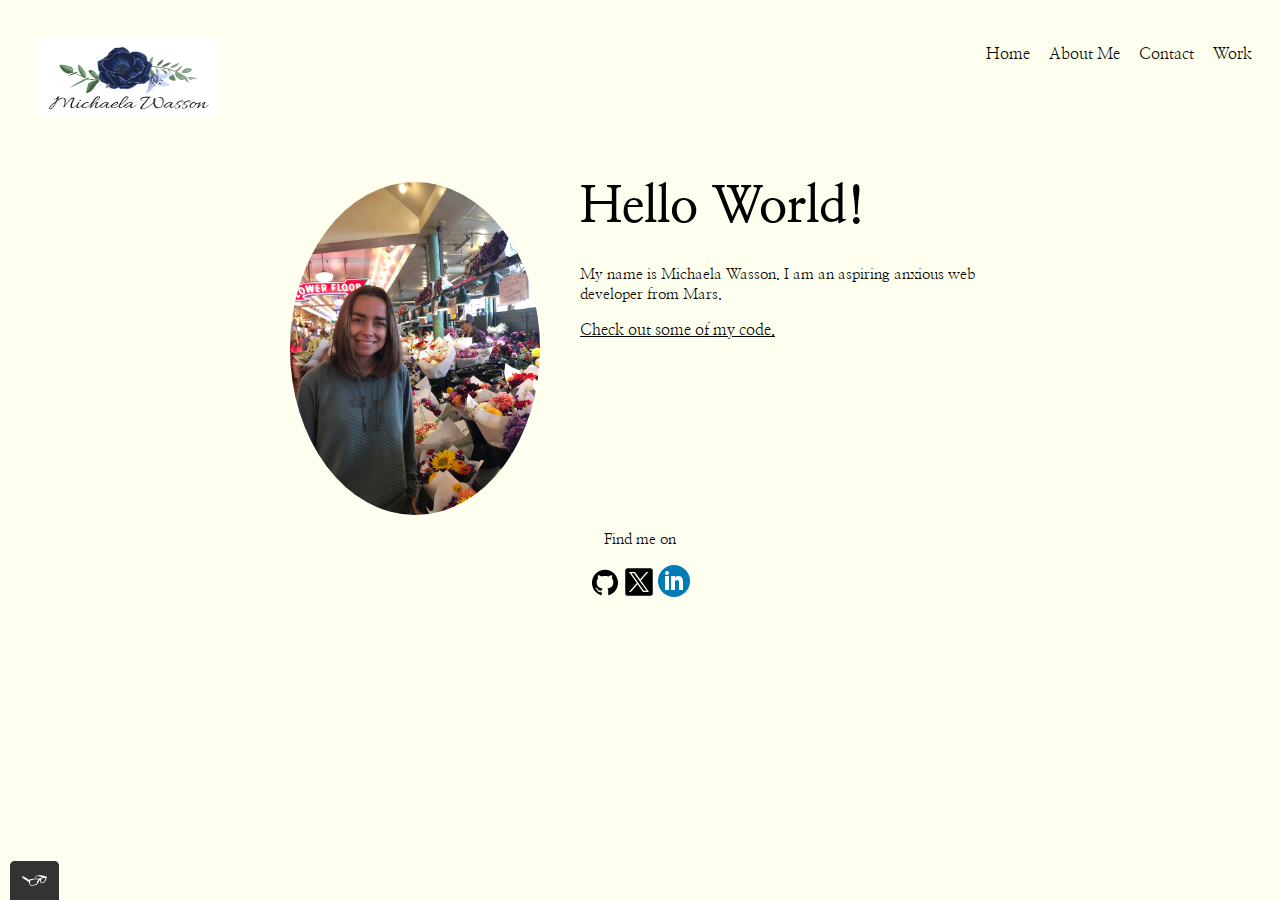
<file: index.html>
<!DOCTYPE html>
<html lang="en">
<head>
    <meta charset="UTF-8">
    <meta name="viewport" content="width=device-width, initial-scale=1.0">
    <title>WassonPortfolioCF</title>
    
    <link rel="apple-touch-icon" sizes="180x180" href="favicon_io/apple-touch-icon.png">
    <link rel="icon" type="image/png" sizes="32x32" href="favicon_io/favicon-32x32.png">
    <link rel="icon" type="image/png" sizes="16x16" href="favicon_io/favicon-16x16.png">
    <link rel="manifest" href="favicon_io/android-chrome-192x192.png">
    <link rel="preconnect" href="https://fonts.googleapis.com">
    <link rel="preconnect" href="https://fonts.gstatic.com" crossorigin>
    <link href="https://fonts.googleapis.com/css2?family=Nanum+Myeongjo&display=swap" rel="stylesheet">
    <link href="https://cdnjs.cloudflare.com/ajax/libs/normalize/8.0.1/normalize.min.css">
    <link rel="stylesheet" type="text/css" href="css/styles.production.css">
    <meta name="viewport" content="width=device-width, initial-scale=1">

</head>
<body>
    <header class="page-header">
        <!--Add your logo here-->
        <img id= "logo" src="img/logo-png.png" alt="logo" class="page-header_item" >
        <nav class="main-navigation page-header_item">
            <ul role="menubar" class="navigation-list">
              <li role="presentation">
                <a href="index.html" role="menuitem" class="navigation-list__item navigation-list__item--active">Home</a>
              </li>
              <li role="presentation">
                <a href="html/about.html" role="menuitem" class="navigation-list__item navigation-list__item--active">About Me</a>
              </li>
              <li role="presentation">
                <a href="html/contact.html" role="menuitem" class="navigation-list__item navigation-list__item--active">Contact</a>
              </li>
              <li role="presentation">
                <a href="html/work.html" role="menuitem" class="navigation-list_item navigation-list__item--active">Work</a>
              </li>
            </ul>
          </nav>
    </header>

    <div class="portrait">
        <!--Add your portrait here-->
        <img src="img/portrait.jpeg" class="profile_portrait" alt="A photograph of Michaela Wasson" >
        <h1>Hello World!</h1>
        <p>My name is Michaela Wasson. I am an aspiring <span>anxious</span> web developer from Mars. </p> 
        <a href="#">Check out some of my code.</a>       
    </div>
    <footer class="page-footer">
        <p>Find me on</p>
        <div class="social-media">
        <!--Add images that represent each website-->
        <!--Git hub icon-->
          <img src="img/github_icon.svg" alt="Github">
        
        <!-- Twitter Icon -->
          <img src="img/x_icon.svg" alt="Twitter or X">

        <!--Linked in icon-->
          <img src="img/linkedin_icon.svg" alt="LinkedIn">
        </div>
    </footer>

    <!--<a href="#">Back to top</a>
    <button>Button</button>
    <button class="button__secondary">Secondary Button</button>-->
    <script src="../js/tota11y.min.js"></script>
</body>
</html>
</file>
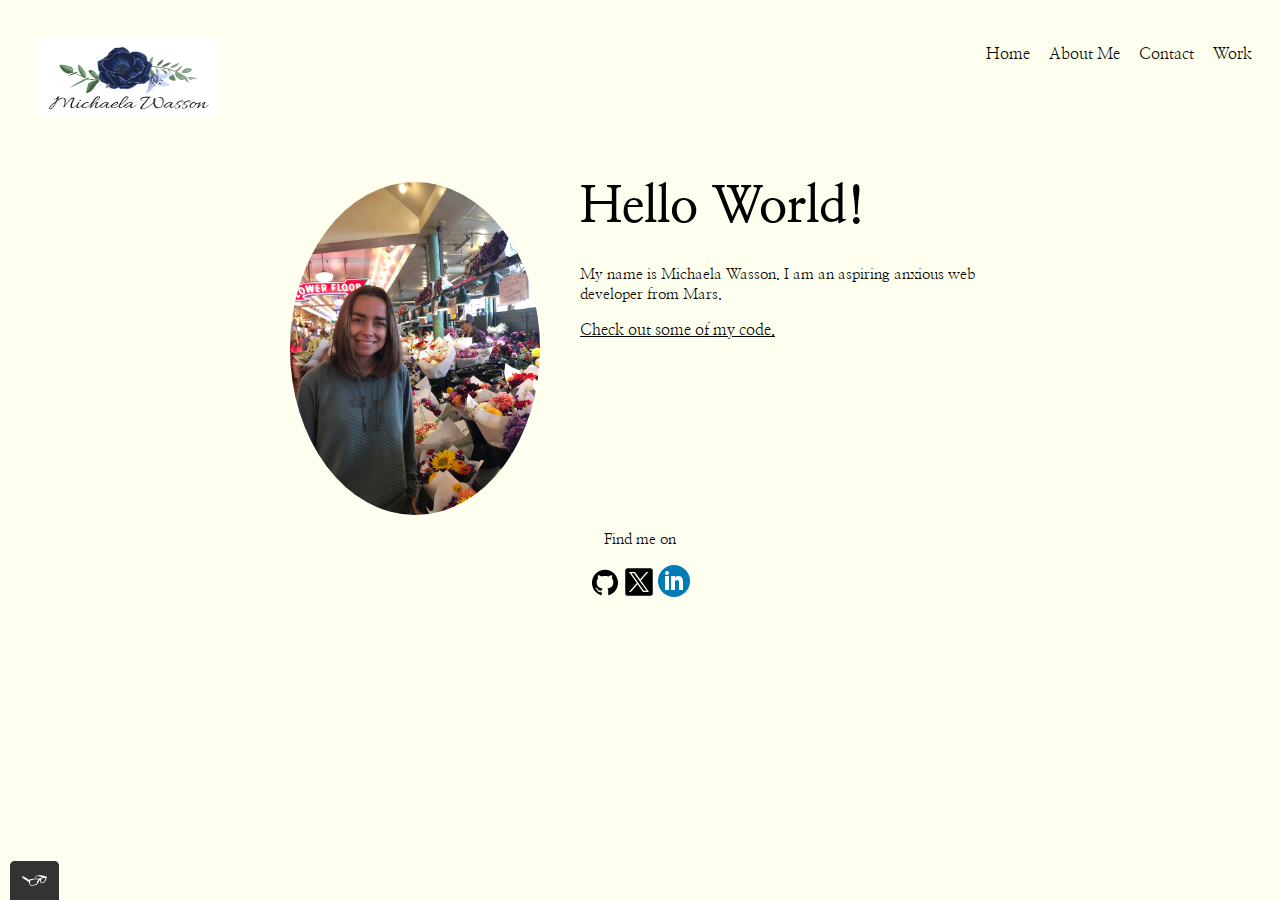
<file: CF Project 1/index.html>
<!DOCTYPE html>
<html lang="en">
<head>
    <meta charset="UTF-8">
    <meta name="viewport" content="width=device-width, initial-scale=1.0">
    <title>WassonPortfolioCF</title>
    
    <link rel="apple-touch-icon" sizes="180x180" href="../favicon_io/apple-touch-icon.png">
    <link rel="icon" type="image/png" sizes="32x32" href="../favicon_io/favicon-32x32.png">
    <link rel="icon" type="image/png" sizes="16x16" href="../favicon_io/favicon-16x16.png">
    <link rel="manifest" href="../favicon_io/android-chrome-192x192.png">
    <link rel="preconnect" href="https://fonts.googleapis.com">
    <link rel="preconnect" href="https://fonts.gstatic.com" crossorigin>
    <link href="https://fonts.googleapis.com/css2?family=Nanum+Myeongjo&display=swap" rel="stylesheet">
    <link href="https://cdnjs.cloudflare.com/ajax/libs/normalize/8.0.1/normalize.min.css">
    <link rel="stylesheet" type="text/css" href="../css/styles.production.css">
    <meta name="viewport" content="width=device-width, initial-scale=1">

</head>
<body>
    <header class="page-header">
        <!--Add your logo here-->
        <img id= "logo" src="../img/logo-png.png" alt="logo" class="page-header_item" >
        <nav class="main-navigation page-header_item">
            <ul role="menubar" class="navigation-list">
              <li role="presentation">
                <a href="index.html" role="menuitem" class="navigation-list__item navigation-list__item--active">Home</a>
              </li>
              <li role="presentation">
                <a href="about.html" role="menuitem" class="navigation-list__item navigation-list__item--active">About Me</a>
              </li>
              <li role="presentation">
                <a href="contact.html" role="menuitem" class="navigation-list__item navigation-list__item--active">Contact</a>
              </li>
              <li role="presentation">
                <a href="work.html" role="menuitem" class="navigation-list_item navigation-list__item--active">Work</a>
              </li>
            </ul>
          </nav>
    </header>

    <div class="portrait">
        <!--Add your portrait here-->
        <img src="../img/portrait.jpeg" class="profile_portrait" alt="A photograph of Michaela Wasson" >
        <h1>Hello World!</h1>
        <p>My name is Michaela Wasson. I am an aspiring <span>anxious</span> web developer from Mars. </p> 
        <a href="#">Check out some of my code.</a>       
    </div>
    <footer class="page-footer">
        <p>Find me on</p>
        <div class="social-media">
        <!--Add images that represent each website-->
        <!--Git hub icon-->
          <img src="../img/github_icon.svg" alt="Github">
        
        <!-- Twitter Icon -->
          <img src="../img/x_icon.svg" alt="Twitter or X">

        <!--Linked in icon-->
          <img src="../img/linkedin_icon.svg" alt="LinkedIn">
        </div>
    </footer>

    <!--<a href="#">Back to top</a>
    <button>Button</button>
    <button class="button__secondary">Secondary Button</button>-->
    <script src="../js/tota11y.min.js"></script>
</body>
</html>
</file>
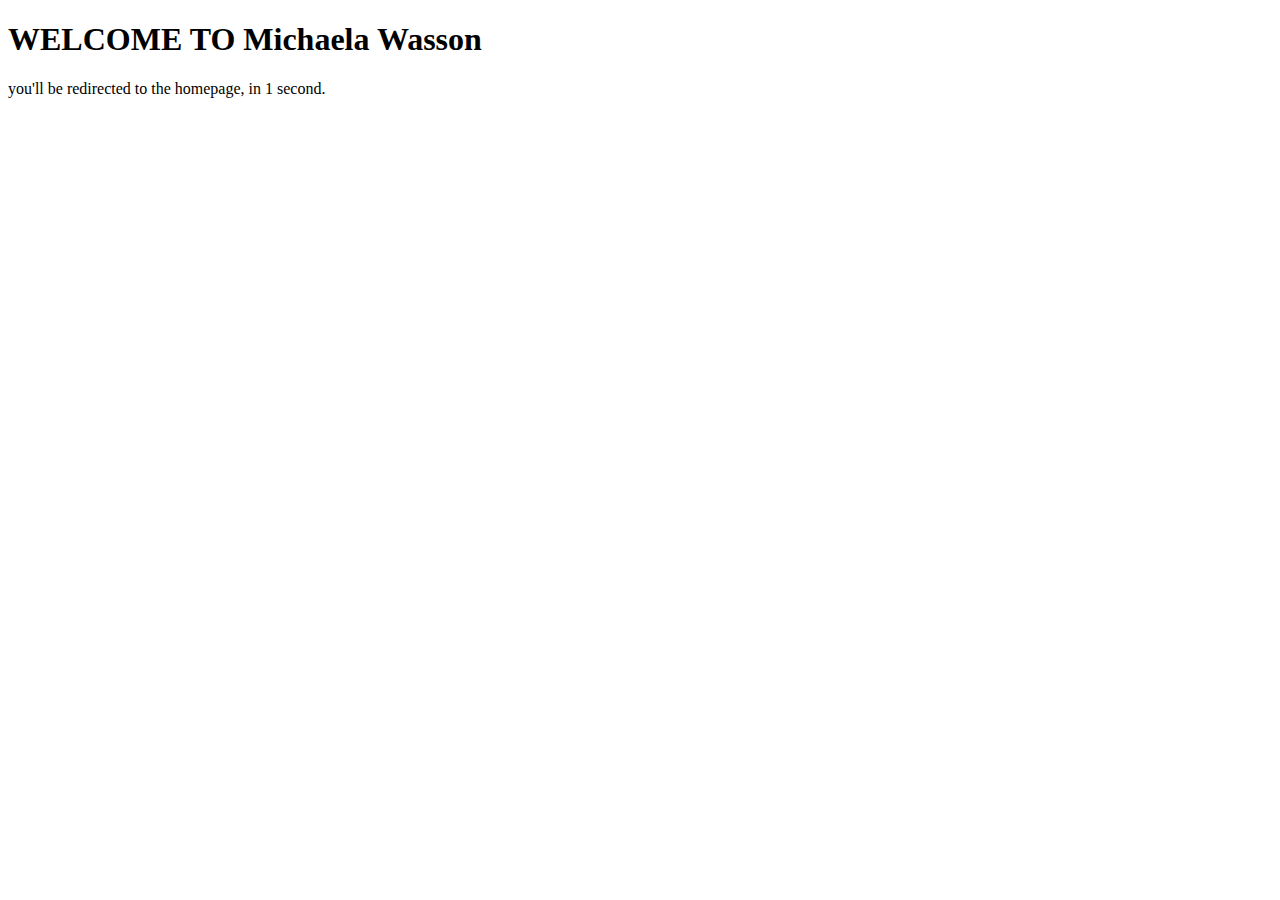
<file: intro.html>
<!DOCTYPE html> <html> <head> 
    <title>HTML Redirect</title> 
    <meta http-equiv="refresh" content="1; url=html/index.html" /> </head> 
    <body> <h1>WELCOME TO Michaela Wasson</h1> 
    <p>you'll be redirected to the homepage, in 1 second.</p> </body> 
    </html>
</file>
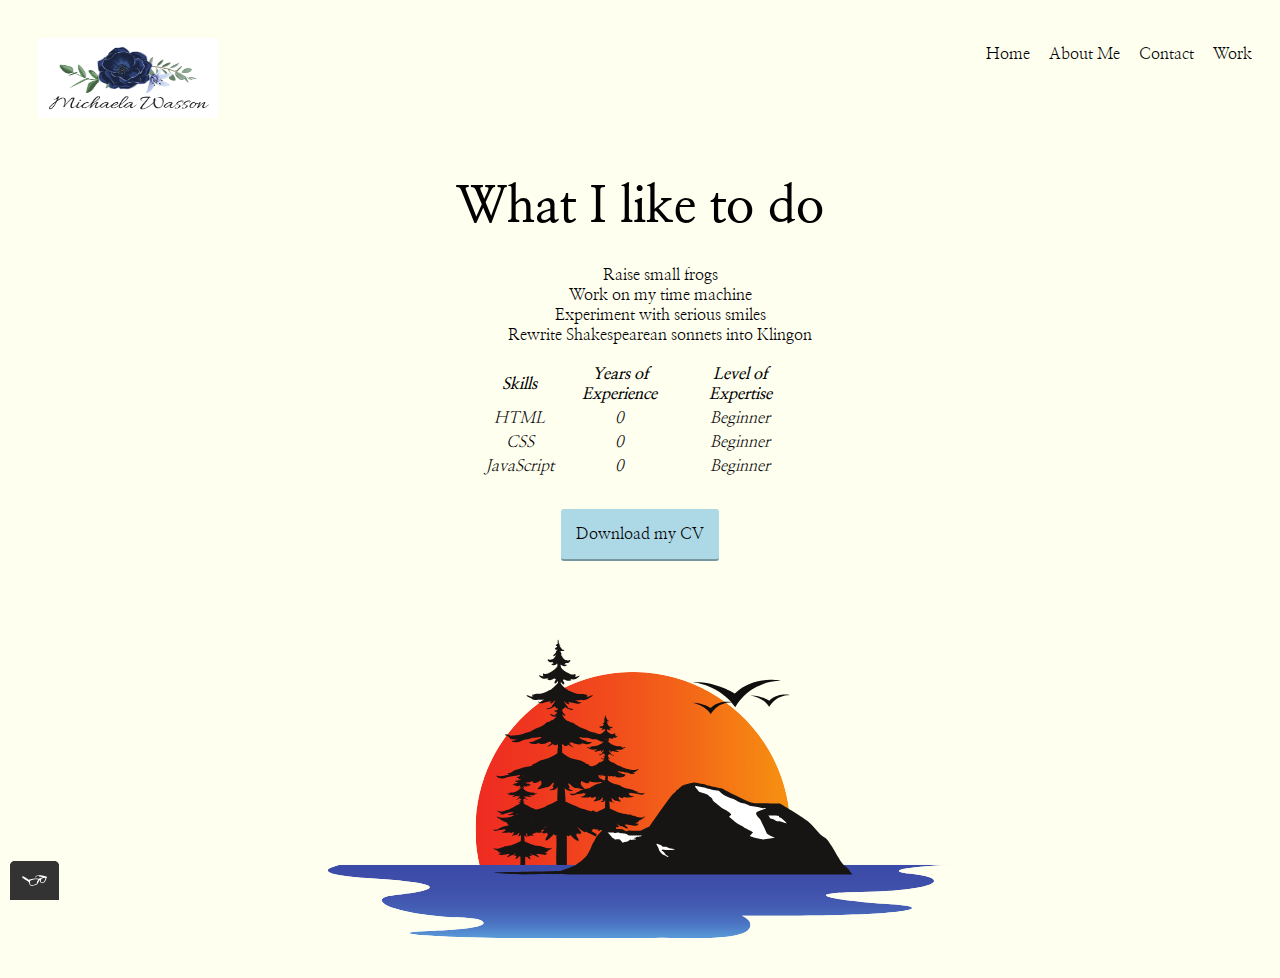
<file: html/about.html>
<!DOCTYPE html>
<html lang="en">
<head>
    <meta charset="UTF-8">
    <meta name="viewport" content="width=device-width, initial-scale=1.0">
    <title>WassonPortfolioCF</title>
    <link rel="apple-touch-icon" sizes="180x180" href="../favicon_io/apple-touch-icon.png">
    <link rel="icon" type="image/png" sizes="32x32" href="../favicon_io/favicon-32x32.png">
    <link rel="icon" type="image/png" sizes="16x16" href="../favicon_io/favicon-16x16.png">
    <link rel="manifest" href="../favicon_io/android-chrome-192x192.png">
    <link href="https://cdnjs.cloudflare.com/ajax/libs/normalize/8.0.1/normalize.min.css">
    <link rel="preconnect" href="https://fonts.googleapis.com">
    <link rel="preconnect" href="https://fonts.gstatic.com" crossorigin>
    <link href="https://fonts.googleapis.com/css2?family=Nanum+Myeongjo&display=swap" rel="stylesheet"> 
    <link rel="stylesheet" type="text/css" href="../css/styles.production.css">
    <meta name="viewport" content="width=device-width, initial-scale=1">

  </head>
  <body>
      <header class="page-header">
          <!--Add your logo here-->
          <img id= "logo" src="../img/logo-png.png" alt="logo" class="page-header_item" >
          <nav class="main-navigation page-header_item">
              <ul role="menubar" class="navigation-list">
                <li role="presentation">
                  <a href="../index.html" role="menuitem" class="navigation-list__item navigation-list__item--active">Home</a>
                </li>
                <li role="presentation">
                  <a href="about.html" role="menuitem" class="navigation-list__item navigation-list__item--active">About Me</a>
                </li>
                <li role="presentation">
                  <a href="contact.html" role="menuitem" class="navigation-list__item navigation-list__item--active">Contact</a>
                </li>
                <li role="presentation">
                  <a href="work.html" role="menuitem" class="navigation-list_item navigation-list__item--active">Work</a>
                </li>
              </ul>
            </nav>
      </header>

  <div class="aboutme-content">
    <div>
        <h1>What I like to do</h1>
        <ul class="aboutme-list">
          <li>
            Raise small frogs
          </li>
          <li>
            Work on my time machine
          </li>
          <li>
            Experiment with serious smiles
          </li>
          <li>
            Rewrite Shakespearean sonnets into Klingon
          </li>
        </ul>

    </div>
    <table class="table-experience">
        <thead>
          <tr>
            <th>Skills</th>
            <th>Years of Experience</th>
            <th>Level of Expertise</th>
          </tr>
        </thead>
        <tbody>
          <tr>
            <td>HTML</td>
            <td>0</td>
            <td>Beginner</td>
          </tr>
          <tr>
            <td>CSS</td>
            <td>0</td>
            <td>Beginner</td>
          </tr>
          <tr>
            <td>JavaScript</td>
            <td>0</td>
            <td>Beginner</td>
          </tr>
        </tbody>
    </table> 

  <a href="files/cv.pdf" class="button" download>Download my CV</a>





<!--<?xml version=1.0" encoding="UTF-8"?>-->
<svg class="aboutpicture" xmlns="http://www.w3.org/2000/svg" xmlns:xlink="http://www.w3.org/1999/xlink" width="500" height="300" viewBox="100 500 1800 1000">  
<defs>
<clippath id="clip-0">
<path clip-rule="nonzero" d="M 531 690 L 1428 690 L 1428 1247 L 531 1247 Z M 531 690 "/>
</clippath>
<clippath id="clip-1">
<path clip-rule="nonzero" d="M 1415.03125 1246.109375 C 1423.460938 1211.769531 1427.929688 1175.871094 1427.929688 1138.941406 C 1427.929688 891.308594 1227.191406 690.570312 979.5625 690.570312 C 731.9375 690.570312 531.199219 891.308594 531.199219 1138.941406 C 531.199219 1175.871094 535.667969 1211.769531 544.089844 1246.109375 Z M 1415.03125 1246.109375 "/>
</clippath>
<clippath id="clip-2">
<path clip-rule="nonzero" d="M 1415.03125 1246.109375 C 1423.460938 1211.769531 1427.929688 1175.871094 1427.929688 1138.941406 C 1427.929688 891.308594 1227.191406 690.570312 979.5625 690.570312 C 731.9375 690.570312 531.199219 891.308594 531.199219 1138.941406 C 531.199219 1175.871094 535.667969 1211.769531 544.089844 1246.109375 L 1415.03125 1246.109375 "/>
</clippath>
<lineargradient id="linear-pattern-0" gradientUnits="userSpaceOnUse" x1="-0.000000000000000111" y1="0" x2="1.000006" y2="0" gradientTransform="matrix(896.726, 0, 0, 896.726, 531.199, 968.34)">
<stop offset="0" stop-color="rgb(93.464661%, 17.233276%, 13.067627%)" stop-opacity="1"/>
<stop offset="0.015625" stop-color="rgb(93.478394%, 17.396545%, 13.040161%)" stop-opacity="1"/>
<stop offset="0.0234375" stop-color="rgb(93.505859%, 17.71698%, 12.985229%)" stop-opacity="1"/>
<stop offset="0.03125" stop-color="rgb(93.533325%, 18.03894%, 12.931824%)" stop-opacity="1"/>
<stop offset="0.046875" stop-color="rgb(93.547058%, 18.209839%, 12.902832%)" stop-opacity="1"/>
<stop offset="0.0625" stop-color="rgb(93.560791%, 18.37616%, 12.875366%)" stop-opacity="1"/>
<stop offset="0.078125" stop-color="rgb(93.588257%, 18.692017%, 12.82196%)" stop-opacity="1"/>
<stop offset="0.0859375" stop-color="rgb(93.614197%, 19.00177%, 12.770081%)" stop-opacity="1"/>
<stop offset="0.09375" stop-color="rgb(93.640137%, 19.313049%, 12.716675%)" stop-opacity="1"/>
<stop offset="0.101563" stop-color="rgb(93.661499%, 19.570923%, 12.67395%)" stop-opacity="1"/>
<stop offset="0.109375" stop-color="rgb(93.676758%, 19.749451%, 12.643433%)" stop-opacity="1"/>
<stop offset="0.117188" stop-color="rgb(93.696594%, 19.973755%, 12.605286%)" stop-opacity="1"/>
<stop offset="0.125" stop-color="rgb(93.721008%, 20.278931%, 12.554932%)" stop-opacity="1"/>
<stop offset="0.132813" stop-color="rgb(93.743896%, 20.542908%, 12.510681%)" stop-opacity="1"/>
<stop offset="0.140625" stop-color="rgb(93.759155%, 20.726013%, 12.480164%)" stop-opacity="1"/>
<stop offset="0.15625" stop-color="rgb(93.778992%, 20.968628%, 12.438965%)" stop-opacity="1"/>
<stop offset="0.171875" stop-color="rgb(93.806458%, 21.292114%, 12.384033%)" stop-opacity="1"/>
<stop offset="0.1875" stop-color="rgb(93.833923%, 21.617126%, 12.329102%)" stop-opacity="1"/>
<stop offset="0.195313" stop-color="rgb(93.858337%, 21.910095%, 12.280273%)" stop-opacity="1"/>
<stop offset="0.203125" stop-color="rgb(93.882751%, 22.203064%, 12.231445%)" stop-opacity="1"/>
<stop offset="0.210938" stop-color="rgb(93.910217%, 22.52655%, 12.176514%)" stop-opacity="1"/>
<stop offset="0.21875" stop-color="rgb(93.937683%, 22.851562%, 12.121582%)" stop-opacity="1"/>
<stop offset="0.226563" stop-color="rgb(93.962097%, 23.130798%, 12.07428%)" stop-opacity="1"/>
<stop offset="0.234375" stop-color="rgb(93.977356%, 23.327637%, 12.042236%)" stop-opacity="1"/>
<stop offset="0.25" stop-color="rgb(93.998718%, 23.570251%, 12.001038%)" stop-opacity="1"/>
<stop offset="0.257813" stop-color="rgb(94.021606%, 23.854065%, 11.953735%)" stop-opacity="1"/>
<stop offset="0.265625" stop-color="rgb(94.046021%, 24.136353%, 11.904907%)" stop-opacity="1"/>
<stop offset="0.273438" stop-color="rgb(94.070435%, 24.423218%, 11.857605%)" stop-opacity="1"/>
<stop offset="0.28125" stop-color="rgb(94.087219%, 24.627686%, 11.82251%)" stop-opacity="1"/>
<stop offset="0.289063" stop-color="rgb(94.104004%, 24.82605%, 11.78894%)" stop-opacity="1"/>
<stop offset="0.296875" stop-color="rgb(94.126892%, 25.10376%, 11.743164%)" stop-opacity="1"/>
<stop offset="0.304688" stop-color="rgb(94.154358%, 25.427246%, 11.688232%)" stop-opacity="1"/>
<stop offset="0.3125" stop-color="rgb(94.181824%, 25.750732%, 11.633301%)" stop-opacity="1"/>
<stop offset="0.320313" stop-color="rgb(94.20929%, 26.075745%, 11.579895%)" stop-opacity="1"/>
<stop offset="0.328125" stop-color="rgb(94.236755%, 26.399231%, 11.524963%)" stop-opacity="1"/>
<stop offset="0.335938" stop-color="rgb(94.261169%, 26.696777%, 11.474609%)" stop-opacity="1"/>
<stop offset="0.34375" stop-color="rgb(94.27948%, 26.911926%, 11.437988%)" stop-opacity="1"/>
<stop offset="0.351563" stop-color="rgb(94.294739%, 27.098083%, 11.407471%)" stop-opacity="1"/>
<stop offset="0.359375" stop-color="rgb(94.317627%, 27.366638%, 11.361694%)" stop-opacity="1"/>
<stop offset="0.367188" stop-color="rgb(94.343567%, 27.668762%, 11.31134%)" stop-opacity="1"/>
<stop offset="0.375" stop-color="rgb(94.361877%, 27.888489%, 11.274719%)" stop-opacity="1"/>
<stop offset="0.382813" stop-color="rgb(94.377136%, 28.070068%, 11.244202%)" stop-opacity="1"/>
<stop offset="0.390625" stop-color="rgb(94.398499%, 28.33252%, 11.199951%)" stop-opacity="1"/>
<stop offset="0.398438" stop-color="rgb(94.425964%, 28.657532%, 11.14502%)" stop-opacity="1"/>
<stop offset="0.40625" stop-color="rgb(94.45343%, 28.981018%, 11.090088%)" stop-opacity="1"/>
<stop offset="0.414063" stop-color="rgb(94.480896%, 29.304504%, 11.035156%)" stop-opacity="1"/>
<stop offset="0.421875" stop-color="rgb(94.508362%, 29.627991%, 10.98175%)" stop-opacity="1"/>
<stop offset="0.429688" stop-color="rgb(94.535828%, 29.953003%, 10.926819%)" stop-opacity="1"/>
<stop offset="0.4375" stop-color="rgb(94.563293%, 30.276489%, 10.871887%)" stop-opacity="1"/>
<stop offset="0.445313" stop-color="rgb(94.589233%, 30.599976%, 10.818481%)" stop-opacity="1"/>
<stop offset="0.453125" stop-color="rgb(94.616699%, 30.924988%, 10.76355%)" stop-opacity="1"/>
<stop offset="0.460938" stop-color="rgb(94.644165%, 31.248474%, 10.708618%)" stop-opacity="1"/>
<stop offset="0.46875" stop-color="rgb(94.671631%, 31.57196%, 10.653687%)" stop-opacity="1"/>
<stop offset="0.476563" stop-color="rgb(94.699097%, 31.892395%, 10.600281%)" stop-opacity="1"/>
<stop offset="0.484375" stop-color="rgb(94.718933%, 32.130432%, 10.560608%)" stop-opacity="1"/>
<stop offset="0.492188" stop-color="rgb(94.732666%, 32.295227%, 10.533142%)" stop-opacity="1"/>
<stop offset="0.5" stop-color="rgb(94.752502%, 32.539368%, 10.491943%)" stop-opacity="1"/>
<stop offset="0.507813" stop-color="rgb(94.779968%, 32.862854%, 10.437012%)" stop-opacity="1"/>
<stop offset="0.515625" stop-color="rgb(94.807434%, 33.187866%, 10.38208%)" stop-opacity="1"/>
<stop offset="0.523438" stop-color="rgb(94.8349%, 33.511353%, 10.328674%)" stop-opacity="1"/>
<stop offset="0.53125" stop-color="rgb(94.862366%, 33.834839%, 10.273743%)" stop-opacity="1"/>
<stop offset="0.539063" stop-color="rgb(94.889832%, 34.159851%, 10.218811%)" stop-opacity="1"/>
<stop offset="0.542969" stop-color="rgb(94.923401%, 34.558105%, 10.151672%)" stop-opacity="1"/>
<stop offset="0.546875" stop-color="rgb(94.943237%, 34.793091%, 10.112%)" stop-opacity="1"/>
<stop offset="0.550781" stop-color="rgb(94.963074%, 35.035706%, 10.070801%)" stop-opacity="1"/>
<stop offset="0.554688" stop-color="rgb(94.98291%, 35.279846%, 10.031128%)" stop-opacity="1"/>
<stop offset="0.558594" stop-color="rgb(94.998169%, 35.450745%, 10.002136%)" stop-opacity="1"/>
<stop offset="0.5625" stop-color="rgb(95.011902%, 35.621643%, 9.973145%)" stop-opacity="1"/>
<stop offset="0.570312" stop-color="rgb(95.025635%, 35.783386%, 9.945679%)" stop-opacity="1"/>
<stop offset="0.574219" stop-color="rgb(95.059204%, 36.177063%, 9.880066%)" stop-opacity="1"/>
<stop offset="0.578125" stop-color="rgb(95.079041%, 36.407471%, 9.840393%)" stop-opacity="1"/>
<stop offset="0.582031" stop-color="rgb(95.098877%, 36.651611%, 9.799194%)" stop-opacity="1"/>
<stop offset="0.585938" stop-color="rgb(95.118713%, 36.894226%, 9.759521%)" stop-opacity="1"/>
<stop offset="0.59375" stop-color="rgb(95.127869%, 37.002563%, 9.741211%)" stop-opacity="1"/>
<stop offset="0.601563" stop-color="rgb(95.144653%, 37.193298%, 9.709167%)" stop-opacity="1"/>
<stop offset="0.609375" stop-color="rgb(95.162964%, 37.420654%, 9.671021%)" stop-opacity="1"/>
<stop offset="0.617188" stop-color="rgb(95.188904%, 37.727356%, 9.619141%)" stop-opacity="1"/>
<stop offset="0.625" stop-color="rgb(95.21637%, 38.052368%, 9.564209%)" stop-opacity="1"/>
<stop offset="0.632813" stop-color="rgb(95.243835%, 38.375854%, 9.509277%)" stop-opacity="1"/>
<stop offset="0.640625" stop-color="rgb(95.271301%, 38.699341%, 9.454346%)" stop-opacity="1"/>
<stop offset="0.648438" stop-color="rgb(95.298767%, 39.024353%, 9.40094%)" stop-opacity="1"/>
<stop offset="0.65625" stop-color="rgb(95.326233%, 39.347839%, 9.346008%)" stop-opacity="1"/>
<stop offset="0.664063" stop-color="rgb(95.353699%, 39.671326%, 9.291077%)" stop-opacity="1"/>
<stop offset="0.667969" stop-color="rgb(95.384216%, 40.049744%, 9.228516%)" stop-opacity="1"/>
<stop offset="0.671875" stop-color="rgb(95.402527%, 40.264893%, 9.191895%)" stop-opacity="1"/>
<stop offset="0.675781" stop-color="rgb(95.423889%, 40.507507%, 9.150696%)" stop-opacity="1"/>
<stop offset="0.679688" stop-color="rgb(95.443726%, 40.750122%, 9.109497%)" stop-opacity="1"/>
<stop offset="0.683594" stop-color="rgb(95.46051%, 40.942383%, 9.077454%)" stop-opacity="1"/>
<stop offset="0.6875" stop-color="rgb(95.475769%, 41.134644%, 9.04541%)" stop-opacity="1"/>
<stop offset="0.695312" stop-color="rgb(95.489502%, 41.296387%, 9.017944%)" stop-opacity="1"/>
<stop offset="0.703125" stop-color="rgb(95.516968%, 41.621399%, 8.963013%)" stop-opacity="1"/>
<stop offset="0.710938" stop-color="rgb(95.544434%, 41.944885%, 8.909607%)" stop-opacity="1"/>
<stop offset="0.714844" stop-color="rgb(95.574951%, 42.314148%, 8.847046%)" stop-opacity="1"/>
<stop offset="0.71875" stop-color="rgb(95.593262%, 42.521667%, 8.811951%)" stop-opacity="1"/>
<stop offset="0.722656" stop-color="rgb(95.613098%, 42.765808%, 8.770752%)" stop-opacity="1"/>
<stop offset="0.726563" stop-color="rgb(95.63446%, 43.006897%, 8.729553%)" stop-opacity="1"/>
<stop offset="0.730469" stop-color="rgb(95.651245%, 43.206787%, 8.695984%)" stop-opacity="1"/>
<stop offset="0.734375" stop-color="rgb(95.66803%, 43.406677%, 8.662415%)" stop-opacity="1"/>
<stop offset="0.742188" stop-color="rgb(95.680237%, 43.569946%, 8.636475%)" stop-opacity="1"/>
<stop offset="0.746094" stop-color="rgb(95.71228%, 43.934631%, 8.573914%)" stop-opacity="1"/>
<stop offset="0.75" stop-color="rgb(95.729065%, 44.137573%, 8.540344%)" stop-opacity="1"/>
<stop offset="0.753906" stop-color="rgb(95.748901%, 44.380188%, 8.499146%)" stop-opacity="1"/>
<stop offset="0.757813" stop-color="rgb(95.770264%, 44.622803%, 8.457947%)" stop-opacity="1"/>
<stop offset="0.761719" stop-color="rgb(95.7901%, 44.865417%, 8.418274%)" stop-opacity="1"/>
<stop offset="0.765625" stop-color="rgb(95.809937%, 45.109558%, 8.377075%)" stop-opacity="1"/>
<stop offset="0.769531" stop-color="rgb(95.831299%, 45.352173%, 8.335876%)" stop-opacity="1"/>
<stop offset="0.773438" stop-color="rgb(95.851135%, 45.594788%, 8.294678%)" stop-opacity="1"/>
<stop offset="0.777344" stop-color="rgb(95.872498%, 45.837402%, 8.253479%)" stop-opacity="1"/>
<stop offset="0.78125" stop-color="rgb(95.892334%, 46.081543%, 8.213806%)" stop-opacity="1"/>
<stop offset="0.785156" stop-color="rgb(95.91217%, 46.324158%, 8.172607%)" stop-opacity="1"/>
<stop offset="0.789063" stop-color="rgb(95.933533%, 46.566772%, 8.131409%)" stop-opacity="1"/>
<stop offset="0.792969" stop-color="rgb(95.950317%, 46.775818%, 8.096313%)" stop-opacity="1"/>
<stop offset="0.796875" stop-color="rgb(95.968628%, 46.984863%, 8.061218%)" stop-opacity="1"/>
<stop offset="0.804688" stop-color="rgb(95.982361%, 47.148132%, 8.033752%)" stop-opacity="1"/>
<stop offset="0.8125" stop-color="rgb(96.009827%, 47.471619%, 7.978821%)" stop-opacity="1"/>
<stop offset="0.820312" stop-color="rgb(96.035767%, 47.795105%, 7.925415%)" stop-opacity="1"/>
<stop offset="0.824219" stop-color="rgb(96.066284%, 48.147583%, 7.865906%)" stop-opacity="1"/>
<stop offset="0.828125" stop-color="rgb(96.081543%, 48.338318%, 7.833862%)" stop-opacity="1"/>
<stop offset="0.832031" stop-color="rgb(96.102905%, 48.580933%, 7.792664%)" stop-opacity="1"/>
<stop offset="0.835938" stop-color="rgb(96.122742%, 48.823547%, 7.751465%)" stop-opacity="1"/>
<stop offset="0.839844" stop-color="rgb(96.141052%, 49.041748%, 7.714844%)" stop-opacity="1"/>
<stop offset="0.84375" stop-color="rgb(96.159363%, 49.258423%, 7.678223%)" stop-opacity="1"/>
<stop offset="0.851563" stop-color="rgb(96.173096%, 49.420166%, 7.650757%)" stop-opacity="1"/>
<stop offset="0.859375" stop-color="rgb(96.200562%, 49.743652%, 7.597351%)" stop-opacity="1"/>
<stop offset="0.867188" stop-color="rgb(96.228027%, 50.068665%, 7.542419%)" stop-opacity="1"/>
<stop offset="0.875" stop-color="rgb(96.255493%, 50.392151%, 7.487488%)" stop-opacity="1"/>
<stop offset="0.882813" stop-color="rgb(96.282959%, 50.715637%, 7.432556%)" stop-opacity="1"/>
<stop offset="0.886719" stop-color="rgb(96.310425%, 51.057434%, 7.376099%)" stop-opacity="1"/>
<stop offset="0.890625" stop-color="rgb(96.325684%, 51.239014%, 7.345581%)" stop-opacity="1"/>
<stop offset="0.894531" stop-color="rgb(96.347046%, 51.481628%, 7.304382%)" stop-opacity="1"/>
<stop offset="0.898438" stop-color="rgb(96.366882%, 51.724243%, 7.263184%)" stop-opacity="1"/>
<stop offset="0.902344" stop-color="rgb(96.386719%, 51.951599%, 7.225037%)" stop-opacity="1"/>
<stop offset="0.90625" stop-color="rgb(96.405029%, 52.178955%, 7.18689%)" stop-opacity="1"/>
<stop offset="0.914063" stop-color="rgb(96.418762%, 52.340698%, 7.159424%)" stop-opacity="1"/>
<stop offset="0.917969" stop-color="rgb(96.447754%, 52.677917%, 7.102966%)" stop-opacity="1"/>
<stop offset="0.921875" stop-color="rgb(96.461487%, 52.851868%, 7.073975%)" stop-opacity="1"/>
<stop offset="0.925781" stop-color="rgb(96.482849%, 53.096008%, 7.032776%)" stop-opacity="1"/>
<stop offset="0.929688" stop-color="rgb(96.502686%, 53.338623%, 6.991577%)" stop-opacity="1"/>
<stop offset="0.933594" stop-color="rgb(96.524048%, 53.582764%, 6.950378%)" stop-opacity="1"/>
<stop offset="0.9375" stop-color="rgb(96.543884%, 53.823853%, 6.910706%)" stop-opacity="1"/>
<stop offset="0.941406" stop-color="rgb(96.563721%, 54.067993%, 6.869507%)" stop-opacity="1"/>
<stop offset="0.945312" stop-color="rgb(96.585083%, 54.310608%, 6.828308%)" stop-opacity="1"/>
<stop offset="0.949219" stop-color="rgb(96.604919%, 54.545593%, 6.788635%)" stop-opacity="1"/>
<stop offset="0.953125" stop-color="rgb(96.624756%, 54.780579%, 6.748962%)" stop-opacity="1"/>
<stop offset="0.960938" stop-color="rgb(96.638489%, 54.943848%, 6.721497%)" stop-opacity="1"/>
<stop offset="0.96875" stop-color="rgb(96.664429%, 55.267334%, 6.668091%)" stop-opacity="1"/>
<stop offset="0.976563" stop-color="rgb(96.691895%, 55.59082%, 6.613159%)" stop-opacity="1"/>
<stop offset="0.980469" stop-color="rgb(96.71936%, 55.917358%, 6.558228%)" stop-opacity="1"/>
<stop offset="0.984375" stop-color="rgb(96.733093%, 56.082153%, 6.530762%)" stop-opacity="1"/>
<stop offset="0.988281" stop-color="rgb(96.754456%, 56.324768%, 6.489563%)" stop-opacity="1"/>
<stop offset="0.992188" stop-color="rgb(96.774292%, 56.568909%, 6.448364%)" stop-opacity="1"/>
<stop offset="0.996094" stop-color="rgb(96.795654%, 56.811523%, 6.407166%)" stop-opacity="1"/>
<stop offset="1" stop-color="rgb(96.815491%, 57.054138%, 6.367493%)" stop-opacity="1"/>
</lineargradient>
<clippath id="clip-3">
<path clip-rule="nonzero" d="M 110 1239 L 1890 1239 L 1890 1450 L 110 1450 Z M 110 1239 "/>
</clippath>
<clippath id="clip-4">
<path clip-rule="nonzero" d="M 1772.828125 1265.660156 C 1648.679688 1251.230469 1889.378906 1239.25 1889.378906 1239.25 L 149.421875 1239.25 C 107.351562 1248.761719 59.964844 1267.011719 240.21875 1278.871094 C 493.082031 1295.511719 395.953125 1315.980469 299.171875 1326.21875 C 245.277344 1331.910156 260.570312 1351.191406 300.625 1363.621094 C 350.640625 1379.128906 408.75 1385.628906 462.6875 1389.359375 C 482.082031 1390.699219 539.171875 1389 552.542969 1401.851562 C 572.941406 1421.449219 432.101562 1427.011719 418.015625 1427.429688 C 230.609375 1432.988281 397.851562 1450.578125 817.996094 1449.671875 C 912.808594 1449.878906 994.738281 1449.140625 1062.621094 1447.808594 C 1162.289062 1451.601562 1247.121094 1450.601562 1288.058594 1436.53125 C 1292.078125 1435.730469 1294.148438 1434.929688 1294.230469 1434.160156 C 1303.660156 1430.121094 1310.011719 1425.160156 1312.738281 1419.140625 C 1318.941406 1405.46875 1309.730469 1394.269531 1290.71875 1385.101562 C 1316.210938 1384.769531 1344.269531 1384.660156 1375.058594 1384.800781 C 1762.691406 1386.660156 1851.371094 1360.710938 1714.558594 1352.371094 C 1577.738281 1344.03125 1423.191406 1320.871094 1630.941406 1317.160156 C 1838.699219 1313.460938 1896.96875 1280.089844 1772.828125 1265.660156 Z M 1772.828125 1265.660156 "/>
</clippath>
<clippath  id="clip-5">
<path clip-rule="nonzero" d="M 1772.828125 1265.660156 C 1648.679688 1251.230469 1889.378906 1239.25 1889.378906 1239.25 L 149.421875 1239.25 C 107.351562 1248.761719 59.964844 1267.011719 240.21875 1278.871094 C 493.082031 1295.511719 395.953125 1315.980469 299.171875 1326.21875 C 245.277344 1331.910156 260.570312 1351.191406 300.625 1363.621094 C 350.640625 1379.128906 408.75 1385.628906 462.6875 1389.359375 C 482.082031 1390.699219 539.171875 1389 552.542969 1401.851562 C 572.941406 1421.449219 432.101562 1427.011719 418.015625 1427.429688 C 230.609375 1432.988281 397.851562 1450.578125 817.996094 1449.671875 C 912.808594 1449.878906 994.738281 1449.140625 1062.621094 1447.808594 C 1162.289062 1451.601562 1247.121094 1450.601562 1288.058594 1436.53125 C 1292.078125 1435.730469 1294.148438 1434.929688 1294.230469 1434.160156 C 1303.660156 1430.121094 1310.011719 1425.160156 1312.738281 1419.140625 C 1318.941406 1405.46875 1309.730469 1394.269531 1290.71875 1385.101562 C 1316.210938 1384.769531 1344.269531 1384.660156 1375.058594 1384.800781 C 1762.691406 1386.660156 1851.371094 1360.710938 1714.558594 1352.371094 C 1577.738281 1344.03125 1423.191406 1320.871094 1630.941406 1317.160156 C 1838.699219 1313.460938 1896.96875 1280.089844 1772.828125 1265.660156 "/>
</clippath>
<lineargradient class="linear-pattern-1" id="linear-pattern-1" gradientUnits="userSpaceOnUse" x1="-0.0089805" y1="0" x2="1.000019" y2="0" gradientTransform="matrix(0, -210.456, 210.456, 0, 1000, 1449.71)">
<stop offset="0" stop-color="rgb(34.78241%, 60.809326%, 85.27832%)" stop-opacity="1"/>
<stop offset="0.0078125" stop-color="rgb(34.78241%, 60.809326%, 85.27832%)" stop-opacity="1"/>
<stop offset="0.0117188" stop-color="rgb(34.736633%, 60.577393%, 85.144043%)" stop-opacity="1"/>
<stop offset="0.015625" stop-color="rgb(34.692383%, 60.343933%, 85.00824%)" stop-opacity="1"/>
<stop offset="0.0195312" stop-color="rgb(34.638977%, 60.072327%, 84.8526%)" stop-opacity="1"/>
<stop offset="0.0234375" stop-color="rgb(34.587097%, 59.80072%, 84.695435%)" stop-opacity="1"/>
<stop offset="0.0273438" stop-color="rgb(34.536743%, 59.532166%, 84.539795%)" stop-opacity="1"/>
<stop offset="0.03125" stop-color="rgb(34.484863%, 59.262085%, 84.382629%)" stop-opacity="1"/>
<stop offset="0.0351562" stop-color="rgb(34.432983%, 58.99353%, 84.22699%)" stop-opacity="1"/>
<stop offset="0.0390625" stop-color="rgb(34.382629%, 58.72345%, 84.069824%)" stop-opacity="1"/>
<stop offset="0.0429688" stop-color="rgb(34.265137%, 58.389282%, 83.879089%)" stop-opacity="1"/>
<stop offset="0.046875" stop-color="rgb(34.147644%, 58.055115%, 83.688354%)" stop-opacity="1"/>
<stop offset="0.0507812" stop-color="rgb(34.017944%, 57.710266%, 83.48999%)" stop-opacity="1"/>
<stop offset="0.0546875" stop-color="rgb(33.888245%, 57.365417%, 83.293152%)" stop-opacity="1"/>
<stop offset="0.0585938" stop-color="rgb(33.760071%, 57.020569%, 83.096313%)" stop-opacity="1"/>
<stop offset="0.0625" stop-color="rgb(33.631897%, 56.678772%, 82.899475%)" stop-opacity="1"/>
<stop offset="0.0664062" stop-color="rgb(33.502197%, 56.335449%, 82.702637%)" stop-opacity="1"/>
<stop offset="0.0703125" stop-color="rgb(33.374023%, 55.995178%, 82.505798%)" stop-opacity="1"/>
<stop offset="0.0742188" stop-color="rgb(33.248901%, 55.654907%, 82.30896%)" stop-opacity="1"/>
<stop offset="0.078125" stop-color="rgb(33.120728%, 55.316162%, 82.112122%)" stop-opacity="1"/>
<stop offset="0.0820312" stop-color="rgb(32.995605%, 54.978943%, 81.915283%)" stop-opacity="1"/>
<stop offset="0.0859375" stop-color="rgb(32.870483%, 54.640198%, 81.718445%)" stop-opacity="1"/>
<stop offset="0.0898438" stop-color="rgb(32.806396%, 54.364014%, 81.555176%)" stop-opacity="1"/>
<stop offset="0.09375" stop-color="rgb(32.743835%, 54.08783%, 81.391907%)" stop-opacity="1"/>
<stop offset="0.0976562" stop-color="rgb(32.696533%, 53.826904%, 81.237793%)" stop-opacity="1"/>
<stop offset="0.101562" stop-color="rgb(32.650757%, 53.567505%, 81.083679%)" stop-opacity="1"/>
<stop offset="0.105469" stop-color="rgb(32.543945%, 53.251648%, 80.895996%)" stop-opacity="1"/>
<stop offset="0.109375" stop-color="rgb(32.437134%, 52.934265%, 80.709839%)" stop-opacity="1"/>
<stop offset="0.113281" stop-color="rgb(32.315063%, 52.603149%, 80.514526%)" stop-opacity="1"/>
<stop offset="0.117188" stop-color="rgb(32.191467%, 52.272034%, 80.319214%)" stop-opacity="1"/>
<stop offset="0.121094" stop-color="rgb(32.061768%, 51.989746%, 80.154419%)" stop-opacity="1"/>
<stop offset="0.125" stop-color="rgb(31.930542%, 51.707458%, 79.988098%)" stop-opacity="1"/>
<stop offset="0.128906" stop-color="rgb(31.800842%, 51.44043%, 79.830933%)" stop-opacity="1"/>
<stop offset="0.132812" stop-color="rgb(31.668091%, 51.174927%, 79.675293%)" stop-opacity="1"/>
<stop offset="0.136719" stop-color="rgb(31.538391%, 50.909424%, 79.518127%)" stop-opacity="1"/>
<stop offset="0.140625" stop-color="rgb(31.407166%, 50.643921%, 79.360962%)" stop-opacity="1"/>
<stop offset="0.144531" stop-color="rgb(31.277466%, 50.379944%, 79.205322%)" stop-opacity="1"/>
<stop offset="0.148438" stop-color="rgb(31.14624%, 50.117493%, 79.049683%)" stop-opacity="1"/>
<stop offset="0.152344" stop-color="rgb(31.016541%, 49.855042%, 78.894043%)" stop-opacity="1"/>
<stop offset="0.15625" stop-color="rgb(30.886841%, 49.594116%, 78.736877%)" stop-opacity="1"/>
<stop offset="0.160156" stop-color="rgb(30.758667%, 49.333191%, 78.581238%)" stop-opacity="1"/>
<stop offset="0.164062" stop-color="rgb(30.630493%, 49.073792%, 78.425598%)" stop-opacity="1"/>
<stop offset="0.167969" stop-color="rgb(30.511475%, 48.771667%, 78.244019%)" stop-opacity="1"/>
<stop offset="0.171875" stop-color="rgb(30.39093%, 48.469543%, 78.060913%)" stop-opacity="1"/>
<stop offset="0.175781" stop-color="rgb(30.276489%, 48.152161%, 77.867126%)" stop-opacity="1"/>
<stop offset="0.179688" stop-color="rgb(30.160522%, 47.836304%, 77.674866%)" stop-opacity="1"/>
<stop offset="0.183594" stop-color="rgb(30.099487%, 47.569275%, 77.511597%)" stop-opacity="1"/>
<stop offset="0.1875" stop-color="rgb(30.036926%, 47.302246%, 77.346802%)" stop-opacity="1"/>
<stop offset="0.191406" stop-color="rgb(29.995728%, 47.055054%, 77.194214%)" stop-opacity="1"/>
<stop offset="0.195312" stop-color="rgb(29.956055%, 46.809387%, 77.041626%)" stop-opacity="1"/>
<stop offset="0.199219" stop-color="rgb(29.856873%, 46.559143%, 76.887512%)" stop-opacity="1"/>
<stop offset="0.203125" stop-color="rgb(29.759216%, 46.308899%, 76.733398%)" stop-opacity="1"/>
<stop offset="0.207031" stop-color="rgb(29.634094%, 46.057129%, 76.579285%)" stop-opacity="1"/>
<stop offset="0.210938" stop-color="rgb(29.510498%, 45.805359%, 76.426697%)" stop-opacity="1"/>
<stop offset="0.214844" stop-color="rgb(29.437256%, 45.600891%, 76.298523%)" stop-opacity="1"/>
<stop offset="0.21875" stop-color="rgb(29.364014%, 45.394897%, 76.171875%)" stop-opacity="1"/>
<stop offset="0.222656" stop-color="rgb(29.315186%, 45.211792%, 76.057434%)" stop-opacity="1"/>
<stop offset="0.226562" stop-color="rgb(29.264832%, 45.028687%, 75.942993%)" stop-opacity="1"/>
<stop offset="0.230469" stop-color="rgb(29.223633%, 44.805908%, 75.804138%)" stop-opacity="1"/>
<stop offset="0.234375" stop-color="rgb(29.180908%, 44.584656%, 75.663757%)" stop-opacity="1"/>
<stop offset="0.238281" stop-color="rgb(29.145813%, 44.343567%, 75.512695%)" stop-opacity="1"/>
<stop offset="0.242188" stop-color="rgb(29.107666%, 44.102478%, 75.361633%)" stop-opacity="1"/>
<stop offset="0.246094" stop-color="rgb(29.006958%, 43.896484%, 75.233459%)" stop-opacity="1"/>
<stop offset="0.25" stop-color="rgb(28.907776%, 43.692017%, 75.105286%)" stop-opacity="1"/>
<stop offset="0.253906" stop-color="rgb(28.775024%, 43.507385%, 74.989319%)" stop-opacity="1"/>
<stop offset="0.257812" stop-color="rgb(28.642273%, 43.321228%, 74.873352%)" stop-opacity="1"/>
<stop offset="0.261719" stop-color="rgb(28.564453%, 43.139648%, 74.760437%)" stop-opacity="1"/>
<stop offset="0.265625" stop-color="rgb(28.486633%, 42.958069%, 74.645996%)" stop-opacity="1"/>
<stop offset="0.269531" stop-color="rgb(28.439331%, 42.779541%, 74.531555%)" stop-opacity="1"/>
<stop offset="0.273438" stop-color="rgb(28.390503%, 42.599487%, 74.41864%)" stop-opacity="1"/>
<stop offset="0.277344" stop-color="rgb(28.396606%, 42.424011%, 74.305725%)" stop-opacity="1"/>
<stop offset="0.28125" stop-color="rgb(28.40271%, 42.247009%, 74.19281%)" stop-opacity="1"/>
<stop offset="0.285156" stop-color="rgb(28.439331%, 42.073059%, 74.081421%)" stop-opacity="1"/>
<stop offset="0.289062" stop-color="rgb(28.475952%, 41.899109%, 73.968506%)" stop-opacity="1"/>
<stop offset="0.292969" stop-color="rgb(28.410339%, 41.720581%, 73.855591%)" stop-opacity="1"/>
<stop offset="0.296875" stop-color="rgb(28.343201%, 41.540527%, 73.74115%)" stop-opacity="1"/>
<stop offset="0.300781" stop-color="rgb(28.211975%, 41.360474%, 73.626709%)" stop-opacity="1"/>
<stop offset="0.304688" stop-color="rgb(28.082275%, 41.18042%, 73.512268%)" stop-opacity="1"/>
<stop offset="0.308594" stop-color="rgb(28.00293%, 41.003418%, 73.397827%)" stop-opacity="1"/>
<stop offset="0.3125" stop-color="rgb(27.92511%, 40.82489%, 73.283386%)" stop-opacity="1"/>
<stop offset="0.316406" stop-color="rgb(27.877808%, 40.649414%, 73.170471%)" stop-opacity="1"/>
<stop offset="0.320312" stop-color="rgb(27.832031%, 40.473938%, 73.059082%)" stop-opacity="1"/>
<stop offset="0.324219" stop-color="rgb(27.780151%, 40.333557%, 72.967529%)" stop-opacity="1"/>
<stop offset="0.328125" stop-color="rgb(27.726746%, 40.19165%, 72.875977%)" stop-opacity="1"/>
<stop offset="0.335938" stop-color="rgb(27.668762%, 40.074158%, 72.799683%)" stop-opacity="1"/>
<stop offset="0.339844" stop-color="rgb(27.560425%, 39.807129%, 72.627258%)" stop-opacity="1"/>
<stop offset="0.34375" stop-color="rgb(27.510071%, 39.657593%, 72.531128%)" stop-opacity="1"/>
<stop offset="0.347656" stop-color="rgb(27.46582%, 39.485168%, 72.418213%)" stop-opacity="1"/>
<stop offset="0.351562" stop-color="rgb(27.42157%, 39.311218%, 72.305298%)" stop-opacity="1"/>
<stop offset="0.355469" stop-color="rgb(27.36969%, 39.170837%, 72.213745%)" stop-opacity="1"/>
<stop offset="0.359375" stop-color="rgb(27.31781%, 39.028931%, 72.122192%)" stop-opacity="1"/>
<stop offset="0.367188" stop-color="rgb(27.259827%, 38.912964%, 72.045898%)" stop-opacity="1"/>
<stop offset="0.371094" stop-color="rgb(27.154541%, 38.652039%, 71.875%)" stop-opacity="1"/>
<stop offset="0.375" stop-color="rgb(27.104187%, 38.505554%, 71.780396%)" stop-opacity="1"/>
<stop offset="0.378906" stop-color="rgb(27.059937%, 38.334656%, 71.66748%)" stop-opacity="1"/>
<stop offset="0.382812" stop-color="rgb(27.017212%, 38.163757%, 71.554565%)" stop-opacity="1"/>
<stop offset="0.390625" stop-color="rgb(26.960754%, 38.052368%, 71.482849%)" stop-opacity="1"/>
<stop offset="0.398438" stop-color="rgb(26.834106%, 37.886047%, 71.37146%)" stop-opacity="1"/>
<stop offset="0.402344" stop-color="rgb(26.708984%, 37.713623%, 71.257019%)" stop-opacity="1"/>
<stop offset="0.40625" stop-color="rgb(26.652527%, 37.597656%, 71.180725%)" stop-opacity="1"/>
<stop offset="0.410156" stop-color="rgb(26.611328%, 37.428284%, 71.069336%)" stop-opacity="1"/>
<stop offset="0.414062" stop-color="rgb(26.568604%, 37.258911%, 70.956421%)" stop-opacity="1"/>
<stop offset="0.417969" stop-color="rgb(26.567078%, 37.089539%, 70.845032%)" stop-opacity="1"/>
<stop offset="0.421875" stop-color="rgb(26.565552%, 36.920166%, 70.733643%)" stop-opacity="1"/>
<stop offset="0.425781" stop-color="rgb(26.605225%, 36.752319%, 70.622253%)" stop-opacity="1"/>
<stop offset="0.429688" stop-color="rgb(26.644897%, 36.582947%, 70.510864%)" stop-opacity="1"/>
<stop offset="0.433594" stop-color="rgb(26.637268%, 36.44104%, 70.417786%)" stop-opacity="1"/>
<stop offset="0.4375" stop-color="rgb(26.629639%, 36.300659%, 70.324707%)" stop-opacity="1"/>
<stop offset="0.445312" stop-color="rgb(26.574707%, 36.18927%, 70.251465%)" stop-opacity="1"/>
<stop offset="0.453125" stop-color="rgb(26.502991%, 35.966492%, 70.101929%)" stop-opacity="1"/>
<stop offset="0.460938" stop-color="rgb(26.513672%, 35.742188%, 69.952393%)" stop-opacity="1"/>
<stop offset="0.46875" stop-color="rgb(26.528931%, 35.517883%, 69.804382%)" stop-opacity="1"/>
<stop offset="0.476562" stop-color="rgb(26.463318%, 35.296631%, 69.656372%)" stop-opacity="1"/>
<stop offset="0.484375" stop-color="rgb(26.312256%, 35.101318%, 69.523621%)" stop-opacity="1"/>
<stop offset="0.492188" stop-color="rgb(26.066589%, 34.967041%, 69.42749%)" stop-opacity="1"/>
<stop offset="0.5" stop-color="rgb(25.842285%, 34.861755%, 69.352722%)" stop-opacity="1"/>
<stop offset="0.507812" stop-color="rgb(25.778198%, 34.753418%, 69.277954%)" stop-opacity="1"/>
<stop offset="0.515625" stop-color="rgb(25.816345%, 34.594727%, 69.172668%)" stop-opacity="1"/>
<stop offset="0.519531" stop-color="rgb(25.881958%, 34.326172%, 68.994141%)" stop-opacity="1"/>
<stop offset="0.523438" stop-color="rgb(25.921631%, 34.158325%, 68.882751%)" stop-opacity="1"/>
<stop offset="0.527344" stop-color="rgb(25.918579%, 34.037781%, 68.80188%)" stop-opacity="1"/>
<stop offset="0.53125" stop-color="rgb(25.914001%, 33.918762%, 68.721008%)" stop-opacity="1"/>
<stop offset="0.539063" stop-color="rgb(25.848389%, 33.866882%, 68.684387%)" stop-opacity="1"/>
<stop offset="0.546875" stop-color="rgb(25.752258%, 33.738708%, 68.595886%)" stop-opacity="1"/>
<stop offset="0.554688" stop-color="rgb(25.749207%, 33.552551%, 68.470764%)" stop-opacity="1"/>
<stop offset="0.5625" stop-color="rgb(25.737%, 33.355713%, 68.336487%)" stop-opacity="1"/>
<stop offset="0.570312" stop-color="rgb(25.550842%, 33.21991%, 68.240356%)" stop-opacity="1"/>
<stop offset="0.578125" stop-color="rgb(25.317383%, 33.122253%, 68.165588%)" stop-opacity="1"/>
<stop offset="0.59375" stop-color="rgb(25.230408%, 32.963562%, 68.054199%)" stop-opacity="1"/>
<stop offset="0.601562" stop-color="rgb(25.163269%, 32.804871%, 67.944336%)" stop-opacity="1"/>
<stop offset="0.609375" stop-color="rgb(25.064087%, 32.6828%, 67.857361%)" stop-opacity="1"/>
<stop offset="0.617188" stop-color="rgb(25.057983%, 32.502747%, 67.735291%)" stop-opacity="1"/>
<stop offset="0.625" stop-color="rgb(25.086975%, 32.284546%, 67.58728%)" stop-opacity="1"/>
<stop offset="0.632812" stop-color="rgb(25.036621%, 32.070923%, 67.440796%)" stop-opacity="1"/>
<stop offset="0.640625" stop-color="rgb(24.949646%, 31.895447%, 67.315674%)" stop-opacity="1"/>
<stop offset="0.65625" stop-color="rgb(24.894714%, 31.809998%, 67.254639%)" stop-opacity="1"/>
<stop offset="0.671875" stop-color="rgb(24.766541%, 31.694031%, 67.170715%)" stop-opacity="1"/>
<stop offset="0.6875" stop-color="rgb(24.665833%, 31.486511%, 67.024231%)" stop-opacity="1"/>
<stop offset="0.703125" stop-color="rgb(24.563599%, 31.278992%, 66.876221%)" stop-opacity="1"/>
<stop offset="0.71875" stop-color="rgb(24.458313%, 31.088257%, 66.738892%)" stop-opacity="1"/>
<stop offset="0.734375" stop-color="rgb(24.310303%, 30.992126%, 66.667175%)" stop-opacity="1"/>
<stop offset="0.75" stop-color="rgb(24.043274%, 30.89447%, 66.586304%)" stop-opacity="1"/>
<stop offset="0.765625" stop-color="rgb(23.960876%, 30.688477%, 66.439819%)" stop-opacity="1"/>
<stop offset="0.78125" stop-color="rgb(24.014282%, 30.484009%, 66.299438%)" stop-opacity="1"/>
<stop offset="0.796875" stop-color="rgb(24.043274%, 30.377197%, 66.227722%)" stop-opacity="1"/>
<stop offset="0.8125" stop-color="rgb(24.073792%, 30.26123%, 66.148376%)" stop-opacity="1"/>
<stop offset="0.84375" stop-color="rgb(24.118042%, 30.053711%, 66.00647%)" stop-opacity="1"/>
<stop offset="0.859375" stop-color="rgb(23.977661%, 29.969788%, 65.939331%)" stop-opacity="1"/>
<stop offset="0.875" stop-color="rgb(23.672485%, 29.995728%, 65.940857%)" stop-opacity="1"/>
<stop offset="0.890625" stop-color="rgb(23.518372%, 30.003357%, 65.937805%)" stop-opacity="1"/>
<stop offset="0.90625" stop-color="rgb(23.388672%, 29.910278%, 65.864563%)" stop-opacity="1"/>
<stop offset="0.9375" stop-color="rgb(23.266602%, 29.820251%, 65.795898%)" stop-opacity="1"/>
<stop offset="0.96875" stop-color="rgb(23.268127%, 29.818726%, 65.794373%)" stop-opacity="1"/>
<stop offset="1" stop-color="rgb(23.297119%, 29.711914%, 65.72113%)" stop-opacity="1"/>
</lineargradient>
</defs>
<!--<rect x="-200" y="-200" width="2400" height="2400" fill="rgb(100%, 100%, 100%)" fill-opacity="1"/>-->
<g clip-path="url(#clip-0)" class="sun">
<g clip-path="url(#clip-1)" class="sun" >
<g clip-path="url(#clip-2)" class="sun">
<path class="sun" fill-rule="nonzero" fill="url(#linear-pattern-0)" d="M 531.199219 690.570312 L 531.199219 1246.109375 L 1427.929688 1246.109375 L 1427.929688 690.570312 Z M 531.199219 690.570312 "/>
</g>
</g>
</g>
<path fill-rule="nonzero" fill="rgb(9.030151%, 8.375549%, 7.90863%)" fill-opacity="1" d="M 761.019531 1058.671875 C 760.953125 1058.671875 760.898438 1058.671875 760.851562 1058.679688 C 760.820312 1058.679688 760.785156 1058.691406 760.761719 1058.691406 C 760.832031 1058.691406 760.90625 1058.679688 760.980469 1058.679688 C 760.996094 1058.671875 761.003906 1058.671875 761.019531 1058.671875 "/>
<path fill-rule="nonzero" fill="rgb(9.030151%, 8.375549%, 7.90863%)" fill-opacity="1" d="M 760.832031 1058.679688 C 760.511719 1058.691406 760.644531 1058.71875 760.832031 1058.679688 "/>
<path fill-rule="nonzero" fill="rgb(9.030151%, 8.375549%, 7.90863%)" fill-opacity="1" d="M 760.832031 1058.679688 C 760.835938 1058.679688 760.851562 1058.679688 760.851562 1058.679688 C 760.878906 1058.671875 760.898438 1058.671875 760.925781 1058.660156 C 760.894531 1058.671875 760.863281 1058.671875 760.832031 1058.679688 "/>
<path fill-rule="nonzero" fill="rgb(9.030151%, 8.375549%, 7.90863%)" fill-opacity="1" d="M 790.816406 1060.980469 C 791.058594 1061.03125 791.222656 1060.980469 790.816406 1060.980469 "/>
<path fill-rule="nonzero" fill="rgb(9.030151%, 8.375549%, 7.90863%)" fill-opacity="1" d="M 791.605469 1061.179688 C 791.585938 1061.171875 791.574219 1061.171875 791.546875 1061.171875 C 791.578125 1061.171875 791.605469 1061.179688 791.628906 1061.179688 C 791.660156 1061.191406 791.691406 1061.191406 791.71875 1061.191406 C 791.890625 1061.210938 791.914062 1061.171875 791.417969 1061.148438 C 791.441406 1061.171875 791.460938 1061.171875 791.480469 1061.171875 C 791.519531 1061.171875 791.5625 1061.171875 791.605469 1061.179688 "/>
<path fill-rule="nonzero" fill="rgb(9.030151%, 8.375549%, 7.90863%)" fill-opacity="1" d="M 761.191406 811.039062 C 761.183594 811.039062 761.179688 811.039062 761.175781 811.039062 C 761.421875 810.738281 761.425781 810.738281 761.191406 811.039062 Z M 760.074219 706.78125 L 760.078125 706.78125 C 759.871094 707.300781 759.867188 707.300781 760.074219 706.78125 Z M 727.988281 696.570312 C 727.902344 696.558594 727.839844 696.550781 727.796875 696.550781 C 727.789062 696.550781 727.785156 696.550781 727.773438 696.539062 C 727.824219 696.550781 727.894531 696.558594 727.988281 696.570312 Z M 812.191406 698.089844 C 812.171875 698.101562 812.144531 698.109375 812.117188 698.121094 C 812.144531 698.109375 812.171875 698.101562 812.191406 698.089844 Z M 817.925781 1149.261719 C 818.179688 1149.519531 818.171875 1149.671875 817.925781 1149.261719 Z M 757.070312 892.238281 C 757.113281 892.441406 757.175781 892.640625 757.253906 892.839844 C 756.929688 893.050781 756.503906 893.121094 756.035156 893.121094 C 756.390625 892.851562 756.734375 892.550781 757.070312 892.238281 Z M 763.351562 703.808594 C 763.285156 703.738281 763.222656 703.671875 763.15625 703.609375 C 763.277344 703.480469 763.398438 703.351562 763.515625 703.21875 C 763.460938 703.410156 763.40625 703.621094 763.351562 703.808594 Z M 780.320312 709.558594 C 780.339844 709.539062 780.355469 709.53125 780.371094 709.53125 C 780.539062 710.058594 780.519531 710.058594 780.320312 709.558594 Z M 777.171875 706.308594 C 777.085938 706.390625 777.003906 706.488281 776.929688 706.578125 C 776.839844 706.308594 776.753906 706.050781 776.671875 705.789062 C 776.835938 705.960938 777.003906 706.128906 777.171875 706.308594 Z M 789.699219 894.679688 C 790.019531 894.949219 790.34375 895.21875 790.675781 895.480469 C 790.300781 895.480469 789.925781 895.421875 789.542969 895.261719 C 789.617188 895.070312 789.667969 894.871094 789.699219 894.679688 Z M 748.6875 879.769531 C 748.683594 879.769531 748.683594 879.769531 748.675781 879.769531 C 748.683594 879.769531 748.683594 879.769531 748.691406 879.769531 C 748.6875 879.769531 748.6875 879.769531 748.6875 879.769531 Z M 775.480469 762.039062 C 775.464844 761.851562 775.449219 761.660156 775.433594 761.46875 C 775.480469 761.558594 775.527344 761.640625 775.574219 761.730469 C 775.542969 761.828125 775.511719 761.929688 775.480469 762.039062 Z M 813.992188 1005.171875 C 814.296875 1005.441406 814.605469 1005.699219 814.914062 1005.960938 C 816.835938 1007.558594 819.089844 1009.171875 821.152344 1010.941406 C 818.507812 1009.238281 816.007812 1007.320312 813.648438 1005.238281 C 813.761719 1005.21875 813.875 1005.199219 813.992188 1005.171875 Z M 782.710938 985.488281 C 782.671875 985.558594 782.632812 985.640625 782.597656 985.71875 C 782.585938 985.558594 782.566406 985.398438 782.554688 985.230469 C 782.609375 985.320312 782.660156 985.410156 782.710938 985.488281 Z M 688.5625 1110.351562 C 689.839844 1109.679688 691.109375 1108.988281 692.367188 1108.28125 C 691.066406 1109.109375 689.738281 1109.929688 688.410156 1110.710938 C 688.460938 1110.589844 688.511719 1110.480469 688.5625 1110.351562 Z M 763.945312 1072.949219 C 763.910156 1072.941406 763.875 1072.910156 763.839844 1072.898438 C 763.878906 1072.851562 763.910156 1072.800781 763.949219 1072.761719 C 763.949219 1072.828125 763.945312 1072.890625 763.945312 1072.949219 Z M 716.691406 1092.71875 C 716.75 1092.429688 716.742188 1092.53125 716.710938 1092.71875 C 716.703125 1092.71875 716.695312 1092.71875 716.691406 1092.71875 Z M 783.308594 953.460938 C 783.265625 953.488281 783.21875 953.53125 783.175781 953.558594 C 783.160156 953.441406 783.140625 953.328125 783.121094 953.210938 C 783.183594 953.289062 783.25 953.371094 783.308594 953.460938 Z M 821.175781 990.160156 C 821.242188 990.230469 821.308594 990.289062 821.371094 990.339844 C 821.261719 990.421875 821.152344 990.488281 821.042969 990.570312 C 821.09375 990.429688 821.132812 990.300781 821.175781 990.160156 Z M 800.035156 979.601562 C 799.976562 979.621094 799.917969 979.628906 799.859375 979.660156 C 799.449219 979.121094 799.042969 978.589844 798.636719 978.039062 C 799.097656 978.558594 799.566406 979.078125 800.035156 979.601562 Z M 765.703125 876.71875 C 765.703125 876.71875 765.703125 876.71875 765.703125 876.730469 C 765.703125 876.730469 765.703125 876.730469 765.699219 876.730469 C 765.703125 876.730469 765.703125 876.71875 765.703125 876.71875 Z M 806.136719 868.808594 C 806.148438 868.839844 806.15625 868.871094 806.167969 868.910156 C 806.128906 868.890625 806.089844 868.859375 806.046875 868.839844 C 806.078125 868.828125 806.109375 868.808594 806.136719 868.808594 Z M 750.820312 975.941406 C 750.457031 976.46875 750.089844 976.980469 749.722656 977.5 C 749.667969 977.488281 749.613281 977.46875 749.558594 977.449219 C 749.980469 976.949219 750.402344 976.441406 750.820312 975.941406 Z M 728.558594 989.019531 C 728.648438 988.921875 728.742188 988.828125 728.835938 988.730469 C 728.886719 988.859375 728.945312 989 729 989.128906 C 728.976562 989.171875 728.945312 989.199219 728.925781 989.238281 C 728.800781 989.160156 728.679688 989.089844 728.558594 989.019531 Z M 739.703125 866.941406 C 739.726562 866.941406 739.757812 866.960938 739.78125 866.960938 C 739.75 866.988281 739.714844 867.011719 739.683594 867.039062 C 739.6875 867 739.695312 866.96875 739.703125 866.941406 Z M 797.167969 881.851562 L 797.164062 881.851562 C 797.164062 881.839844 797.164062 881.839844 797.164062 881.828125 C 797.160156 881.828125 797.152344 881.820312 797.148438 881.820312 C 797.144531 881.820312 797.144531 881.820312 797.144531 881.820312 C 797.152344 881.820312 797.160156 881.820312 797.164062 881.828125 C 797.164062 881.820312 797.164062 881.808594 797.164062 881.808594 C 797.164062 881.808594 797.167969 881.808594 797.167969 881.808594 C 797.167969 881.820312 797.167969 881.820312 797.167969 881.828125 C 797.171875 881.828125 797.171875 881.828125 797.175781 881.828125 C 797.179688 881.839844 797.179688 881.839844 797.179688 881.839844 C 797.175781 881.839844 797.171875 881.839844 797.167969 881.828125 C 797.167969 881.839844 797.167969 881.851562 797.167969 881.851562 Z M 776.707031 778.171875 C 776.664062 777.511719 776.613281 776.859375 776.566406 776.210938 C 776.703125 776.539062 776.847656 776.890625 776.996094 777.261719 C 776.941406 777.410156 776.886719 777.570312 776.84375 777.71875 C 776.792969 777.878906 776.746094 778.03125 776.707031 778.171875 Z M 765.820312 774.871094 C 765.769531 774.75 765.71875 774.621094 765.667969 774.488281 C 765.789062 774.191406 765.902344 773.890625 766.011719 773.578125 C 765.992188 774.140625 765.976562 774.691406 765.960938 775.238281 C 765.917969 775.128906 765.875 775.011719 765.820312 774.871094 Z M 788.90625 1075.589844 C 788.902344 1075.511719 788.898438 1075.421875 788.894531 1075.351562 C 788.9375 1075.410156 788.980469 1075.46875 789.023438 1075.519531 C 788.988281 1075.539062 788.945312 1075.550781 788.90625 1075.589844 Z M 862.070312 1108.570312 C 863.207031 1109.160156 864.347656 1109.730469 865.496094 1110.28125 C 865.542969 1110.398438 865.597656 1110.53125 865.648438 1110.640625 C 864.445312 1109.96875 863.253906 1109.28125 862.070312 1108.570312 Z M 797.34375 882.019531 C 797.335938 882.019531 797.332031 882.019531 797.328125 882.019531 C 797.328125 882.019531 797.328125 882.019531 797.332031 882.019531 C 797.335938 882.019531 797.335938 882.019531 797.34375 882.019531 Z M 729.574219 1009.480469 C 731.417969 1007.789062 733.429688 1006.21875 735.195312 1004.671875 C 735.605469 1004.320312 736.011719 1003.941406 736.417969 1003.570312 C 736.535156 1003.589844 736.648438 1003.609375 736.769531 1003.621094 C 734.503906 1005.761719 732.082031 1007.710938 729.574219 1009.480469 Z M 767.261719 894.410156 C 767.230469 894.449219 767.191406 894.5 767.148438 894.558594 C 767.179688 894.488281 767.199219 894.441406 767.226562 894.390625 C 767.238281 894.390625 767.25 894.398438 767.261719 894.410156 Z M 960.613281 1098.910156 C 958.023438 1099.78125 955.59375 1100.960938 953.039062 1101.878906 C 952.714844 1101.898438 952.375 1101.929688 952.023438 1101.980469 C 950.308594 1102.238281 948.8125 1102.589844 947.347656 1103.128906 C 944.9375 1103.300781 942.492188 1103.128906 940.074219 1103.179688 C 932.925781 1103.359375 925.574219 1102.101562 918.804688 1099.839844 C 916.035156 1098.921875 913.492188 1097.28125 910.660156 1096.558594 C 908.558594 1096.019531 906.382812 1095.738281 904.25 1095.328125 C 902.546875 1095 899.996094 1094.871094 898.027344 1094.039062 C 896.4375 1093.371094 893.800781 1092.679688 893.417969 1090.628906 C 893.261719 1089.808594 892.460938 1089.539062 891.765625 1089.679688 C 891.621094 1089.601562 891.457031 1089.511719 891.28125 1089.460938 C 889.238281 1088.859375 886.890625 1089.578125 884.800781 1089.699219 C 882.449219 1089.820312 880.03125 1089.660156 877.714844 1089.261719 C 875.613281 1088.898438 873.496094 1088.308594 871.460938 1087.679688 C 869.191406 1086.980469 867.0625 1085.78125 864.714844 1085.398438 C 863.886719 1085.28125 862.914062 1086.121094 863.503906 1086.988281 C 863.589844 1087.109375 863.683594 1087.230469 863.777344 1087.351562 C 862.914062 1087.261719 862.050781 1087.191406 861.183594 1087.121094 C 856.6875 1085.851562 852.125 1084.800781 847.660156 1083.421875 C 846.628906 1083.109375 845.597656 1082.800781 844.5625 1082.480469 C 843.824219 1081.949219 843.039062 1081.75 842.289062 1081.800781 C 837.859375 1080.480469 833.425781 1079.160156 829.035156 1077.710938 C 825.859375 1076.660156 822.964844 1075.621094 820.109375 1073.871094 C 817.355469 1072.171875 814.144531 1071.148438 811.152344 1069.96875 C 808.832031 1069.039062 806.511719 1068.109375 804.191406 1067.160156 C 802.949219 1066.671875 802.429688 1066.449219 801.582031 1066.078125 C 800.574219 1065.648438 799.578125 1065.191406 798.585938 1064.71875 C 797.050781 1063.988281 795.519531 1063.21875 794.050781 1062.378906 C 793.277344 1061.929688 792.601562 1061.339844 791.71875 1061.191406 C 791.699219 1061.191406 791.664062 1061.191406 791.628906 1061.179688 C 791.621094 1061.179688 791.613281 1061.179688 791.605469 1061.179688 C 792.171875 1061.320312 791.882812 1061.261719 791.480469 1061.171875 C 791.417969 1061.171875 791.359375 1061.148438 791.300781 1061.148438 C 791.34375 1061.148438 791.378906 1061.148438 791.417969 1061.148438 C 791.078125 1061.078125 790.683594 1060.988281 790.652344 1060.988281 C 790.71875 1060.988281 790.769531 1060.980469 790.816406 1060.980469 C 790.753906 1060.980469 790.683594 1060.960938 790.617188 1060.929688 C 790.113281 1060.75 789.535156 1060.859375 789.054688 1061.148438 C 788.746094 1060.980469 788.425781 1060.859375 788.101562 1060.789062 C 787.339844 1047.441406 786.472656 1034.089844 785.496094 1020.738281 C 786.621094 1022.160156 787.925781 1023.441406 789.316406 1024.691406 C 791.796875 1026.929688 794.753906 1028.46875 798.027344 1029.109375 C 799.710938 1029.441406 801.636719 1029.238281 803.355469 1029.339844 C 804.238281 1029.390625 805.082031 1029.308594 805.953125 1029.191406 C 807.171875 1029.039062 807.949219 1028.171875 809.269531 1028.199219 C 809.785156 1028.199219 809.695312 1027.371094 809.175781 1027.488281 C 808.011719 1027.769531 807.269531 1027.261719 806.261719 1026.921875 C 805.5 1026.660156 804.539062 1026.640625 803.738281 1026.519531 C 802.199219 1026.300781 801.0625 1025.800781 799.78125 1024.941406 C 798.777344 1024.269531 797.792969 1023.679688 796.835938 1023.050781 C 798.945312 1022.261719 800.039062 1019.238281 798.964844 1017.128906 C 798.21875 1015.671875 797.285156 1014.261719 796.335938 1012.878906 C 796.292969 1012.449219 796.257812 1012.03125 796.253906 1011.648438 C 796.238281 1010 796.441406 1008.371094 796.773438 1006.761719 C 797.3125 1007.46875 797.859375 1008.179688 798.433594 1008.871094 C 798.992188 1009.558594 799.683594 1009.910156 800.402344 1010.03125 C 801.402344 1011.109375 802.429688 1012.179688 803.492188 1013.199219 C 805.753906 1015.398438 808.230469 1017.410156 810.886719 1019.089844 C 812.144531 1019.898438 814.167969 1020.910156 815.671875 1020.890625 C 817.214844 1020.878906 818.558594 1020.800781 820.0625 1021.191406 C 825.144531 1022.460938 830.273438 1023.53125 835.433594 1024.441406 C 835.738281 1024.660156 836.042969 1024.871094 836.351562 1025.078125 C 837.425781 1025.820312 838.476562 1025.679688 839.261719 1025.109375 C 839.660156 1025.171875 840.058594 1025.238281 840.457031 1025.300781 C 842.550781 1025.648438 843.417969 1022.769531 841.34375 1022.101562 C 841.003906 1021.988281 840.703125 1021.820312 840.429688 1021.621094 C 840.246094 1021.050781 839.875 1020.511719 839.265625 1020.089844 C 835.46875 1017.488281 833.066406 1013.878906 830.929688 1010.03125 C 831.039062 1009.800781 831.132812 1009.550781 831.1875 1009.28125 C 831.613281 1007.21875 831.808594 1005.199219 831.769531 1003.109375 C 831.964844 1002.878906 832.203125 1002.691406 832.492188 1002.570312 C 833.308594 1002.230469 834.023438 1001.75 834.515625 1001.121094 C 839.40625 1005.511719 845.636719 1007.949219 852.417969 1007.238281 C 855.601562 1006.921875 857.460938 1003.519531 856 1001.070312 C 861.054688 1003.769531 866.792969 1005.570312 872.402344 1004.949219 C 877.171875 1005.878906 882.238281 1005.148438 886.933594 1003.941406 C 887.632812 1004.109375 888.339844 1004.238281 889.046875 1004.339844 C 889.195312 1004.398438 889.335938 1004.46875 889.480469 1004.53125 C 889.488281 1004.539062 889.496094 1004.539062 889.5 1004.550781 C 889.5 1004.550781 889.5 1004.550781 889.503906 1004.539062 C 889.8125 1004.671875 890.117188 1004.808594 890.425781 1004.941406 C 891.34375 1005.320312 892.402344 1005.121094 893.28125 1004.609375 C 897.648438 1004.488281 901.589844 1003.109375 905.382812 1000.441406 C 906.355469 999.761719 905.78125 998.171875 904.554688 998.488281 C 901.191406 999.339844 897.425781 999.039062 893.910156 998.261719 C 893.753906 998.121094 893.589844 997.96875 893.414062 997.851562 C 891.324219 996.371094 889.09375 995.179688 886.785156 994.128906 C 883.8125 991.949219 881.386719 989.140625 881.433594 985.839844 C 881.453125 985.621094 881.46875 985.398438 881.472656 985.179688 C 881.480469 985.011719 881.464844 984.839844 881.445312 984.671875 C 882.894531 984.761719 884.363281 984.75 885.863281 984.589844 C 887.300781 984.441406 888.535156 983.929688 889.300781 982.628906 C 889.40625 982.429688 889.5 982.230469 889.574219 982.03125 C 894.113281 983.320312 898.738281 984.289062 903.328125 985.03125 C 910.464844 986.191406 917.644531 986.75 924.820312 987.539062 C 926.113281 987.691406 927.40625 987.828125 928.699219 987.960938 C 929.972656 988.699219 931.363281 989.269531 932.4375 989.710938 C 935.242188 990.898438 938.625 991.199219 941.636719 991.300781 C 944.691406 991.410156 947.785156 990.921875 950.703125 990.03125 C 953.660156 989.121094 955.738281 987.359375 957.804688 985.191406 C 959.003906 983.921875 957.46875 981.820312 955.925781 982.75 C 954.113281 983.839844 951.523438 984.089844 949.433594 984.351562 C 946.863281 984.660156 944.210938 984.449219 941.636719 984.21875 C 939.164062 983.988281 936.734375 983.429688 934.3125 982.910156 C 933.199219 982.671875 932.078125 982.519531 930.953125 982.308594 C 929.738281 982.089844 928.648438 981.519531 927.421875 981.761719 C 925.523438 981.320312 923.632812 980.839844 921.75 980.320312 C 922.863281 980.039062 923.984375 979.691406 925.121094 979.289062 C 926.960938 978.660156 926.222656 976.03125 924.320312 976.410156 C 919.738281 977.28125 914.988281 974.171875 911.121094 972.089844 C 906.507812 969.628906 901.914062 967.660156 896.851562 966.300781 C 894.507812 965.679688 892.136719 965.160156 889.746094 964.71875 C 889.46875 964.371094 889.027344 964.121094 888.414062 964.101562 C 887.75 964.070312 887.046875 964.089844 886.332031 964.109375 C 886.035156 964.058594 885.734375 964.011719 885.4375 963.980469 C 881.191406 961.890625 876.105469 961.628906 871.511719 960.78125 C 866.433594 959.851562 861.402344 958.71875 856.398438 957.449219 C 855.722656 957.289062 855.050781 957.109375 854.378906 956.921875 C 854.46875 956.859375 854.5625 956.800781 854.65625 956.730469 C 855.808594 955.910156 855.523438 953.851562 853.886719 953.890625 C 850.949219 953.960938 847.910156 952.210938 845.488281 950.75 C 842.574219 948.988281 839.625 947.199219 836.585938 945.660156 C 828.882812 941.769531 819.886719 941.089844 811.65625 938.800781 C 804.976562 936.949219 798.382812 933.929688 792.355469 930.539062 C 789.574219 928.960938 786.882812 927.179688 784.320312 925.28125 C 783 924.300781 781.71875 923.289062 780.453125 922.21875 C 779.726562 921.601562 779.023438 920.949219 778.285156 920.351562 C 778.21875 917.480469 778.15625 914.621094 778.097656 911.78125 C 778.542969 910 778.691406 907.980469 778.707031 906.320312 C 778.71875 904.429688 778.46875 902.691406 777.902344 900.980469 C 777.882812 899.738281 777.859375 898.488281 777.847656 897.261719 C 778.667969 897.328125 779.53125 897.179688 780.359375 896.839844 C 781.796875 899.191406 783.863281 901.109375 786.65625 901.589844 C 789.671875 902.109375 794.046875 900.828125 794.710938 897.441406 C 794.746094 897.460938 794.777344 897.460938 794.8125 897.460938 C 794.816406 897.46875 794.820312 897.46875 794.828125 897.480469 C 794.761719 897.480469 794.773438 897.480469 794.851562 897.488281 C 795.109375 897.710938 795.359375 897.898438 795.601562 898.089844 C 797.808594 899.851562 800.367188 901.128906 802.894531 902.359375 C 805.140625 903.441406 807.433594 904.78125 809.8125 905.53125 C 810.351562 905.699219 810.71875 905 810.347656 904.621094 C 808.851562 903.070312 806.90625 901.921875 805.199219 900.628906 C 803.210938 899.121094 801.230469 897.570312 799.3125 895.96875 C 799.289062 895.949219 799.269531 895.941406 799.25 895.929688 C 799.976562 894.898438 800.042969 893.53125 799.789062 892.609375 C 799.730469 892.421875 799.640625 892.238281 799.53125 892.058594 C 800.453125 891.910156 801.371094 891.75 802.289062 891.589844 C 802.464844 891.550781 802.640625 891.519531 802.820312 891.5 C 802.878906 891.488281 802.953125 891.480469 803.058594 891.46875 C 803.71875 891.410156 804.382812 891.449219 805.046875 891.511719 C 804.34375 891.449219 806.140625 891.808594 806.324219 891.859375 C 807.265625 892.109375 808.183594 892.441406 809.097656 892.78125 C 809.914062 893.089844 810.726562 893.398438 811.542969 893.699219 C 818.105469 896.140625 830.152344 899.808594 834.820312 893.628906 C 838.640625 894.769531 842.507812 895.800781 846.492188 896.171875 C 848.992188 896.398438 851.382812 896.148438 853.828125 895.609375 C 856.34375 895.050781 858.679688 893.589844 861.039062 892.640625 C 862.730469 891.941406 862.125 889.300781 860.269531 889.820312 C 856.921875 890.769531 853.082031 890.191406 849.550781 889.410156 C 849.371094 889.050781 849.101562 888.738281 848.734375 888.5 C 846.425781 887.03125 843.644531 886.171875 841.054688 885.289062 C 837.90625 884.199219 835.21875 883.078125 832.257812 881.589844 C 830.5625 880.738281 828.914062 879.820312 827.410156 878.78125 C 827.898438 877.898438 828.078125 876.871094 827.777344 875.910156 C 828.609375 876.191406 829.453125 876.460938 830.316406 876.691406 C 835.167969 877.96875 840.296875 878.160156 845.296875 878.171875 C 847.78125 878.171875 850.285156 878.171875 852.738281 878.628906 C 855.105469 879.089844 857.386719 880.050781 859.664062 880.808594 C 863.554688 882.109375 867.523438 882.550781 871.613281 882.429688 C 875.5625 882.300781 879.199219 883.910156 882.734375 885.488281 C 886.855469 887.320312 890.78125 889 895.304688 889.46875 C 897.714844 889.730469 900.609375 890.121094 902.996094 889.46875 C 905.503906 888.808594 907.988281 888.109375 910.515625 887.46875 C 911.644531 887.191406 911.753906 885.289062 910.515625 885.089844 C 905.542969 884.238281 900.546875 883.550781 895.679688 882.191406 C 895.65625 882.191406 895.636719 882.191406 895.617188 882.179688 C 900.105469 882.261719 903.898438 881.589844 908.15625 881.011719 C 912.308594 880.460938 916.390625 878.859375 918.648438 875.128906 C 918.78125 874.910156 918.863281 874.679688 918.898438 874.480469 C 919.1875 874.261719 919.441406 874 919.664062 873.699219 C 920.441406 873.191406 921.21875 872.660156 922 872.140625 C 924.4375 870.519531 927.984375 870.148438 929.828125 867.730469 C 930.101562 867.371094 929.898438 866.75 929.519531 866.558594 C 927.003906 865.238281 923.691406 866.730469 921.28125 867.660156 C 918.507812 868.738281 915.53125 869.410156 912.695312 870.339844 C 910.5625 870.25 908.441406 870.171875 906.3125 870.03125 C 901.347656 869.699219 896.367188 869.558594 891.425781 868.96875 C 886.691406 868.429688 882.089844 867.109375 877.539062 865.75 C 876.652344 865.480469 875.773438 865.199219 874.894531 864.921875 C 874.808594 864.839844 874.71875 864.761719 874.613281 864.699219 C 872.089844 862.988281 868.234375 862.859375 865.3125 862.210938 C 862.042969 861.460938 858.769531 860.621094 855.59375 859.539062 C 853.171875 857.679688 850.371094 856.238281 847.734375 854.96875 C 842.921875 852.699219 837.890625 850.910156 832.855469 849.199219 C 832.273438 849 831.714844 848.929688 831.199219 848.960938 C 829.660156 848.160156 828.128906 847.320312 826.605469 846.488281 C 823.800781 844.929688 820.890625 843.589844 818.195312 841.839844 C 815.710938 840.230469 813.523438 838.171875 811.128906 836.429688 C 809.765625 835.441406 808.234375 835.109375 806.632812 834.839844 C 805.542969 834.660156 804.339844 834.691406 803.234375 834.460938 C 801.203125 833.089844 799.109375 831.820312 796.914062 830.710938 C 795.96875 830.230469 795.054688 830.109375 794.226562 830.230469 C 792.980469 829.488281 791.753906 828.710938 790.539062 827.910156 C 789.640625 827.308594 788.761719 826.679688 787.902344 826.011719 C 787.378906 825.191406 786.765625 824.410156 786.054688 823.691406 C 785.453125 823.089844 784.789062 822.730469 784.121094 822.550781 C 783.945312 822.371094 783.777344 822.171875 783.609375 821.980469 C 782.011719 820.078125 780.832031 817.171875 779.699219 814.75 C 779.550781 814.429688 779.324219 814.199219 779.050781 814.03125 C 779.292969 813.03125 779.464844 812.03125 779.59375 811.011719 C 779.917969 811.378906 780.257812 811.71875 780.59375 812.070312 C 782.019531 813.511719 784.257812 815.929688 786.449219 815.429688 C 786.925781 815.320312 787.398438 814.769531 787.339844 814.25 C 787.097656 812.21875 784.941406 811.160156 783.574219 809.789062 C 782.28125 808.488281 781.335938 807.019531 780.4375 805.441406 C 779.128906 803.128906 778.382812 800.429688 777.710938 797.769531 C 777.707031 797.671875 777.703125 797.578125 777.699219 797.488281 C 778.847656 797.371094 779.941406 797.109375 781.019531 796.480469 C 782.257812 795.75 783.019531 794.691406 783.429688 793.480469 C 785.046875 792.980469 786.375 791.96875 786.800781 790.238281 C 787.15625 790.550781 787.527344 790.839844 787.898438 791.121094 C 789.046875 792.339844 790.359375 793.351562 791.90625 794.230469 C 794.488281 795.679688 797.328125 796.871094 800.15625 797.730469 C 802.90625 798.558594 806.164062 799.328125 808.960938 798.351562 C 809.839844 798.050781 809.765625 796.980469 808.960938 796.648438 C 806.597656 795.679688 803.945312 795.609375 801.476562 794.988281 C 798.773438 794.308594 796.304688 793.261719 794.035156 791.648438 C 794.003906 791.621094 793.976562 791.609375 793.949219 791.589844 C 794.382812 790.671875 794.339844 789.539062 793.480469 788.671875 C 789.324219 784.46875 785.125 778.648438 783.226562 772.46875 C 783.472656 772.75 783.714844 773.039062 783.96875 773.308594 C 787.34375 777.089844 791.355469 780.828125 796.113281 782.730469 C 797.65625 783.351562 798.898438 781.328125 798.160156 780.058594 C 797.21875 778.460938 796.089844 776.960938 794.890625 775.488281 C 797.835938 776.890625 801.132812 777.191406 804.492188 777.589844 C 809.121094 778.128906 813.628906 779.210938 818.121094 780.421875 C 820.679688 781.101562 823.050781 781.300781 825.671875 780.949219 C 828.003906 780.628906 830.410156 778.949219 832.355469 777.71875 C 833.335938 777.089844 832.441406 775.53125 831.441406 776.148438 C 830.050781 777 828.972656 777.320312 827.359375 777.070312 C 826.421875 776.921875 825.484375 776.570312 824.636719 776.160156 C 822.71875 775.230469 820.929688 774.039062 819.121094 772.929688 C 817.914062 772.199219 816.566406 771.609375 815.15625 771.121094 C 817.558594 771.089844 819.960938 770.980469 822.363281 770.949219 C 824.238281 771.078125 826.097656 771.109375 827.886719 771.078125 C 829.207031 771.050781 830.203125 770.570312 830.875 769.839844 C 831.722656 770.078125 832.578125 770.300781 833.445312 770.460938 C 837.128906 771.128906 841.304688 771.128906 844.917969 770.070312 C 846.847656 769.511719 848.589844 768.609375 850.351562 767.671875 C 851.304688 767.160156 852.175781 766.488281 853.058594 765.878906 C 854.78125 765.058594 856.457031 764.160156 858.125 763.238281 C 860.378906 762 862.328125 760.398438 864.511719 759.070312 C 865.757812 758.300781 864.9375 756.058594 863.480469 756.628906 C 861.578125 757.351562 859.636719 757.921875 857.777344 758.75 C 855.90625 759.570312 854.089844 760.5 852.21875 761.320312 C 851.28125 760.390625 849.128906 760.070312 848.046875 759.96875 C 847.488281 759.929688 846.933594 759.878906 846.371094 759.828125 C 847.25 759.269531 848.097656 758.648438 849.015625 758.011719 C 850.28125 757.121094 849.53125 755.101562 847.949219 755.480469 C 845.765625 755.988281 843.34375 754.570312 841.25 754.019531 C 838.609375 753.328125 835.707031 753.660156 833.011719 753.628906 C 828.453125 753.589844 824.320312 753.269531 820.070312 752.46875 C 815.945312 751.691406 812.023438 750.300781 808.171875 748.671875 C 805.949219 747.730469 803.796875 746.640625 801.613281 745.609375 C 799.890625 744.789062 797.691406 743.679688 795.640625 743.351562 C 794.144531 742.199219 792.691406 740.988281 791.167969 739.898438 C 787.214844 737.058594 783.386719 733.949219 780.035156 730.398438 C 778.644531 728.929688 777.128906 727.460938 776.011719 725.769531 C 775.652344 725.230469 775.050781 724.378906 774.382812 723.71875 C 774.390625 721.910156 774.390625 720.078125 774.382812 718.269531 C 775.042969 719.390625 775.742188 720.46875 776.476562 721.539062 C 777.867188 723.550781 779.175781 724.800781 781.34375 725.878906 C 783.109375 726.761719 784.828125 725.351562 784.5 723.460938 C 784.167969 721.589844 783.710938 720.269531 782.746094 718.621094 C 781.929688 717.230469 781.101562 715.851562 780.324219 714.441406 C 780.34375 714.421875 780.359375 714.410156 780.371094 714.398438 C 780.957031 713.859375 781.355469 713.210938 781.84375 712.601562 C 781.933594 712.488281 782.03125 712.390625 782.125 712.28125 C 782.871094 712.390625 783.605469 712.269531 784.265625 711.96875 C 789.835938 715.289062 797.046875 717.308594 802.917969 714.71875 C 804.375 714.070312 803.886719 711.800781 802.492188 711.449219 C 801.410156 711.179688 800.347656 710.910156 799.296875 710.621094 C 804.394531 711.140625 809.636719 712.378906 814.734375 711.550781 C 819.878906 710.699219 823.632812 706.269531 827.316406 702.980469 C 828.308594 702.089844 827.015625 700.429688 825.898438 701.140625 C 822.335938 703.421875 818.816406 703.960938 814.816406 703.949219 C 816.875 701.941406 817.773438 699 815.144531 696.660156 C 814.257812 695.878906 813.136719 696.28125 812.714844 697.300781 C 812.59375 697.601562 812.445312 697.808594 812.261719 698.019531 C 812.03125 698.039062 811.574219 698.109375 811.28125 698.171875 C 811.527344 698.089844 810.1875 698.101562 809.957031 698.089844 C 809.179688 698.039062 808.402344 698.078125 807.625 698.019531 C 806.292969 697.921875 804.988281 697.828125 803.695312 697.71875 C 801.148438 696.160156 798.242188 695.160156 795.566406 693.808594 C 791.359375 691.691406 787.339844 689.191406 783.535156 686.421875 C 780.601562 684.300781 777.542969 681.710938 775.433594 678.871094 C 775.273438 677.550781 774.828125 676.21875 774.4375 675.160156 C 774.285156 674.761719 774.070312 674.191406 773.800781 673.539062 C 773.816406 673.25 773.828125 672.949219 773.855469 672.660156 C 773.9375 671.488281 774.035156 670.300781 774.136719 669.101562 C 775.109375 669.898438 776.144531 670.628906 777.164062 671.289062 C 780.941406 673.769531 786.84375 675.519531 790.75 672.398438 C 792.015625 671.390625 790.652344 669.078125 789.144531 669.640625 C 787.8125 670.160156 786.65625 669.589844 785.445312 669.011719 C 785.171875 668.878906 784.902344 668.730469 784.628906 668.589844 C 785.464844 668.589844 786.292969 668.488281 786.867188 668.160156 C 787.71875 667.648438 787.761719 666.851562 787.417969 666.039062 C 787.179688 665.46875 786.285156 665.109375 785.382812 664.851562 C 785.449219 664.828125 785.515625 664.808594 785.585938 664.800781 C 786.566406 664.578125 789.363281 664.988281 791.09375 665.160156 C 793.035156 665.339844 794.9375 665.070312 796.699219 664.21875 C 798.585938 663.320312 799.78125 661.589844 801.179688 660.101562 C 803 658.171875 800.304688 655.601562 798.3125 657.238281 C 796.347656 658.839844 793.570312 657.929688 791.632812 657.570312 C 790.167969 657.308594 788.757812 657.03125 787.34375 656.878906 C 787.300781 656.839844 787.257812 656.78125 787.214844 656.730469 C 786.855469 656.300781 786.363281 655.941406 785.90625 655.628906 C 785.660156 655.46875 785.382812 655.398438 785.097656 655.390625 C 783.210938 653.421875 781.363281 651.371094 779.703125 649.191406 C 779.398438 648.789062 779.09375 648.378906 778.800781 647.960938 C 778.746094 646.410156 777.90625 645.238281 776.773438 644.558594 C 776.40625 643.78125 776.105469 642.960938 775.898438 642.121094 C 775.765625 641.550781 775.625 640.988281 775.492188 640.421875 C 775.609375 640.449219 775.730469 640.460938 775.855469 640.46875 C 777.375 640.601562 777.734375 638.019531 776.21875 637.808594 C 775.683594 637.738281 775.261719 637.398438 774.921875 636.910156 C 774.921875 636.640625 774.921875 636.320312 774.917969 635.96875 C 774.90625 634.71875 774.441406 633.800781 773.742188 633.199219 C 773.652344 632.578125 773.585938 631.988281 773.527344 631.480469 C 773.6875 631.429688 773.847656 631.359375 774.007812 631.269531 C 774.234375 631.140625 774.4375 630.96875 774.609375 630.78125 C 774.777344 630.808594 774.949219 630.820312 775.132812 630.820312 C 775.589844 630.820312 776.003906 630.730469 776.355469 630.578125 C 777.085938 630.839844 777.859375 631.019531 778.640625 631.101562 C 780.707031 631.339844 783.738281 631.179688 784.808594 629.019531 C 784.996094 628.640625 784.9375 628.089844 784.507812 627.890625 C 783.277344 627.300781 781.339844 627.53125 779.625 627.429688 C 778.992188 626.710938 778.308594 626 777.730469 625.289062 C 776.789062 624.109375 775.804688 622.949219 774.898438 621.738281 C 773.390625 619.71875 771.71875 617.921875 770.222656 615.929688 C 770.214844 615.789062 770.199219 615.648438 770.1875 615.519531 C 770.457031 615.558594 770.730469 615.601562 771.019531 615.621094 C 771.714844 615.691406 772.738281 615.429688 773.191406 614.871094 C 773.460938 614.53125 773.460938 614.179688 773.191406 613.851562 C 772.4375 612.898438 771.144531 613.238281 770.152344 612.839844 C 770.183594 612.261719 770.21875 611.679688 770.265625 611.089844 C 770.308594 610.558594 770.011719 610.191406 769.609375 610.011719 C 769.609375 608.519531 769.394531 606.878906 768.355469 606.460938 C 768.34375 605.558594 768.316406 604.648438 768.28125 603.761719 C 768.222656 602.210938 768.101562 600.378906 767.136719 599.140625 C 766.84375 598.761719 766.097656 598.871094 765.902344 599.300781 C 765.273438 600.660156 765.515625 602.269531 765.515625 603.761719 C 765.519531 605.78125 765.5625 607.851562 765.699219 609.878906 C 765.722656 610.199219 765.835938 610.460938 766.003906 610.671875 C 766.003906 610.78125 766.011719 610.878906 766.019531 610.980469 C 765.820312 610.929688 765.613281 610.921875 765.394531 610.960938 C 765.171875 611.011719 764.96875 611.070312 764.769531 611.148438 C 764.398438 611.171875 764.039062 611.308594 763.695312 611.621094 C 763.496094 611.78125 763.347656 611.96875 763.226562 612.171875 C 762.648438 612.199219 762.089844 612.261719 761.5625 612.359375 C 760.476562 612.558594 759.816406 614.121094 760.476562 615.019531 C 761.351562 616.21875 762.363281 616.769531 763.769531 616.941406 C 763.824219 617.109375 763.871094 617.28125 763.90625 617.449219 C 763.617188 618.171875 763.457031 618.96875 763.445312 619.78125 C 763.105469 619.96875 762.773438 620.160156 762.441406 620.378906 C 761.574219 620.96875 760.648438 621.300781 759.746094 621.609375 C 757.816406 622.261719 756.808594 625.488281 759.113281 626.46875 C 760.074219 626.878906 760.90625 627.21875 761.972656 627.191406 C 762.835938 627.171875 763.625 626.921875 764.402344 626.609375 C 764.347656 626.929688 764.289062 627.261719 764.257812 627.601562 C 764.179688 628.359375 764.09375 629.089844 763.980469 629.828125 C 762.789062 629.109375 760.890625 629.628906 760.910156 631.460938 C 760.949219 634.289062 760.246094 636.320312 758.113281 638.199219 C 756.226562 639.851562 753.382812 641.5 752.96875 644.210938 C 752.882812 644.789062 753.226562 645.609375 753.957031 645.511719 C 756.804688 645.148438 759.671875 642.890625 761.667969 640.878906 C 761.558594 641.191406 761.441406 641.480469 761.316406 641.78125 C 760.203125 642.460938 759.417969 643.640625 759.457031 645.261719 C 759.292969 645.519531 759.121094 645.769531 758.941406 646.03125 C 757.347656 648.378906 755.53125 650.53125 753.664062 652.648438 C 753.59375 652.738281 753.523438 652.820312 753.445312 652.898438 C 753.179688 652.898438 752.910156 652.980469 752.671875 653.160156 C 752.253906 653.46875 751.859375 653.789062 751.488281 654.160156 C 751.390625 654.269531 751.300781 654.378906 751.207031 654.488281 C 749.984375 654.648438 748.757812 654.910156 747.472656 655.199219 C 744.859375 655.800781 742.25 656.730469 739.917969 654.941406 C 738.054688 653.511719 735.871094 656.550781 737.460938 658.128906 C 738.8125 659.46875 740.035156 661.171875 741.800781 662 C 743.617188 662.828125 745.503906 663.140625 747.492188 662.898438 C 749.421875 662.691406 751.316406 662.261719 753.261719 662.351562 C 753.175781 662.359375 753.328125 662.398438 753.558594 662.429688 C 751.910156 663.070312 750.304688 664.039062 751.734375 665.46875 C 752.3125 666.050781 753.425781 666.089844 754.382812 666.050781 C 754.128906 666.199219 753.875 666.351562 753.617188 666.5 C 752.457031 667.140625 751.253906 667.78125 749.917969 667.320312 C 748.011719 666.660156 747.265625 669.289062 748.648438 670.328125 C 752.566406 673.261719 758.234375 670.839844 761.804688 668.609375 C 762.6875 668.039062 763.585938 667.378906 764.433594 666.648438 C 764.449219 666.890625 764.46875 667.109375 764.484375 667.339844 C 764.605469 668.878906 764.738281 670.410156 764.871094 671.941406 C 764.839844 672.050781 764.808594 672.140625 764.777344 672.21875 C 764.382812 673.289062 763.972656 674.710938 763.867188 676.101562 C 761.867188 679.019531 758.964844 681.511719 756.191406 683.769531 C 752.621094 686.679688 748.691406 689.199219 744.679688 691.441406 C 741.953125 692.96875 738.894531 694.148438 736.332031 695.839844 C 735.480469 695.910156 734.632812 695.96875 733.785156 696.101562 C 735.53125 695.851562 732.410156 696.28125 732.265625 696.320312 C 730.980469 696.46875 729.628906 696.570312 728.347656 696.53125 C 728.300781 696.53125 727.859375 696.5 727.726562 696.511719 C 727.710938 696.5 727.6875 696.480469 727.660156 696.46875 C 727.804688 696.550781 727.257812 695.75 727.125 695.460938 C 726.71875 694.558594 725.464844 694.558594 724.839844 695.160156 C 723.242188 696.671875 722.925781 698.679688 723.847656 700.671875 C 724.195312 701.421875 724.671875 702.011719 725.238281 702.511719 C 721.34375 702.691406 717.746094 702.140625 714.242188 700.058594 C 713.125 699.398438 711.789062 701.03125 712.824219 701.898438 C 716.660156 705.101562 720.433594 709.210938 725.59375 710.019531 C 730.761719 710.839844 736.070312 709.300781 741.203125 708.578125 C 740.152344 708.910156 739.085938 709.210938 738.011719 709.519531 C 736.179688 710.058594 736.445312 712.351562 738.011719 712.988281 C 743.847656 715.308594 750.730469 712.808594 756.074219 709.429688 C 756.777344 709.769531 757.570312 709.890625 758.382812 709.71875 C 758.972656 710.351562 759.417969 711.078125 760.074219 711.648438 C 760.121094 711.691406 760.171875 711.730469 760.21875 711.761719 C 759.621094 712.949219 758.976562 714.121094 758.324219 715.289062 C 757.269531 717.179688 756.675781 718.71875 756.367188 720.859375 C 756.105469 722.671875 757.722656 724.261719 759.523438 723.28125 C 761.480469 722.230469 762.621094 721.128906 763.910156 719.308594 C 764.789062 718.078125 765.542969 716.761719 766.261719 715.429688 C 766.28125 717.128906 766.3125 718.839844 766.371094 720.550781 C 766.382812 720.75 766.390625 720.941406 766.398438 721.140625 C 765.667969 721.980469 764.914062 722.988281 764.261719 723.910156 C 763.046875 725.621094 761.558594 727.179688 760.136719 728.730469 C 756.78125 732.371094 752.851562 735.320312 749.085938 738.511719 C 748.015625 739.398438 746.949219 740.308594 745.863281 741.199219 C 743.890625 741.589844 741.78125 742.710938 740.175781 743.550781 C 738.0625 744.648438 735.964844 745.78125 733.8125 746.789062 C 730.070312 748.578125 726.339844 750.03125 722.242188 751.019531 C 717.867188 752.078125 714.128906 752.441406 709.597656 752.710938 C 706.851562 752.859375 704.160156 752.878906 701.429688 753.261719 C 698.96875 753.589844 696.605469 755.628906 694.070312 755.109375 C 692.53125 754.789062 691.664062 756.761719 693.007812 757.628906 C 693.949219 758.25 694.832031 758.859375 695.742188 759.398438 C 695.621094 759.421875 695.507812 759.429688 695.390625 759.441406 C 694.199219 759.609375 690.9375 759.769531 689.882812 761.070312 C 688.28125 760.460938 686.710938 759.75 685.144531 759.050781 C 683.019531 758.101562 680.78125 757.539062 678.585938 756.78125 C 677.136719 756.289062 676.257812 758.488281 677.558594 759.21875 C 679.640625 760.398438 681.507812 761.859375 683.636719 762.949219 C 685.53125 763.921875 687.449219 764.851562 689.40625 765.699219 C 690.242188 766.269531 691.066406 766.871094 691.941406 767.308594 C 693.714844 768.199219 695.492188 769.039062 697.414062 769.550781 C 701.113281 770.519531 705.164062 770.289062 708.890625 769.621094 C 709.820312 769.449219 710.738281 769.199219 711.652344 768.898438 C 712.398438 769.589844 713.390625 770.019531 714.464844 770.011719 C 716.28125 769.980469 718.136719 769.878906 719.992188 769.679688 C 722.410156 769.628906 724.828125 769.648438 727.246094 769.621094 C 727.492188 769.609375 727.742188 769.609375 727.996094 769.609375 C 726.710938 770.078125 725.4375 770.621094 724.171875 771.199219 C 722.257812 772.078125 720.429688 773.5 718.632812 774.628906 C 717.789062 775.148438 716.902344 775.5 715.964844 775.808594 C 714.152344 776.398438 712.914062 776.140625 711.261719 775.199219 C 710.238281 774.628906 709.339844 776.171875 710.347656 776.769531 C 712.25 777.890625 714.375 779.140625 716.523438 779.679688 C 718.976562 780.289062 721.570312 779.859375 723.953125 779.210938 C 728.617188 777.929688 733.15625 776.601562 737.929688 775.761719 C 741.480469 775.140625 744.792969 774.789062 747.835938 773.199219 C 746.660156 774.699219 745.558594 776.261719 744.660156 777.921875 C 743.730469 779.628906 745.53125 781.109375 747.140625 780.398438 C 751.6875 778.398438 755.4375 774.441406 758.597656 770.710938 C 758.8125 770.449219 759.023438 770.199219 759.234375 769.929688 C 759.246094 769.929688 759.253906 769.921875 759.261719 769.921875 C 757.585938 776.109375 753.65625 782.011719 749.660156 786.339844 C 748.847656 787.21875 748.820312 788.378906 749.253906 789.320312 C 747.078125 791.101562 744.535156 792.171875 741.875 792.988281 C 739.34375 793.769531 736.640625 793.898438 734.21875 794.988281 C 733.472656 795.320312 733.765625 796.398438 734.425781 796.609375 C 737.292969 797.5 740.425781 796.589844 743.1875 795.710938 C 746.003906 794.800781 748.757812 793.421875 751.3125 791.941406 C 752.886719 791.019531 754.167969 789.921875 755.28125 788.628906 C 755.667969 788.308594 756.050781 787.988281 756.425781 787.648438 C 756.769531 788.671875 757.363281 789.808594 758.515625 790.460938 C 758.960938 790.710938 759.417969 790.898438 759.882812 791.03125 C 760.300781 792.03125 760.996094 792.921875 762.054688 793.621094 C 763.160156 794.339844 764.367188 794.601562 765.613281 794.699219 C 765.601562 795.859375 765.597656 797.019531 765.597656 798.179688 C 763.671875 799.730469 761.382812 800.199219 758.996094 799.609375 C 756.367188 798.96875 755.261719 802.960938 757.882812 803.660156 C 759.824219 804.179688 761.699219 804.238281 763.523438 803.839844 C 763.230469 804.789062 763.042969 805.800781 762.808594 806.660156 C 762.605469 807.429688 762.375 808.199219 762.15625 808.949219 C 762.117188 809.078125 761.828125 809.808594 761.847656 809.808594 C 761.769531 809.960938 761.699219 810.121094 761.628906 810.300781 C 761.613281 810.328125 761.578125 810.390625 761.523438 810.511719 C 761.421875 810.679688 761.289062 810.859375 761.167969 811.03125 C 761.035156 811.011719 760.90625 810.980469 760.777344 810.941406 C 760.121094 810.789062 759.484375 810.53125 758.898438 810.210938 C 758.160156 809.820312 757.078125 810.679688 757.65625 811.460938 C 758.445312 812.511719 759.222656 813.410156 760.140625 814.238281 C 755.511719 815.101562 749.066406 811.570312 745.226562 810.601562 C 744.535156 810.429688 743.886719 811.191406 744.277344 811.828125 C 746.660156 815.679688 751.90625 817.320312 756.148438 817.871094 C 758.007812 818.101562 759.917969 818.070312 761.710938 817.550781 C 761.382812 818.140625 761.027344 818.730469 760.625 819.308594 C 760.472656 819.53125 760.308594 819.769531 760.128906 819.988281 C 759.445312 820.171875 758.8125 820.53125 758.316406 821.050781 C 757.605469 821.820312 757 822.648438 756.488281 823.53125 C 755.773438 824.101562 755.046875 824.660156 754.363281 825.171875 C 753.082031 826.128906 751.761719 827.039062 750.40625 827.910156 C 749.585938 827.800781 748.675781 827.949219 747.726562 828.460938 C 745.527344 829.671875 743.433594 831.039062 741.410156 832.519531 C 738.980469 833.230469 736.242188 832.828125 734.160156 834.328125 C 731.765625 836.058594 729.683594 838.171875 727.332031 839.960938 C 724.804688 841.871094 721.925781 843.359375 719.160156 844.910156 C 717.371094 845.921875 715.605469 846.960938 713.824219 847.980469 C 713.371094 847.960938 712.910156 848.03125 712.460938 848.199219 C 707.5625 850.050781 702.683594 851.980469 698.003906 854.351562 C 695.292969 855.699219 692.355469 857.339844 689.871094 859.390625 C 686.984375 860.460938 684.023438 861.351562 681.058594 862.160156 C 677.980469 862.988281 673.792969 863.230469 671.164062 865.128906 C 671.089844 865.179688 671.023438 865.230469 670.960938 865.289062 C 670.089844 865.628906 669.222656 865.96875 668.363281 866.269531 C 663.546875 867.921875 658.695312 869.300781 653.660156 870.140625 C 648.984375 870.910156 644.21875 871.109375 639.507812 871.601562 C 637.4375 871.808594 635.355469 871.949219 633.273438 872.101562 C 633.253906 872.089844 633.230469 872.089844 633.210938 872.089844 C 630.429688 871.289062 627.472656 870.761719 624.757812 869.78125 C 622.316406 868.910156 618.804688 867.460938 616.324219 868.890625 C 615.800781 869.179688 615.808594 869.820312 616.148438 870.230469 C 617.976562 872.488281 621.648438 872.820312 624.058594 874.261719 C 624.832031 874.71875 625.59375 875.179688 626.355469 875.648438 C 626.597656 875.96875 626.886719 876.230469 627.207031 876.460938 C 627.238281 876.660156 627.304688 876.859375 627.425781 877.039062 C 629.75 880.601562 633.726562 882.128906 637.785156 882.589844 C 642.4375 883.128906 646.03125 883.558594 650.78125 883.339844 C 648.691406 884.101562 646.480469 884.710938 644.292969 884.96875 C 642.859375 885.148438 641.535156 885.710938 640.132812 886.019531 C 638.757812 886.308594 637.351562 886.46875 635.96875 886.75 C 634.777344 887 634.785156 888.890625 635.96875 889.140625 C 638.265625 889.640625 640.535156 890.238281 642.824219 890.730469 C 645.449219 891.269531 648.171875 891.050781 650.808594 890.691406 C 655.4375 890.058594 659.40625 888.339844 663.582031 886.289062 C 666.863281 884.679688 670.253906 882.980469 673.964844 882.800781 C 678.183594 882.589844 682.09375 882.351562 686.117188 880.921875 C 688.046875 880.230469 689.9375 879.429688 691.882812 878.78125 C 694.285156 877.980469 696.792969 877.800781 699.304688 877.691406 C 704.578125 877.441406 709.859375 877.21875 714.992188 875.859375 C 716.121094 875.558594 717.230469 875.210938 718.324219 874.808594 C 718.097656 875.769531 718.285156 876.789062 718.765625 877.640625 C 717.386719 878.648438 715.898438 879.53125 714.328125 880.421875 C 711.511719 882.019531 708.484375 883.378906 705.5625 884.519531 C 702.921875 885.558594 700.246094 886.390625 697.851562 888.019531 C 697.492188 888.269531 697.222656 888.609375 697.039062 889 C 693.539062 889.910156 689.699219 890.628906 686.355469 889.808594 C 684.507812 889.351562 683.84375 891.980469 685.582031 892.601562 C 688.019531 893.5 690.378906 894.488281 692.84375 895.320312 C 695.105469 896.089844 697.84375 895.910156 700.167969 895.660156 C 704.167969 895.21875 708.035156 894.03125 711.84375 892.730469 C 714.039062 895.230469 717.789062 896.160156 721.292969 895.859375 C 726.148438 895.441406 730.785156 893.769531 735.261719 891.929688 C 737.453125 891.03125 739.609375 890.050781 741.925781 889.550781 C 741.710938 889.621094 742.839844 889.46875 743.007812 889.46875 C 743.515625 889.460938 744.027344 889.519531 744.535156 889.578125 C 743.519531 889.46875 745.308594 889.691406 745.476562 889.730469 C 746.003906 889.808594 746.523438 889.878906 747.050781 889.941406 C 746.980469 890.109375 746.914062 890.28125 746.863281 890.441406 C 746.800781 890.628906 746.679688 891.589844 746.769531 891.011719 C 746.585938 892.171875 746.890625 893.089844 747.476562 893.769531 C 745.738281 895.199219 744.070312 896.738281 742.339844 898.179688 C 740.5 899.710938 738.328125 901.070312 736.71875 902.851562 C 736.371094 903.230469 736.703125 903.960938 737.246094 903.761719 C 739.433594 903 741.488281 901.691406 743.539062 900.628906 C 746 899.359375 748.589844 898.03125 750.734375 896.261719 C 751.164062 895.898438 751.617188 895.511719 752.082031 895.109375 C 752.855469 898.421875 757.136719 899.699219 760.164062 899.070312 C 762.972656 898.480469 765.019531 896.488281 766.40625 894.089844 C 766.636719 894.171875 766.851562 894.25 767.046875 894.328125 C 766.820312 894.558594 766.511719 894.910156 766.351562 895.039062 C 765.390625 895.851562 764.976562 897.550781 765.378906 898.71875 C 765.792969 899.910156 766.175781 901.101562 766.539062 902.300781 C 766.53125 902.351562 766.523438 902.390625 766.515625 902.441406 C 765.457031 908.558594 764.929688 914.601562 764.800781 920.800781 C 764.796875 921.070312 764.792969 921.300781 764.785156 921.558594 C 764.375 921.910156 763.957031 922.25 763.515625 922.570312 C 760.929688 924.449219 758.410156 926.390625 755.683594 928.078125 C 749.804688 931.738281 743.289062 934.890625 736.710938 937.03125 C 728.535156 939.710938 719.683594 940.640625 712.007812 944.710938 C 708.976562 946.308594 706.234375 948.378906 703.273438 950.101562 C 700.757812 951.558594 697.980469 953.570312 694.925781 953.601562 C 693.34375 953.609375 692.925781 955.609375 694.15625 956.441406 C 694.265625 956.511719 694.375 956.578125 694.480469 956.648438 C 694.085938 956.769531 693.6875 956.898438 693.289062 957.011719 C 688.332031 958.460938 683.339844 959.769531 678.300781 960.898438 C 673.484375 961.988281 668.03125 962.390625 663.625 964.78125 C 662.675781 964.820312 661.722656 964.910156 660.773438 964.980469 C 660.101562 965.039062 659.632812 965.351562 659.355469 965.769531 C 654.476562 966.820312 649.664062 968.101562 645.066406 970.121094 C 641.746094 971.558594 638.523438 973.46875 635.433594 975.371094 C 632.542969 977.140625 628.773438 979.050781 625.296875 978.511719 C 623.421875 978.210938 622.605469 980.820312 624.496094 981.410156 C 625.648438 981.761719 626.78125 982.089844 627.929688 982.359375 C 626.0625 982.921875 624.179688 983.480469 622.292969 983.96875 C 620.269531 983.75 617.976562 984.941406 615.984375 985.21875 C 613.378906 985.589844 610.8125 986.480469 608.199219 986.910156 C 605.738281 987.320312 603.152344 987.449219 600.660156 987.300781 C 598.535156 987.179688 595.804688 986.988281 593.925781 985.949219 C 592.394531 985.101562 590.769531 987.128906 592.046875 988.390625 C 594.152344 990.460938 596.074219 991.839844 598.894531 992.878906 C 601.722656 993.929688 605.089844 994.140625 608.070312 994 C 611.210938 993.859375 614.4375 993.300781 617.367188 992.160156 C 618.527344 991.710938 620.050781 991.019531 621.394531 990.148438 C 622.585938 989.988281 623.769531 989.851562 624.949219 989.679688 C 632.019531 988.660156 639.097656 987.851562 646.121094 986.5 C 650.824219 985.601562 655.578125 984.429688 660.234375 982.941406 C 660.921875 984.238281 662.289062 985.269531 663.828125 985.378906 C 665.371094 985.480469 666.886719 985.449219 668.367188 985.300781 C 668.363281 985.421875 668.363281 985.539062 668.367188 985.679688 C 668.394531 986.128906 668.457031 986.578125 668.53125 987.019531 C 668.535156 987.691406 668.292969 988.671875 667.910156 989.460938 C 667.25 990.859375 666.292969 992.011719 665.230469 993.121094 C 664.5625 993.820312 663.84375 994.460938 663.085938 995.070312 C 660.957031 996.140625 658.898438 997.359375 656.988281 998.808594 C 656.792969 998.960938 656.617188 999.109375 656.464844 999.28125 C 652.960938 1000.191406 649.210938 1000.648438 645.792969 999.898438 C 644.59375 999.640625 643.933594 1001.199219 644.964844 1001.859375 C 647.296875 1003.390625 649.65625 1004.589844 652.371094 1005.261719 C 654.066406 1005.671875 655.792969 1005.75 657.519531 1005.660156 C 658.457031 1006.058594 659.628906 1006.089844 660.898438 1005.511719 C 661.097656 1005.421875 661.296875 1005.320312 661.492188 1005.238281 C 662.230469 1005.121094 662.964844 1004.96875 663.6875 1004.78125 C 668.394531 1005.800781 673.3125 1006.289062 678.011719 1005.238281 C 683.75 1005.699219 689.476562 1003.640625 694.519531 1000.699219 C 693.066406 1003.199219 694.679688 1006.648438 698.023438 1006.878906 C 704.96875 1007.351562 711.117188 1004.671875 715.914062 1000.039062 C 716.347656 1000.660156 716.972656 1001.171875 717.792969 1001.488281 C 718.152344 1001.621094 718.429688 1001.828125 718.652344 1002.078125 C 718.699219 1004.109375 718.9375 1006.078125 719.410156 1008.039062 C 719.488281 1008.351562 719.601562 1008.628906 719.757812 1008.910156 C 717.761719 1012.808594 715.488281 1016.511719 711.835938 1019.210938 C 711.222656 1019.660156 710.761719 1020.261719 710.542969 1020.921875 C 710.3125 1021.078125 710.066406 1021.210938 709.792969 1021.320312 C 707.777344 1022.058594 708.5625 1024.949219 710.679688 1024.53125 C 711.121094 1024.441406 711.558594 1024.351562 712 1024.261719 C 712.863281 1024.710938 713.941406 1024.78125 714.75 1024.191406 C 715.074219 1023.960938 715.394531 1023.710938 715.722656 1023.480469 C 720.632812 1022.398438 725.503906 1021.191406 730.363281 1019.859375 C 731.925781 1019.429688 733.164062 1019.320312 734.785156 1019.269531 C 736.507812 1019.21875 738.066406 1018.398438 739.558594 1017.578125 C 742.246094 1016.101562 744.644531 1013.800781 746.796875 1011.640625 C 748.074219 1010.359375 749.296875 1009.03125 750.472656 1007.671875 C 751.316406 1007.351562 752.085938 1006.75 752.6875 1005.96875 C 753.054688 1005.5 753.40625 1005 753.757812 1004.53125 C 754.121094 1006.089844 754.359375 1007.660156 754.445312 1009.289062 C 754.464844 1009.679688 754.445312 1010.101562 754.417969 1010.539062 C 753.535156 1011.941406 752.675781 1013.328125 751.988281 1014.808594 C 750.671875 1017.621094 752.265625 1020.121094 754.683594 1020.578125 C 753.777344 1021.269531 752.824219 1021.910156 751.839844 1022.5 C 750.53125 1023.261719 749.527344 1024.019531 748.007812 1024.359375 C 747.183594 1024.550781 746.34375 1024.679688 745.515625 1024.851562 C 744.328125 1025.089844 743.371094 1025.878906 742.085938 1025.628906 C 741.550781 1025.519531 741.492188 1026.359375 741.988281 1026.339844 C 743.164062 1026.269531 743.941406 1026.839844 745.003906 1027.179688 C 745.707031 1027.410156 746.667969 1027.339844 747.394531 1027.320312 C 749.121094 1027.25 750.863281 1027.078125 752.59375 1026.960938 C 756 1026.738281 759.324219 1024.46875 761.753906 1022.230469 C 763.085938 1020.988281 764.34375 1019.671875 765.425781 1018.230469 C 764.960938 1031.089844 764.601562 1043.949219 764.289062 1056.808594 C 764.28125 1057.261719 764.269531 1057.691406 764.261719 1058.140625 C 763.941406 1058.21875 763.621094 1058.359375 763.3125 1058.558594 C 762.855469 1058.300781 762.316406 1058.199219 761.828125 1058.410156 C 761.726562 1058.449219 761.605469 1058.46875 761.515625 1058.480469 C 761.585938 1058.480469 761.679688 1058.480469 761.816406 1058.480469 C 761.769531 1058.480469 761.359375 1058.578125 761.019531 1058.671875 C 761.070312 1058.671875 761.125 1058.671875 761.183594 1058.660156 C 761.113281 1058.671875 761.050781 1058.671875 760.980469 1058.679688 C 760.613281 1058.761719 760.351562 1058.828125 760.761719 1058.691406 C 760.132812 1058.808594 759.671875 1059.078125 759.125 1059.511719 C 759.839844 1058.949219 759.363281 1059.328125 759.203125 1059.429688 C 758.859375 1059.671875 758.507812 1059.898438 758.148438 1060.121094 C 756.507812 1061.121094 754.800781 1062.039062 753.078125 1062.898438 C 748.238281 1065.339844 743.195312 1067.449219 738.210938 1069.589844 C 735.242188 1070.859375 732.664062 1072.621094 729.835938 1074.140625 C 726.949219 1075.660156 723.683594 1076.601562 720.617188 1077.710938 C 717.53125 1078.839844 714.40625 1079.949219 711.269531 1081.011719 C 710.320312 1080.839844 709.285156 1081.101562 708.367188 1081.96875 C 706.421875 1082.609375 704.472656 1083.21875 702.527344 1083.800781 C 698.980469 1084.859375 695.4375 1085.929688 691.921875 1087.078125 C 691.113281 1087.171875 690.3125 1087.269531 689.507812 1087.378906 C 689.601562 1087.238281 689.699219 1087.109375 689.789062 1086.96875 C 690.328125 1086.121094 689.445312 1085.230469 688.578125 1085.398438 C 686.515625 1085.800781 684.65625 1086.839844 682.695312 1087.621094 C 680.558594 1088.449219 678.292969 1089.078125 676.066406 1089.609375 C 673.820312 1090.148438 671.5 1090.328125 669.195312 1090.378906 C 666.929688 1090.421875 664.359375 1089.640625 662.179688 1090.351562 C 661.992188 1090.410156 661.824219 1090.5 661.667969 1090.621094 C 660.972656 1090.460938 660.175781 1090.730469 660.046875 1091.558594 C 659.535156 1094.921875 653.320312 1096 650.378906 1096.5 C 651.355469 1096.339844 648.902344 1096.769531 648.65625 1096.820312 C 648.097656 1096.929688 647.535156 1097.03125 646.976562 1097.160156 C 645.9375 1097.410156 644.894531 1097.648438 643.859375 1097.890625 C 641.121094 1098.558594 638.808594 1100.191406 636.222656 1101.21875 C 629.578125 1103.878906 622.308594 1105.390625 615.164062 1105.71875 C 612.265625 1105.839844 609.332031 1106.03125 606.425781 1105.898438 C 604.566406 1105.28125 602.675781 1104.910156 600.761719 1104.949219 C 598.203125 1104.121094 595.746094 1102.949219 593.1875 1102.191406 C 592.46875 1101.96875 591.882812 1102.929688 592.449219 1103.449219 C 593.390625 1104.320312 594.441406 1105.039062 595.546875 1105.671875 C 595.476562 1105.730469 595.410156 1105.789062 595.359375 1105.878906 C 595.277344 1106.019531 595.226562 1106.191406 595.167969 1106.339844 C 595.082031 1106.558594 595.144531 1106.859375 595.257812 1107.050781 C 595.421875 1107.320312 595.71875 1107.488281 596.039062 1107.488281 C 596.214844 1107.488281 596.382812 1107.441406 596.527344 1107.351562 C 598.308594 1107.800781 600.277344 1108.828125 601.648438 1109.929688 C 603.816406 1111.671875 606.1875 1112.980469 608.59375 1114.371094 C 611.136719 1115.839844 613.664062 1117.109375 616.523438 1117.828125 C 617.359375 1118.039062 618.433594 1118.230469 619.550781 1118.300781 C 620.230469 1119.96875 621.414062 1121.570312 622.464844 1122.878906 C 623.945312 1124.75 625.878906 1126.398438 627.785156 1127.828125 C 629.816406 1129.339844 632.105469 1130.28125 634.582031 1130.761719 C 635.859375 1131.011719 637.566406 1131.210938 639.164062 1131.050781 C 639.578125 1131.800781 640.09375 1132.5 640.664062 1133.128906 C 639.609375 1133.839844 638.484375 1134.449219 637.320312 1134.898438 C 635.640625 1135.558594 633.96875 1135.921875 632.171875 1136.058594 C 631.148438 1136.160156 630.097656 1136.128906 629.078125 1136.050781 C 628.109375 1135.96875 627.222656 1135.769531 626.289062 1136.078125 C 625.75 1136.269531 625.355469 1136.820312 625.535156 1137.410156 C 625.859375 1138.441406 626.664062 1139.191406 627.609375 1139.769531 C 629.6875 1142.070312 632.222656 1144.089844 635.183594 1145.019531 C 638.53125 1146.070312 642.304688 1145.980469 645.726562 1145.421875 C 653.199219 1144.191406 660.617188 1142.589844 668.046875 1141.128906 C 670.464844 1140.660156 672.859375 1140.128906 675.226562 1139.5 C 677.75 1139.691406 680.402344 1139.230469 682.855469 1138.761719 C 684.992188 1138.351562 687.101562 1137.691406 689.167969 1136.878906 C 689.507812 1138.738281 690.332031 1140.460938 691.683594 1141.730469 C 692.074219 1142.320312 692.617188 1142.738281 693.246094 1143.03125 C 689.039062 1145.761719 684.847656 1148.519531 680.796875 1151.488281 C 679.09375 1152.71875 678.253906 1154.820312 679.40625 1156.789062 C 680.410156 1158.511719 682.976562 1159.390625 684.714844 1158.179688 C 692.519531 1152.71875 701.433594 1149.179688 709.566406 1144.359375 C 709.574219 1144.378906 709.585938 1144.398438 709.597656 1144.421875 C 710.558594 1146.058594 712.824219 1146.730469 714.480469 1145.699219 C 721.953125 1141.050781 728.359375 1135.300781 734.097656 1128.890625 C 730.660156 1134.320312 727.03125 1139.640625 723.332031 1144.910156 C 721.125 1148.050781 725.5625 1152.628906 728.707031 1150.269531 C 728.914062 1150.128906 729.121094 1149.96875 729.328125 1149.820312 C 729.394531 1149.808594 729.457031 1149.800781 729.523438 1149.789062 C 729.527344 1149.789062 729.535156 1149.789062 729.535156 1149.789062 C 730.53125 1149.648438 731.515625 1149.5 732.503906 1149.320312 C 733.054688 1149.210938 733.605469 1149.109375 734.160156 1149.011719 C 734.46875 1148.96875 734.601562 1148.941406 734.558594 1148.941406 C 734.75 1148.929688 734.933594 1148.898438 735.125 1148.890625 C 735.375 1148.871094 735.621094 1148.859375 735.875 1148.871094 C 735.945312 1149.339844 735.890625 1149.941406 735.851562 1150.558594 C 735.785156 1151.679688 736.335938 1152.671875 737.160156 1153.351562 C 737.019531 1153.859375 737.007812 1154.371094 737.101562 1154.859375 C 736.304688 1156.648438 735.410156 1158.351562 734.429688 1160.050781 C 733.144531 1162.289062 731.625 1164.480469 730.75 1166.910156 C 729.914062 1169.238281 732.859375 1171.308594 734.851562 1170.070312 C 742.449219 1165.308594 749.527344 1159 754.921875 1151.578125 C 754.582031 1155 759.527344 1157.449219 761.996094 1154.679688 C 762.03125 1154.648438 762.058594 1154.609375 762.09375 1154.578125 C 761.261719 1163.140625 762.648438 1171.890625 762.289062 1180.46875 C 761.777344 1192.859375 761.492188 1205.269531 761.34375 1217.679688 C 761.203125 1229.039062 762.535156 1240.558594 761.523438 1251.890625 C 761.203125 1255.46875 760.5625 1260.429688 763.5 1263.140625 C 766.667969 1266.058594 771.410156 1265.449219 775.246094 1264.570312 C 775.761719 1264.449219 776.304688 1264.300781 776.851562 1264.121094 C 779.847656 1265.679688 783.414062 1265.878906 786.675781 1264.320312 C 787.570312 1263.898438 788.363281 1263.390625 789.066406 1262.800781 C 789.238281 1262.761719 789.410156 1262.710938 789.570312 1262.640625 C 791.246094 1263.148438 793.546875 1262.148438 793.363281 1260.070312 C 793.308594 1258.230469 793.152344 1256.320312 792.890625 1254.421875 C 792.894531 1254.058594 792.878906 1253.679688 792.847656 1253.320312 C 792.847656 1253.261719 792.847656 1253.199219 792.847656 1253.140625 C 792.84375 1253.140625 792.839844 1253.140625 792.832031 1253.140625 C 792.808594 1252.949219 792.800781 1252.75 792.769531 1252.550781 C 792.726562 1252.210938 792.605469 1251.921875 792.4375 1251.691406 C 792.292969 1250.949219 792.132812 1250.21875 791.953125 1249.488281 C 791.90625 1237.589844 791.621094 1225.679688 791.605469 1213.78125 C 791.589844 1200.878906 791.648438 1188 791.652344 1175.121094 C 791.65625 1168.308594 791.617188 1161.511719 791.539062 1154.71875 C 792.183594 1155.53125 792.855469 1156.308594 793.570312 1157.058594 C 796.082031 1159.679688 801.265625 1157.351562 800.667969 1153.828125 C 806.277344 1161.039062 813.519531 1167.058594 821.242188 1171.550781 C 823.191406 1172.671875 826.296875 1170.78125 825.34375 1168.398438 C 824.386719 1165.988281 822.835938 1163.859375 821.464844 1161.679688 C 820.40625 1160 819.457031 1158.28125 818.585938 1156.5 C 818.664062 1156.019531 818.632812 1155.511719 818.453125 1154.980469 C 819.25 1154.328125 819.765625 1153.378906 819.660156 1152.261719 C 819.601562 1151.648438 819.574219 1151.058594 819.585938 1150.449219 C 819.675781 1150.449219 819.757812 1150.441406 819.847656 1150.441406 C 821.886719 1150.378906 823.863281 1150.929688 826.148438 1151.179688 C 826.324219 1151.308594 826.496094 1151.429688 826.675781 1151.558594 C 829.808594 1153.738281 834.429688 1149.320312 832.050781 1146.171875 C 828.152344 1141 824.3125 1135.78125 820.667969 1130.429688 C 826.59375 1136.621094 833.164062 1142.128906 840.746094 1146.488281 C 842.828125 1147.679688 844.769531 1146.691406 845.585938 1145.039062 C 853.859375 1149.589844 862.964844 1152.78125 870.910156 1157.941406 C 875.140625 1160.691406 878.925781 1154.03125 874.828125 1151.238281 C 870.683594 1148.421875 866.398438 1145.808594 862.101562 1143.21875 C 862.597656 1142.949219 863.015625 1142.53125 863.339844 1142.050781 C 864.898438 1140.71875 865.71875 1138.878906 865.945312 1136.890625 C 867.796875 1137.539062 869.6875 1138.058594 871.589844 1138.421875 C 874.265625 1138.910156 877.039062 1139.199219 879.757812 1139.019531 C 882.28125 1139.570312 884.832031 1140.019531 887.367188 1140.421875 C 895.003906 1141.660156 902.628906 1143.019531 910.296875 1144.011719 C 913.554688 1144.429688 917.035156 1144.160156 920.152344 1143.128906 C 922.996094 1142.191406 925.394531 1140.078125 927.355469 1137.800781 C 928.351562 1137.109375 929.179688 1136.238281 929.449219 1135.25 C 929.605469 1134.679688 929.261719 1134.109375 928.699219 1133.941406 C 927.128906 1133.460938 925.144531 1134.101562 923.484375 1134.121094 C 921.695312 1134.128906 919.972656 1133.878906 918.269531 1133.351562 C 916.832031 1132.898438 915.503906 1132.230469 914.226562 1131.460938 C 914.792969 1130.800781 915.246094 1130.078125 915.617188 1129.308594 C 916.992188 1129.390625 918.425781 1129.199219 919.574219 1129 C 922.09375 1128.578125 924.378906 1127.558594 926.429688 1126.058594 C 928.414062 1124.609375 930.046875 1122.878906 931.652344 1121.039062 C 932.863281 1119.660156 934.167969 1117.738281 934.824219 1115.839844 C 935.636719 1115.75 936.414062 1115.609375 937.085938 1115.5 C 940.070312 1114.980469 942.765625 1113.371094 945.308594 1111.808594 C 947.609375 1110.378906 950.085938 1109.058594 952.089844 1107.230469 C 953.488281 1105.949219 955.550781 1104.730469 957.445312 1104.191406 C 957.582031 1104.28125 957.734375 1104.320312 957.886719 1104.320312 C 958.207031 1104.320312 958.507812 1104.148438 958.667969 1103.871094 C 958.847656 1103.570312 958.804688 1103.261719 958.667969 1102.960938 C 958.605469 1102.820312 958.554688 1102.648438 958.4375 1102.550781 C 958.40625 1102.53125 958.378906 1102.511719 958.347656 1102.488281 C 959.429688 1101.828125 960.441406 1101.070312 961.355469 1100.191406 C 961.882812 1099.671875 961.347656 1098.671875 960.613281 1098.910156 "/>
<path fill-rule="nonzero" fill="rgb(9.030151%, 8.375549%, 7.90863%)" fill-opacity="1" d="M 659.386719 1172.609375 C 659.296875 1172.609375 659.324219 1172.621094 659.386719 1172.609375 "/>
<path fill-rule="nonzero" fill="rgb(9.030151%, 8.375549%, 7.90863%)" fill-opacity="1" d="M 659.160156 1172.699219 C 659.128906 1172.699219 659.105469 1172.699219 659.085938 1172.699219 C 659.070312 1172.710938 659.054688 1172.710938 659.042969 1172.71875 C 659.074219 1172.710938 659.109375 1172.710938 659.144531 1172.699219 C 659.148438 1172.699219 659.15625 1172.699219 659.160156 1172.699219 "/>
<path fill-rule="nonzero" fill="rgb(9.030151%, 8.375549%, 7.90863%)" fill-opacity="1" d="M 659.074219 1172.699219 C 658.929688 1172.710938 658.988281 1172.71875 659.074219 1172.699219 "/>
<path fill-rule="nonzero" fill="rgb(9.030151%, 8.375549%, 7.90863%)" fill-opacity="1" d="M 659.074219 1172.699219 C 659.078125 1172.699219 659.082031 1172.699219 659.085938 1172.699219 C 659.097656 1172.699219 659.105469 1172.699219 659.117188 1172.691406 C 659.105469 1172.699219 659.089844 1172.699219 659.074219 1172.699219 "/>
<path fill-rule="nonzero" fill="rgb(9.030151%, 8.375549%, 7.90863%)" fill-opacity="1" d="M 672.703125 1173.75 C 672.8125 1173.769531 672.886719 1173.75 672.703125 1173.75 "/>
<path fill-rule="nonzero" fill="rgb(9.030151%, 8.375549%, 7.90863%)" fill-opacity="1" d="M 673.0625 1173.839844 C 673.050781 1173.839844 673.046875 1173.839844 673.035156 1173.828125 C 673.046875 1173.839844 673.058594 1173.839844 673.070312 1173.839844 C 673.085938 1173.839844 673.101562 1173.839844 673.113281 1173.851562 C 673.191406 1173.851562 673.199219 1173.828125 672.976562 1173.828125 C 672.984375 1173.828125 672.996094 1173.828125 673.003906 1173.839844 C 673.023438 1173.839844 673.039062 1173.839844 673.0625 1173.839844 "/>
<path fill-rule="nonzero" fill="rgb(9.030151%, 8.375549%, 7.90863%)" fill-opacity="1" d="M 659.238281 1060.160156 C 659.234375 1060.160156 659.234375 1060.160156 659.230469 1060.160156 C 659.339844 1060.03125 659.347656 1060.03125 659.238281 1060.160156 Z M 658.730469 1012.78125 C 658.636719 1013.011719 658.636719 1013.011719 658.730469 1012.78125 Z M 644.148438 1008.140625 C 644.109375 1008.140625 644.082031 1008.140625 644.0625 1008.140625 C 644.058594 1008.128906 644.054688 1008.128906 644.054688 1008.128906 C 644.074219 1008.128906 644.105469 1008.140625 644.148438 1008.140625 Z M 682.417969 1008.828125 C 682.417969 1008.828125 682.417969 1008.828125 682.414062 1008.828125 C 682.40625 1008.828125 682.394531 1008.839844 682.382812 1008.839844 C 682.394531 1008.839844 682.40625 1008.828125 682.417969 1008.828125 Z M 685.023438 1213.871094 C 685.136719 1213.988281 685.132812 1214.058594 685.023438 1213.871094 Z M 657.363281 1097.058594 C 657.386719 1097.160156 657.414062 1097.25 657.449219 1097.339844 C 657.300781 1097.429688 657.109375 1097.460938 656.894531 1097.46875 C 657.058594 1097.339844 657.214844 1097.210938 657.363281 1097.058594 Z M 660.21875 1011.429688 C 660.191406 1011.398438 660.160156 1011.371094 660.132812 1011.339844 C 660.1875 1011.28125 660.242188 1011.21875 660.296875 1011.160156 C 660.269531 1011.25 660.246094 1011.339844 660.21875 1011.429688 Z M 667.933594 1014.039062 C 667.941406 1014.03125 667.949219 1014.03125 667.957031 1014.03125 C 668.03125 1014.269531 668.023438 1014.269531 667.933594 1014.039062 Z M 666.5 1012.558594 C 666.464844 1012.601562 666.425781 1012.648438 666.390625 1012.691406 C 666.347656 1012.570312 666.3125 1012.449219 666.273438 1012.328125 C 666.347656 1012.410156 666.421875 1012.488281 666.5 1012.558594 Z M 672.195312 1098.171875 C 672.339844 1098.289062 672.488281 1098.421875 672.636719 1098.539062 C 672.46875 1098.539062 672.296875 1098.511719 672.121094 1098.441406 C 672.15625 1098.351562 672.179688 1098.261719 672.195312 1098.171875 Z M 653.554688 1091.398438 C 653.554688 1091.398438 653.554688 1091.398438 653.550781 1091.398438 C 653.554688 1091.398438 653.554688 1091.398438 653.558594 1091.398438 C 653.554688 1091.398438 653.554688 1091.398438 653.554688 1091.398438 Z M 665.734375 1037.890625 C 665.726562 1037.808594 665.71875 1037.71875 665.710938 1037.640625 C 665.734375 1037.679688 665.753906 1037.710938 665.777344 1037.75 C 665.761719 1037.800781 665.746094 1037.839844 665.734375 1037.890625 Z M 683.234375 1148.390625 C 683.371094 1148.511719 683.511719 1148.628906 683.65625 1148.75 C 684.527344 1149.46875 685.550781 1150.210938 686.488281 1151.011719 C 685.285156 1150.238281 684.152344 1149.371094 683.078125 1148.421875 C 683.128906 1148.410156 683.183594 1148.398438 683.234375 1148.390625 Z M 669.019531 1139.441406 C 669 1139.480469 668.984375 1139.519531 668.96875 1139.550781 C 668.960938 1139.46875 668.953125 1139.398438 668.949219 1139.328125 C 668.96875 1139.371094 668.996094 1139.410156 669.019531 1139.441406 Z M 626.230469 1196.191406 C 626.8125 1195.890625 627.390625 1195.570312 627.960938 1195.25 C 627.367188 1195.621094 626.765625 1196 626.160156 1196.351562 C 626.1875 1196.300781 626.207031 1196.25 626.230469 1196.191406 Z M 660.488281 1179.191406 C 660.472656 1179.191406 660.457031 1179.179688 660.441406 1179.171875 C 660.460938 1179.148438 660.472656 1179.128906 660.492188 1179.101562 C 660.492188 1179.128906 660.488281 1179.160156 660.488281 1179.191406 Z M 639.015625 1188.171875 C 639.042969 1188.039062 639.039062 1188.089844 639.023438 1188.171875 C 639.023438 1188.171875 639.015625 1188.171875 639.015625 1188.171875 Z M 669.289062 1124.890625 C 669.269531 1124.898438 669.25 1124.921875 669.230469 1124.941406 C 669.222656 1124.878906 669.210938 1124.828125 669.203125 1124.769531 C 669.234375 1124.808594 669.261719 1124.851562 669.289062 1124.890625 Z M 686.5 1141.570312 C 686.527344 1141.601562 686.558594 1141.621094 686.589844 1141.648438 C 686.539062 1141.679688 686.488281 1141.710938 686.4375 1141.75 C 686.460938 1141.691406 686.480469 1141.628906 686.5 1141.570312 Z M 676.890625 1136.769531 C 676.867188 1136.78125 676.839844 1136.78125 676.8125 1136.789062 C 676.628906 1136.550781 676.441406 1136.300781 676.257812 1136.058594 C 676.464844 1136.300781 676.679688 1136.53125 676.890625 1136.769531 Z M 661.289062 1090.019531 Z M 679.664062 1086.421875 C 679.671875 1086.429688 679.675781 1086.449219 679.679688 1086.460938 C 679.660156 1086.449219 679.644531 1086.441406 679.625 1086.429688 C 679.640625 1086.421875 679.652344 1086.421875 679.664062 1086.421875 Z M 654.527344 1135.101562 C 654.359375 1135.339844 654.191406 1135.578125 654.027344 1135.808594 C 654 1135.808594 653.976562 1135.800781 653.953125 1135.789062 C 654.144531 1135.558594 654.335938 1135.339844 654.527344 1135.101562 Z M 644.40625 1141.050781 C 644.449219 1141 644.492188 1140.960938 644.53125 1140.921875 C 644.558594 1140.980469 644.582031 1141.039062 644.609375 1141.101562 C 644.597656 1141.121094 644.585938 1141.128906 644.574219 1141.148438 C 644.519531 1141.109375 644.464844 1141.078125 644.40625 1141.050781 Z M 649.472656 1085.570312 C 649.484375 1085.570312 649.496094 1085.578125 649.507812 1085.578125 C 649.492188 1085.589844 649.476562 1085.601562 649.464844 1085.609375 C 649.46875 1085.601562 649.472656 1085.578125 649.472656 1085.570312 Z M 675.589844 1092.339844 L 675.585938 1092.339844 C 675.585938 1092.339844 675.585938 1092.339844 675.585938 1092.328125 C 675.585938 1092.328125 675.582031 1092.328125 675.578125 1092.328125 C 675.582031 1092.328125 675.585938 1092.328125 675.585938 1092.328125 C 675.585938 1092.328125 675.585938 1092.320312 675.585938 1092.320312 C 675.585938 1092.320312 675.589844 1092.328125 675.589844 1092.328125 C 675.589844 1092.328125 675.59375 1092.328125 675.59375 1092.339844 C 675.59375 1092.339844 675.589844 1092.339844 675.589844 1092.339844 Z M 666.289062 1045.21875 C 666.269531 1044.929688 666.246094 1044.628906 666.226562 1044.328125 C 666.289062 1044.488281 666.351562 1044.648438 666.421875 1044.800781 C 666.398438 1044.878906 666.371094 1044.949219 666.351562 1045.019531 C 666.328125 1045.101562 666.308594 1045.160156 666.289062 1045.21875 Z M 661.34375 1043.71875 C 661.320312 1043.671875 661.296875 1043.609375 661.273438 1043.550781 C 661.328125 1043.421875 661.378906 1043.28125 661.429688 1043.140625 C 661.421875 1043.390625 661.414062 1043.640625 661.40625 1043.898438 C 661.386719 1043.839844 661.367188 1043.78125 661.34375 1043.71875 Z M 671.832031 1180.390625 C 671.832031 1180.351562 671.832031 1180.320312 671.828125 1180.289062 C 671.847656 1180.308594 671.867188 1180.339844 671.890625 1180.359375 C 671.871094 1180.371094 671.851562 1180.378906 671.832031 1180.390625 Z M 705.085938 1195.378906 C 705.601562 1195.648438 706.121094 1195.910156 706.640625 1196.160156 C 706.664062 1196.210938 706.6875 1196.269531 706.710938 1196.320312 C 706.164062 1196.011719 705.621094 1195.699219 705.085938 1195.378906 Z M 675.667969 1092.429688 C 675.664062 1092.421875 675.664062 1092.421875 675.664062 1092.421875 C 675.664062 1092.421875 675.664062 1092.421875 675.667969 1092.429688 Z M 644.871094 1150.339844 C 645.707031 1149.578125 646.621094 1148.859375 647.425781 1148.160156 C 647.609375 1148 647.796875 1147.828125 647.980469 1147.660156 C 648.03125 1147.671875 648.085938 1147.679688 648.140625 1147.691406 C 647.109375 1148.648438 646.011719 1149.550781 644.871094 1150.339844 Z M 661.996094 1098.050781 C 661.984375 1098.070312 661.96875 1098.089844 661.945312 1098.121094 C 661.960938 1098.089844 661.972656 1098.070312 661.980469 1098.050781 C 661.988281 1098.050781 661.992188 1098.050781 661.996094 1098.050781 Z M 749.867188 1190.988281 C 748.691406 1191.378906 747.589844 1191.921875 746.425781 1192.339844 C 746.277344 1192.351562 746.125 1192.359375 745.964844 1192.378906 C 745.183594 1192.5 744.507812 1192.660156 743.839844 1192.910156 C 742.742188 1192.980469 741.632812 1192.910156 740.535156 1192.929688 C 737.285156 1193.011719 733.945312 1192.441406 730.867188 1191.410156 C 729.609375 1190.988281 728.453125 1190.25 727.167969 1189.921875 C 726.210938 1189.671875 725.222656 1189.550781 724.253906 1189.359375 C 723.480469 1189.210938 722.320312 1189.160156 721.425781 1188.769531 C 720.703125 1188.46875 719.507812 1188.160156 719.328125 1187.230469 C 719.261719 1186.851562 718.894531 1186.730469 718.578125 1186.789062 C 718.515625 1186.761719 718.441406 1186.71875 718.359375 1186.699219 C 717.433594 1186.421875 716.363281 1186.75 715.414062 1186.800781 C 714.347656 1186.859375 713.25 1186.789062 712.195312 1186.601562 C 711.238281 1186.441406 710.277344 1186.171875 709.351562 1185.890625 C 708.320312 1185.570312 707.355469 1185.019531 706.289062 1184.859375 C 705.910156 1184.800781 705.46875 1185.179688 705.738281 1185.570312 C 705.773438 1185.628906 705.816406 1185.679688 705.859375 1185.738281 C 705.46875 1185.691406 705.074219 1185.660156 704.683594 1185.640625 C 702.636719 1185.050781 700.566406 1184.578125 698.535156 1183.960938 C 698.066406 1183.808594 697.597656 1183.671875 697.128906 1183.53125 C 696.792969 1183.28125 696.4375 1183.191406 696.09375 1183.210938 C 694.082031 1182.609375 692.066406 1182.011719 690.070312 1181.351562 C 688.628906 1180.878906 687.3125 1180.398438 686.015625 1179.609375 C 684.761719 1178.839844 683.304688 1178.371094 681.945312 1177.828125 C 680.890625 1177.410156 679.835938 1176.988281 678.78125 1176.570312 C 678.21875 1176.328125 677.980469 1176.238281 677.59375 1176.070312 C 677.136719 1175.871094 676.683594 1175.671875 676.234375 1175.449219 C 675.535156 1175.121094 674.839844 1174.769531 674.171875 1174.390625 C 673.820312 1174.179688 673.515625 1173.921875 673.113281 1173.851562 C 673.101562 1173.851562 673.085938 1173.839844 673.070312 1173.839844 C 673.066406 1173.839844 673.0625 1173.839844 673.0625 1173.839844 C 673.316406 1173.898438 673.1875 1173.878906 673.003906 1173.839844 C 672.976562 1173.828125 672.949219 1173.828125 672.921875 1173.828125 C 672.941406 1173.828125 672.957031 1173.828125 672.976562 1173.828125 C 672.820312 1173.800781 672.640625 1173.761719 672.628906 1173.761719 C 672.65625 1173.761719 672.679688 1173.75 672.703125 1173.75 C 672.671875 1173.75 672.640625 1173.738281 672.613281 1173.730469 C 672.382812 1173.648438 672.117188 1173.699219 671.902344 1173.828125 C 671.757812 1173.75 671.613281 1173.691406 671.46875 1173.660156 C 671.121094 1167.589844 670.730469 1161.53125 670.285156 1155.46875 C 670.796875 1156.109375 671.390625 1156.691406 672.023438 1157.261719 C 673.148438 1158.269531 674.492188 1158.980469 675.980469 1159.269531 C 676.746094 1159.410156 677.617188 1159.328125 678.402344 1159.378906 C 678.800781 1159.398438 679.1875 1159.359375 679.582031 1159.308594 C 680.136719 1159.230469 680.492188 1158.839844 681.089844 1158.851562 C 681.320312 1158.859375 681.28125 1158.480469 681.046875 1158.539062 C 680.515625 1158.660156 680.179688 1158.421875 679.722656 1158.269531 C 679.375 1158.148438 678.9375 1158.148438 678.574219 1158.089844 C 677.875 1157.988281 677.359375 1157.761719 676.777344 1157.371094 C 676.320312 1157.070312 675.871094 1156.800781 675.4375 1156.511719 C 676.398438 1156.160156 676.894531 1154.78125 676.40625 1153.820312 C 676.066406 1153.160156 675.644531 1152.519531 675.210938 1151.890625 C 675.191406 1151.699219 675.175781 1151.5 675.175781 1151.328125 C 675.167969 1150.578125 675.257812 1149.839844 675.410156 1149.109375 C 675.65625 1149.429688 675.902344 1149.761719 676.164062 1150.070312 C 676.417969 1150.378906 676.730469 1150.539062 677.058594 1150.589844 C 677.515625 1151.089844 677.980469 1151.570312 678.460938 1152.039062 C 679.488281 1153.039062 680.617188 1153.949219 681.824219 1154.71875 C 682.394531 1155.078125 683.316406 1155.539062 684 1155.53125 C 684.699219 1155.53125 685.308594 1155.488281 685.992188 1155.660156 C 688.300781 1156.25 690.632812 1156.730469 692.980469 1157.148438 C 693.117188 1157.238281 693.257812 1157.339844 693.394531 1157.429688 C 693.886719 1157.769531 694.363281 1157.710938 694.71875 1157.449219 C 694.898438 1157.480469 695.082031 1157.511719 695.261719 1157.539062 C 696.210938 1157.691406 696.609375 1156.390625 695.664062 1156.078125 C 695.511719 1156.03125 695.375 1155.949219 695.246094 1155.859375 C 695.164062 1155.601562 694.996094 1155.359375 694.71875 1155.171875 C 692.996094 1153.988281 691.902344 1152.339844 690.929688 1150.601562 C 690.984375 1150.488281 691.023438 1150.378906 691.050781 1150.25 C 691.242188 1149.320312 691.332031 1148.398438 691.316406 1147.449219 C 691.402344 1147.351562 691.511719 1147.269531 691.644531 1147.210938 C 692.011719 1147.050781 692.339844 1146.839844 692.558594 1146.550781 C 694.785156 1148.539062 697.617188 1149.648438 700.699219 1149.328125 C 702.144531 1149.191406 702.988281 1147.640625 702.324219 1146.519531 C 704.621094 1147.75 707.230469 1148.570312 709.777344 1148.289062 C 711.949219 1148.710938 714.25 1148.378906 716.386719 1147.828125 C 716.703125 1147.898438 717.023438 1147.960938 717.347656 1148.011719 C 717.410156 1148.039062 717.476562 1148.070312 717.539062 1148.101562 C 717.546875 1148.109375 717.546875 1148.109375 717.550781 1148.109375 C 717.691406 1148.171875 717.835938 1148.230469 717.972656 1148.28125 C 718.386719 1148.449219 718.867188 1148.359375 719.269531 1148.128906 C 721.253906 1148.078125 723.042969 1147.449219 724.765625 1146.238281 C 725.210938 1145.929688 724.949219 1145.210938 724.394531 1145.351562 C 722.863281 1145.738281 721.152344 1145.609375 719.554688 1145.25 C 719.484375 1145.179688 719.410156 1145.121094 719.328125 1145.058594 C 718.378906 1144.390625 717.363281 1143.851562 716.316406 1143.371094 C 714.964844 1142.378906 713.863281 1141.101562 713.886719 1139.601562 C 713.894531 1139.511719 713.902344 1139.398438 713.902344 1139.300781 C 713.90625 1139.21875 713.898438 1139.148438 713.890625 1139.070312 C 714.546875 1139.121094 715.214844 1139.109375 715.898438 1139.039062 C 716.550781 1138.96875 717.113281 1138.738281 717.460938 1138.140625 C 717.507812 1138.050781 717.550781 1137.960938 717.585938 1137.871094 C 719.648438 1138.460938 721.746094 1138.898438 723.835938 1139.238281 C 727.078125 1139.761719 730.339844 1140.019531 733.601562 1140.378906 C 734.191406 1140.441406 734.78125 1140.5 735.367188 1140.570312 C 735.945312 1140.898438 736.574219 1141.160156 737.0625 1141.359375 C 738.339844 1141.898438 739.875 1142.039062 741.246094 1142.078125 C 742.632812 1142.128906 744.039062 1141.921875 745.363281 1141.511719 C 746.710938 1141.089844 747.652344 1140.300781 748.59375 1139.308594 C 749.136719 1138.730469 748.4375 1137.78125 747.738281 1138.199219 C 746.914062 1138.691406 745.738281 1138.808594 744.789062 1138.921875 C 743.621094 1139.070312 742.414062 1138.96875 741.246094 1138.859375 C 740.121094 1138.761719 739.015625 1138.511719 737.914062 1138.269531 C 737.410156 1138.160156 736.898438 1138.089844 736.390625 1138 C 735.839844 1137.898438 735.34375 1137.648438 734.785156 1137.75 C 733.921875 1137.550781 733.0625 1137.328125 732.207031 1137.101562 C 732.714844 1136.96875 733.222656 1136.808594 733.738281 1136.628906 C 734.574219 1136.339844 734.238281 1135.140625 733.375 1135.308594 C 731.292969 1135.710938 729.136719 1134.300781 727.378906 1133.359375 C 725.277344 1132.238281 723.191406 1131.339844 720.890625 1130.71875 C 719.824219 1130.441406 718.75 1130.210938 717.664062 1130 C 717.535156 1129.851562 717.335938 1129.730469 717.058594 1129.71875 C 716.753906 1129.710938 716.433594 1129.71875 716.109375 1129.730469 C 715.976562 1129.699219 715.839844 1129.679688 715.703125 1129.660156 C 713.773438 1128.71875 711.464844 1128.601562 709.375 1128.21875 C 707.066406 1127.789062 704.78125 1127.28125 702.507812 1126.699219 C 702.199219 1126.628906 701.894531 1126.539062 701.589844 1126.460938 C 701.632812 1126.429688 701.671875 1126.410156 701.714844 1126.378906 C 702.238281 1126 702.109375 1125.058594 701.363281 1125.089844 C 700.03125 1125.121094 698.648438 1124.320312 697.546875 1123.660156 C 696.222656 1122.851562 694.882812 1122.039062 693.503906 1121.339844 C 690.003906 1119.570312 685.914062 1119.269531 682.171875 1118.230469 C 679.136719 1117.390625 676.140625 1116.019531 673.402344 1114.46875 C 672.140625 1113.761719 670.914062 1112.949219 669.75 1112.078125 C 669.148438 1111.628906 668.566406 1111.179688 667.992188 1110.691406 C 667.664062 1110.410156 667.34375 1110.109375 667.007812 1109.828125 C 666.976562 1108.539062 666.949219 1107.238281 666.921875 1105.949219 C 667.125 1105.140625 667.191406 1104.210938 667.199219 1103.460938 C 667.203125 1102.609375 667.09375 1101.808594 666.832031 1101.039062 C 666.824219 1100.480469 666.8125 1099.910156 666.808594 1099.339844 C 667.179688 1099.378906 667.574219 1099.308594 667.949219 1099.160156 C 668.605469 1100.21875 669.539062 1101.089844 670.8125 1101.320312 C 672.183594 1101.550781 674.171875 1100.96875 674.472656 1099.429688 C 674.488281 1099.429688 674.503906 1099.441406 674.519531 1099.441406 C 674.519531 1099.441406 674.523438 1099.441406 674.527344 1099.441406 C 674.496094 1099.441406 674.5 1099.449219 674.535156 1099.449219 C 674.652344 1099.550781 674.765625 1099.640625 674.875 1099.730469 C 675.878906 1100.519531 677.042969 1101.109375 678.191406 1101.660156 C 679.210938 1102.148438 680.253906 1102.761719 681.335938 1103.101562 C 681.582031 1103.179688 681.746094 1102.859375 681.578125 1102.691406 C 680.898438 1101.988281 680.011719 1101.46875 679.238281 1100.878906 C 678.335938 1100.191406 677.433594 1099.488281 676.5625 1098.761719 C 676.554688 1098.75 676.546875 1098.75 676.535156 1098.738281 C 676.867188 1098.269531 676.894531 1097.648438 676.78125 1097.238281 C 676.753906 1097.148438 676.710938 1097.058594 676.664062 1096.980469 C 677.082031 1096.910156 677.496094 1096.839844 677.917969 1096.769531 C 677.996094 1096.75 678.074219 1096.738281 678.15625 1096.730469 C 678.183594 1096.730469 678.21875 1096.71875 678.265625 1096.710938 C 678.566406 1096.691406 678.867188 1096.699219 679.167969 1096.730469 C 678.851562 1096.699219 679.664062 1096.871094 679.75 1096.890625 C 680.175781 1097 680.59375 1097.160156 681.011719 1097.308594 C 681.378906 1097.449219 681.75 1097.589844 682.121094 1097.730469 C 685.101562 1098.839844 690.578125 1100.5 692.699219 1097.699219 C 694.4375 1098.21875 696.195312 1098.679688 698.003906 1098.851562 C 699.140625 1098.949219 700.226562 1098.839844 701.339844 1098.589844 C 702.484375 1098.339844 703.542969 1097.679688 704.617188 1097.238281 C 705.382812 1096.929688 705.109375 1095.730469 704.265625 1095.96875 C 702.746094 1096.398438 701 1096.128906 699.394531 1095.769531 C 699.3125 1095.609375 699.191406 1095.46875 699.023438 1095.359375 C 697.976562 1094.699219 696.710938 1094.308594 695.535156 1093.898438 C 694.105469 1093.421875 692.882812 1092.910156 691.535156 1092.21875 C 690.765625 1091.839844 690.015625 1091.421875 689.332031 1090.941406 C 689.554688 1090.550781 689.636719 1090.078125 689.5 1089.640625 C 689.878906 1089.769531 690.261719 1089.890625 690.65625 1090 C 692.859375 1090.578125 695.191406 1090.660156 697.460938 1090.671875 C 698.589844 1090.671875 699.730469 1090.671875 700.84375 1090.878906 C 701.921875 1091.089844 702.953125 1091.53125 703.992188 1091.871094 C 705.761719 1092.460938 707.5625 1092.660156 709.421875 1092.609375 C 711.214844 1092.550781 712.871094 1093.28125 714.476562 1093.988281 C 716.351562 1094.828125 718.132812 1095.589844 720.1875 1095.808594 C 721.285156 1095.921875 722.601562 1096.101562 723.683594 1095.808594 C 724.824219 1095.5 725.953125 1095.191406 727.101562 1094.898438 C 727.613281 1094.769531 727.664062 1093.910156 727.101562 1093.808594 C 724.839844 1093.429688 722.570312 1093.109375 720.359375 1092.5 C 720.347656 1092.5 720.339844 1092.488281 720.328125 1092.488281 C 722.367188 1092.53125 724.09375 1092.21875 726.03125 1091.960938 C 727.914062 1091.710938 729.773438 1090.988281 730.796875 1089.289062 C 730.855469 1089.191406 730.894531 1089.089844 730.910156 1089 C 731.042969 1088.890625 731.160156 1088.78125 731.257812 1088.640625 C 731.613281 1088.410156 731.964844 1088.171875 732.320312 1087.929688 C 733.429688 1087.191406 735.039062 1087.03125 735.878906 1085.929688 C 736.003906 1085.761719 735.910156 1085.480469 735.738281 1085.390625 C 734.59375 1084.789062 733.089844 1085.46875 731.992188 1085.898438 C 730.734375 1086.390625 729.382812 1086.691406 728.089844 1087.109375 C 727.125 1087.070312 726.15625 1087.039062 725.191406 1086.96875 C 722.9375 1086.820312 720.671875 1086.75 718.425781 1086.488281 C 716.273438 1086.238281 714.183594 1085.640625 712.113281 1085.019531 C 711.710938 1084.898438 711.3125 1084.769531 710.914062 1084.648438 C 710.875 1084.609375 710.835938 1084.578125 710.785156 1084.550781 C 709.636719 1083.769531 707.886719 1083.710938 706.558594 1083.421875 C 705.070312 1083.078125 703.585938 1082.699219 702.140625 1082.210938 C 701.039062 1081.371094 699.769531 1080.699219 698.566406 1080.128906 C 696.382812 1079.089844 694.09375 1078.28125 691.808594 1077.5 C 691.542969 1077.410156 691.289062 1077.378906 691.054688 1077.398438 C 690.355469 1077.03125 689.660156 1076.648438 688.96875 1076.269531 C 687.691406 1075.570312 686.371094 1074.949219 685.144531 1074.160156 C 684.015625 1073.429688 683.023438 1072.488281 681.933594 1071.699219 C 681.3125 1071.25 680.617188 1071.101562 679.890625 1070.980469 C 679.394531 1070.898438 678.847656 1070.910156 678.347656 1070.808594 C 677.425781 1070.179688 676.472656 1069.609375 675.476562 1069.109375 C 675.042969 1068.890625 674.628906 1068.828125 674.253906 1068.878906 C 673.6875 1068.539062 673.128906 1068.191406 672.578125 1067.828125 C 672.167969 1067.550781 671.765625 1067.269531 671.378906 1066.96875 C 671.140625 1066.589844 670.859375 1066.238281 670.539062 1065.910156 C 670.265625 1065.640625 669.964844 1065.46875 669.660156 1065.390625 C 669.582031 1065.308594 669.503906 1065.230469 669.425781 1065.128906 C 668.703125 1064.269531 668.164062 1062.949219 667.648438 1061.851562 C 667.582031 1061.710938 667.480469 1061.601562 667.355469 1061.519531 C 667.464844 1061.058594 667.542969 1060.609375 667.601562 1060.148438 C 667.75 1060.308594 667.902344 1060.46875 668.058594 1060.628906 C 668.707031 1061.289062 669.71875 1062.378906 670.714844 1062.160156 C 670.933594 1062.109375 671.148438 1061.859375 671.121094 1061.628906 C 671.011719 1060.699219 670.03125 1060.210938 669.410156 1059.589844 C 668.820312 1059.011719 668.394531 1058.339844 667.988281 1057.621094 C 667.390625 1056.570312 667.050781 1055.339844 666.746094 1054.128906 C 666.746094 1054.089844 666.742188 1054.039062 666.742188 1054 C 667.261719 1053.949219 667.761719 1053.828125 668.25 1053.539062 C 668.8125 1053.210938 669.15625 1052.730469 669.34375 1052.191406 C 670.078125 1051.960938 670.683594 1051.5 670.875 1050.710938 C 671.039062 1050.851562 671.207031 1050.980469 671.375 1051.109375 C 671.898438 1051.660156 672.492188 1052.128906 673.199219 1052.519531 C 674.371094 1053.179688 675.664062 1053.71875 676.945312 1054.109375 C 678.195312 1054.5 679.679688 1054.839844 680.949219 1054.398438 C 681.34375 1054.261719 681.3125 1053.769531 680.949219 1053.621094 C 679.875 1053.179688 678.667969 1053.148438 677.546875 1052.871094 C 676.320312 1052.558594 675.195312 1052.078125 674.164062 1051.351562 C 674.152344 1051.339844 674.140625 1051.328125 674.128906 1051.320312 C 674.320312 1050.910156 674.304688 1050.390625 673.914062 1050 C 672.023438 1048.078125 670.117188 1045.441406 669.253906 1042.640625 C 669.363281 1042.761719 669.476562 1042.890625 669.589844 1043.019531 C 671.125 1044.730469 672.949219 1046.429688 675.109375 1047.300781 C 675.808594 1047.578125 676.375 1046.660156 676.039062 1046.089844 C 675.609375 1045.359375 675.101562 1044.671875 674.554688 1044.011719 C 675.890625 1044.648438 677.390625 1044.78125 678.917969 1044.960938 C 681.019531 1045.210938 683.070312 1045.699219 685.109375 1046.25 C 686.273438 1046.550781 687.351562 1046.640625 688.542969 1046.488281 C 689.605469 1046.339844 690.695312 1045.578125 691.578125 1045.019531 C 692.027344 1044.730469 691.621094 1044.03125 691.164062 1044.308594 C 690.53125 1044.691406 690.042969 1044.839844 689.308594 1044.71875 C 688.882812 1044.648438 688.460938 1044.5 688.070312 1044.308594 C 687.199219 1043.890625 686.386719 1043.351562 685.566406 1042.851562 C 685.019531 1042.511719 684.40625 1042.238281 683.761719 1042.019531 C 684.855469 1042 685.945312 1041.949219 687.039062 1041.941406 C 687.890625 1042 688.734375 1042.019531 689.550781 1042 C 690.148438 1041.988281 690.601562 1041.769531 690.90625 1041.441406 C 691.292969 1041.550781 691.683594 1041.648438 692.074219 1041.71875 C 693.75 1042.03125 695.648438 1042.019531 697.289062 1041.550781 C 698.167969 1041.289062 698.957031 1040.878906 699.761719 1040.449219 C 700.191406 1040.21875 700.585938 1039.921875 700.988281 1039.640625 C 701.769531 1039.269531 702.53125 1038.851562 703.292969 1038.441406 C 704.316406 1037.878906 705.199219 1037.148438 706.191406 1036.539062 C 706.761719 1036.199219 706.386719 1035.179688 705.726562 1035.429688 C 704.859375 1035.761719 703.980469 1036.019531 703.132812 1036.398438 C 702.285156 1036.769531 701.460938 1037.191406 700.605469 1037.570312 C 700.179688 1037.140625 699.203125 1037 698.710938 1036.949219 C 698.457031 1036.929688 698.203125 1036.910156 697.949219 1036.890625 C 698.347656 1036.628906 698.738281 1036.351562 699.152344 1036.058594 C 699.726562 1035.660156 699.386719 1034.738281 698.667969 1034.910156 C 697.675781 1035.148438 696.570312 1034.5 695.621094 1034.25 C 694.421875 1033.929688 693.101562 1034.078125 691.878906 1034.070312 C 689.804688 1034.050781 687.929688 1033.910156 685.996094 1033.550781 C 684.121094 1033.191406 682.34375 1032.558594 680.589844 1031.820312 C 679.578125 1031.390625 678.601562 1030.890625 677.609375 1030.429688 C 676.824219 1030.050781 675.824219 1029.550781 674.894531 1029.398438 C 674.214844 1028.878906 673.554688 1028.328125 672.863281 1027.828125 C 671.066406 1026.539062 669.324219 1025.128906 667.800781 1023.519531 C 667.171875 1022.839844 666.480469 1022.179688 665.972656 1021.410156 C 665.808594 1021.171875 665.535156 1020.78125 665.234375 1020.480469 C 665.238281 1019.648438 665.238281 1018.828125 665.234375 1018 C 665.535156 1018.511719 665.851562 1019 666.1875 1019.488281 C 666.816406 1020.398438 667.410156 1020.96875 668.398438 1021.460938 C 669.199219 1021.859375 669.980469 1021.21875 669.832031 1020.359375 C 669.679688 1019.511719 669.472656 1018.910156 669.03125 1018.160156 C 668.664062 1017.53125 668.285156 1016.898438 667.9375 1016.261719 C 667.941406 1016.25 667.949219 1016.25 667.957031 1016.238281 C 668.222656 1016 668.402344 1015.699219 668.625 1015.421875 C 668.664062 1015.378906 668.707031 1015.328125 668.753906 1015.289062 C 669.089844 1015.328125 669.425781 1015.269531 669.726562 1015.140625 C 672.257812 1016.648438 675.53125 1017.570312 678.203125 1016.390625 C 678.863281 1016.101562 678.644531 1015.058594 678.007812 1014.898438 C 677.519531 1014.78125 677.03125 1014.660156 676.554688 1014.53125 C 678.875 1014.761719 681.253906 1015.320312 683.570312 1014.949219 C 685.910156 1014.570312 687.617188 1012.550781 689.289062 1011.050781 C 689.742188 1010.648438 689.152344 1009.890625 688.648438 1010.21875 C 687.027344 1011.25 685.429688 1011.5 683.609375 1011.5 C 684.542969 1010.578125 684.953125 1009.238281 683.757812 1008.179688 C 683.355469 1007.820312 682.847656 1008.011719 682.652344 1008.46875 C 682.597656 1008.609375 682.53125 1008.699219 682.449219 1008.800781 C 682.34375 1008.808594 682.136719 1008.839844 682.003906 1008.859375 C 682.113281 1008.828125 681.503906 1008.828125 681.402344 1008.828125 C 681.046875 1008.808594 680.695312 1008.828125 680.339844 1008.800781 C 679.734375 1008.75 679.140625 1008.710938 678.554688 1008.660156 C 677.398438 1007.960938 676.078125 1007.5 674.863281 1006.878906 C 672.949219 1005.921875 671.121094 1004.789062 669.390625 1003.53125 C 668.0625 1002.558594 666.671875 1001.390625 665.710938 1000.089844 C 665.636719 999.488281 665.4375 998.890625 665.257812 998.410156 C 665.191406 998.230469 665.09375 997.96875 664.96875 997.679688 C 664.976562 997.539062 664.980469 997.410156 664.992188 997.269531 C 665.03125 996.738281 665.074219 996.199219 665.121094 995.660156 C 665.5625 996.019531 666.035156 996.351562 666.5 996.660156 C 668.214844 997.769531 670.898438 998.578125 672.671875 997.160156 C 673.246094 996.691406 672.628906 995.640625 671.941406 995.898438 C 671.339844 996.140625 670.8125 995.878906 670.261719 995.609375 C 670.136719 995.550781 670.015625 995.480469 669.890625 995.429688 C 670.269531 995.429688 670.648438 995.378906 670.90625 995.21875 C 671.296875 995 671.3125 994.628906 671.15625 994.269531 C 671.050781 994.011719 670.644531 993.839844 670.234375 993.71875 C 670.265625 993.710938 670.292969 993.710938 670.324219 993.699219 C 670.773438 993.601562 672.042969 993.789062 672.828125 993.871094 C 673.710938 993.949219 674.574219 993.828125 675.375 993.441406 C 676.234375 993.03125 676.777344 992.238281 677.410156 991.558594 C 678.238281 990.679688 677.011719 989.519531 676.109375 990.261719 C 675.214844 990.988281 673.953125 990.578125 673.074219 990.410156 C 672.40625 990.289062 671.765625 990.171875 671.125 990.109375 C 671.105469 990.078125 671.085938 990.058594 671.066406 990.03125 C 670.902344 989.839844 670.679688 989.679688 670.472656 989.53125 C 670.359375 989.460938 670.234375 989.429688 670.101562 989.421875 C 669.242188 988.519531 668.40625 987.601562 667.652344 986.609375 C 667.511719 986.421875 667.375 986.238281 667.242188 986.050781 C 667.21875 985.339844 666.835938 984.808594 666.320312 984.5 C 666.152344 984.148438 666.015625 983.78125 665.921875 983.390625 C 665.859375 983.140625 665.800781 982.878906 665.738281 982.621094 C 665.792969 982.628906 665.847656 982.640625 665.902344 982.648438 C 666.59375 982.699219 666.757812 981.53125 666.066406 981.429688 C 665.824219 981.398438 665.632812 981.25 665.476562 981.03125 C 665.476562 980.898438 665.476562 980.761719 665.476562 980.589844 C 665.472656 980.03125 665.261719 979.621094 664.945312 979.339844 C 664.902344 979.058594 664.871094 978.789062 664.847656 978.558594 C 664.917969 978.539062 664.988281 978.511719 665.0625 978.460938 C 665.167969 978.398438 665.257812 978.328125 665.339844 978.238281 C 665.414062 978.25 665.492188 978.261719 665.574219 978.261719 C 665.785156 978.261719 665.96875 978.21875 666.128906 978.148438 C 666.460938 978.269531 666.8125 978.351562 667.167969 978.390625 C 668.109375 978.488281 669.484375 978.421875 669.972656 977.441406 C 670.058594 977.269531 670.03125 977.019531 669.835938 976.921875 C 669.277344 976.660156 668.394531 976.761719 667.617188 976.710938 C 667.328125 976.390625 667.015625 976.070312 666.757812 975.738281 C 666.328125 975.210938 665.878906 974.679688 665.46875 974.128906 C 664.78125 973.21875 664.023438 972.398438 663.34375 971.488281 C 663.339844 971.429688 663.335938 971.359375 663.328125 971.300781 C 663.449219 971.320312 663.574219 971.339844 663.703125 971.359375 C 664.019531 971.378906 664.488281 971.261719 664.691406 971.011719 C 664.8125 970.859375 664.8125 970.699219 664.691406 970.550781 C 664.347656 970.121094 663.761719 970.269531 663.3125 970.089844 C 663.324219 969.820312 663.339844 969.558594 663.363281 969.289062 C 663.382812 969.050781 663.246094 968.890625 663.066406 968.800781 C 663.066406 968.121094 662.96875 967.378906 662.492188 967.191406 C 662.488281 966.78125 662.476562 966.371094 662.460938 965.960938 C 662.433594 965.261719 662.378906 964.421875 661.9375 963.859375 C 661.804688 963.691406 661.46875 963.738281 661.378906 963.929688 C 661.09375 964.550781 661.203125 965.289062 661.203125 965.960938 C 661.203125 966.878906 661.226562 967.820312 661.289062 968.738281 C 661.296875 968.890625 661.347656 969.011719 661.425781 969.101562 C 661.425781 969.148438 661.429688 969.199219 661.429688 969.238281 C 661.34375 969.21875 661.246094 969.21875 661.148438 969.230469 C 661.050781 969.261719 660.953125 969.28125 660.863281 969.320312 C 660.695312 969.320312 660.53125 969.390625 660.375 969.53125 C 660.285156 969.609375 660.21875 969.699219 660.164062 969.78125 C 659.902344 969.800781 659.644531 969.828125 659.40625 969.871094 C 658.914062 969.960938 658.613281 970.671875 658.914062 971.078125 C 659.3125 971.621094 659.769531 971.871094 660.410156 971.960938 C 660.433594 972.03125 660.457031 972.109375 660.472656 972.179688 C 660.339844 972.511719 660.269531 972.871094 660.261719 973.238281 C 660.109375 973.320312 659.960938 973.410156 659.808594 973.519531 C 659.410156 973.789062 658.992188 973.941406 658.582031 974.070312 C 657.703125 974.371094 657.246094 975.839844 658.292969 976.28125 C 658.730469 976.46875 659.109375 976.621094 659.59375 976.609375 C 659.988281 976.601562 660.34375 976.488281 660.699219 976.351562 C 660.671875 976.488281 660.648438 976.640625 660.632812 976.789062 C 660.597656 977.140625 660.554688 977.46875 660.507812 977.808594 C 659.964844 977.480469 659.101562 977.71875 659.113281 978.550781 C 659.128906 979.839844 658.808594 980.761719 657.839844 981.609375 C 656.980469 982.359375 655.6875 983.109375 655.5 984.339844 C 655.460938 984.609375 655.621094 984.96875 655.949219 984.941406 C 657.246094 984.769531 658.546875 983.738281 659.457031 982.828125 C 659.40625 982.96875 659.351562 983.109375 659.296875 983.238281 C 658.789062 983.550781 658.433594 984.089844 658.449219 984.820312 C 658.375 984.941406 658.296875 985.058594 658.214844 985.171875 C 657.492188 986.238281 656.667969 987.21875 655.816406 988.179688 C 655.785156 988.21875 655.753906 988.261719 655.71875 988.289062 C 655.597656 988.300781 655.476562 988.328125 655.367188 988.410156 C 655.175781 988.550781 654.996094 988.699219 654.828125 988.871094 C 654.785156 988.910156 654.742188 988.960938 654.699219 989.019531 C 654.144531 989.089844 653.585938 989.199219 653.003906 989.339844 C 651.816406 989.609375 650.632812 990.03125 649.570312 989.21875 C 648.722656 988.570312 647.730469 989.949219 648.453125 990.671875 C 649.066406 991.28125 649.625 992.050781 650.425781 992.429688 C 651.25 992.808594 652.109375 992.949219 653.011719 992.839844 C 653.890625 992.738281 654.753906 992.550781 655.636719 992.589844 C 655.59375 992.589844 655.664062 992.609375 655.769531 992.628906 C 655.019531 992.910156 654.289062 993.359375 654.9375 994.011719 C 655.203125 994.269531 655.710938 994.289062 656.144531 994.269531 C 656.027344 994.339844 655.914062 994.410156 655.796875 994.46875 C 655.269531 994.761719 654.722656 995.058594 654.117188 994.851562 C 653.25 994.550781 652.910156 995.75 653.539062 996.210938 C 655.320312 997.539062 657.894531 996.449219 659.515625 995.429688 C 659.921875 995.171875 660.324219 994.878906 660.710938 994.539062 C 660.71875 994.648438 660.726562 994.75 660.734375 994.859375 C 660.789062 995.550781 660.851562 996.25 660.910156 996.949219 C 660.898438 996.988281 660.882812 997.039062 660.867188 997.078125 C 660.691406 997.558594 660.503906 998.210938 660.453125 998.839844 C 659.546875 1000.171875 658.226562 1001.300781 656.96875 1002.320312 C 655.34375 1003.640625 653.558594 1004.789062 651.734375 1005.808594 C 650.496094 1006.511719 649.105469 1007.039062 647.941406 1007.800781 C 647.554688 1007.839844 647.167969 1007.871094 646.785156 1007.929688 C 647.578125 1007.808594 646.160156 1008.011719 646.09375 1008.019531 C 645.507812 1008.101562 644.894531 1008.140625 644.3125 1008.121094 C 644.289062 1008.121094 644.089844 1008.109375 644.03125 1008.109375 C 644.023438 1008.109375 644.011719 1008.101562 644 1008.089844 C 644.066406 1008.128906 643.816406 1007.769531 643.757812 1007.628906 C 643.570312 1007.230469 643 1007.230469 642.71875 1007.5 C 641.992188 1008.191406 641.847656 1009.101562 642.265625 1010 C 642.425781 1010.339844 642.640625 1010.609375 642.898438 1010.839844 C 641.128906 1010.921875 639.492188 1010.671875 637.902344 1009.730469 C 637.394531 1009.429688 636.785156 1010.171875 637.257812 1010.558594 C 639 1012.019531 640.71875 1013.878906 643.0625 1014.25 C 645.410156 1014.621094 647.820312 1013.921875 650.15625 1013.601562 C 649.675781 1013.75 649.195312 1013.878906 648.703125 1014.03125 C 647.871094 1014.269531 647.992188 1015.308594 648.703125 1015.601562 C 651.355469 1016.660156 654.484375 1015.53125 656.914062 1013.988281 C 657.230469 1014.140625 657.59375 1014.191406 657.960938 1014.121094 C 658.230469 1014.398438 658.433594 1014.730469 658.730469 1014.988281 C 658.753906 1015.011719 658.773438 1015.03125 658.796875 1015.050781 C 658.527344 1015.589844 658.230469 1016.121094 657.933594 1016.648438 C 657.457031 1017.511719 657.1875 1018.210938 657.046875 1019.179688 C 656.929688 1020 657.660156 1020.71875 658.480469 1020.28125 C 659.371094 1019.800781 659.886719 1019.300781 660.472656 1018.46875 C 660.871094 1017.910156 661.214844 1017.308594 661.542969 1016.710938 C 661.554688 1017.480469 661.566406 1018.261719 661.59375 1019.039062 C 661.597656 1019.128906 661.601562 1019.21875 661.605469 1019.308594 C 661.273438 1019.691406 660.933594 1020.148438 660.636719 1020.570312 C 660.082031 1021.339844 659.40625 1022.050781 658.757812 1022.75 C 657.234375 1024.410156 655.449219 1025.75 653.734375 1027.199219 C 653.25 1027.609375 652.765625 1028.019531 652.273438 1028.421875 C 651.375 1028.601562 650.417969 1029.109375 649.6875 1029.488281 C 648.730469 1029.988281 647.773438 1030.5 646.796875 1030.96875 C 645.097656 1031.78125 643.398438 1032.441406 641.535156 1032.878906 C 639.550781 1033.359375 637.847656 1033.53125 635.792969 1033.648438 C 634.542969 1033.71875 633.320312 1033.730469 632.078125 1033.898438 C 630.960938 1034.050781 629.886719 1034.980469 628.734375 1034.738281 C 628.035156 1034.601562 627.640625 1035.488281 628.253906 1035.890625 C 628.679688 1036.171875 629.082031 1036.449219 629.492188 1036.691406 C 629.441406 1036.699219 629.386719 1036.710938 629.335938 1036.71875 C 628.792969 1036.78125 627.308594 1036.859375 626.832031 1037.460938 C 626.105469 1037.171875 625.390625 1036.859375 624.675781 1036.539062 C 623.710938 1036.101562 622.695312 1035.851562 621.699219 1035.511719 C 621.035156 1035.28125 620.640625 1036.28125 621.230469 1036.621094 C 622.175781 1037.148438 623.023438 1037.808594 623.992188 1038.308594 C 624.855469 1038.75 625.726562 1039.171875 626.613281 1039.558594 C 626.996094 1039.808594 627.367188 1040.089844 627.765625 1040.289062 C 628.574219 1040.691406 629.382812 1041.070312 630.253906 1041.308594 C 631.9375 1041.75 633.777344 1041.640625 635.46875 1041.339844 C 635.890625 1041.261719 636.308594 1041.140625 636.722656 1041.011719 C 637.066406 1041.320312 637.515625 1041.519531 638.003906 1041.511719 C 638.828125 1041.5 639.671875 1041.460938 640.515625 1041.371094 C 641.613281 1041.339844 642.714844 1041.351562 643.8125 1041.339844 C 643.925781 1041.339844 644.039062 1041.328125 644.152344 1041.328125 C 643.570312 1041.550781 642.988281 1041.789062 642.414062 1042.058594 C 641.542969 1042.460938 640.714844 1043.101562 639.898438 1043.609375 C 639.515625 1043.851562 639.113281 1044.011719 638.683594 1044.148438 C 637.863281 1044.421875 637.300781 1044.300781 636.546875 1043.871094 C 636.085938 1043.609375 635.675781 1044.320312 636.132812 1044.589844 C 636.996094 1045.101562 637.960938 1045.671875 638.941406 1045.910156 C 640.054688 1046.191406 641.234375 1046 642.316406 1045.699219 C 644.433594 1045.121094 646.496094 1044.511719 648.667969 1044.128906 C 650.28125 1043.851562 651.785156 1043.691406 653.167969 1042.960938 C 652.636719 1043.648438 652.136719 1044.351562 651.726562 1045.109375 C 651.304688 1045.890625 652.121094 1046.558594 652.851562 1046.238281 C 654.917969 1045.328125 656.621094 1043.53125 658.058594 1041.828125 C 658.15625 1041.710938 658.253906 1041.601562 658.351562 1041.480469 C 658.355469 1041.480469 658.359375 1041.480469 658.359375 1041.480469 C 657.601562 1044.289062 655.816406 1046.96875 654 1048.941406 C 653.628906 1049.339844 653.617188 1049.871094 653.8125 1050.289062 C 652.824219 1051.101562 651.671875 1051.589844 650.460938 1051.960938 C 649.308594 1052.308594 648.082031 1052.371094 646.980469 1052.871094 C 646.644531 1053.03125 646.773438 1053.511719 647.074219 1053.609375 C 648.378906 1054.011719 649.800781 1053.601562 651.054688 1053.191406 C 652.339844 1052.789062 653.585938 1052.160156 654.746094 1051.480469 C 655.464844 1051.058594 656.046875 1050.570312 656.550781 1049.980469 C 656.730469 1049.839844 656.902344 1049.691406 657.070312 1049.53125 C 657.230469 1050 657.5 1050.511719 658.023438 1050.808594 C 658.226562 1050.929688 658.433594 1051.011719 658.644531 1051.070312 C 658.835938 1051.53125 659.152344 1051.929688 659.628906 1052.25 C 660.132812 1052.578125 660.683594 1052.699219 661.246094 1052.738281 C 661.246094 1053.261719 661.242188 1053.789062 661.242188 1054.320312 C 660.367188 1055.019531 659.328125 1055.230469 658.242188 1054.96875 C 657.046875 1054.679688 656.542969 1056.488281 657.730469 1056.808594 C 658.617188 1057.039062 659.472656 1057.070312 660.296875 1056.890625 C 660.164062 1057.328125 660.078125 1057.78125 659.972656 1058.171875 C 659.882812 1058.519531 659.777344 1058.871094 659.675781 1059.21875 C 659.660156 1059.28125 659.527344 1059.601562 659.539062 1059.601562 C 659.503906 1059.671875 659.46875 1059.75 659.4375 1059.820312 C 659.429688 1059.839844 659.414062 1059.859375 659.390625 1059.921875 C 659.34375 1060 659.28125 1060.078125 659.226562 1060.160156 C 659.167969 1060.148438 659.109375 1060.140625 659.050781 1060.121094 C 658.753906 1060.050781 658.464844 1059.929688 658.195312 1059.789062 C 657.859375 1059.609375 657.367188 1060 657.632812 1060.351562 C 657.988281 1060.839844 658.34375 1061.238281 658.761719 1061.621094 C 656.65625 1062.011719 653.730469 1060.398438 651.984375 1059.960938 C 651.667969 1059.878906 651.375 1060.230469 651.554688 1060.519531 C 652.636719 1062.269531 655.019531 1063.019531 656.949219 1063.261719 C 657.792969 1063.371094 658.660156 1063.359375 659.476562 1063.121094 C 659.324219 1063.390625 659.164062 1063.660156 658.980469 1063.921875 C 658.910156 1064.03125 658.835938 1064.128906 658.753906 1064.230469 C 658.445312 1064.308594 658.15625 1064.46875 657.933594 1064.710938 C 657.609375 1065.058594 657.335938 1065.441406 657.101562 1065.839844 C 656.777344 1066.101562 656.445312 1066.351562 656.136719 1066.589844 C 655.554688 1067.019531 654.953125 1067.429688 654.339844 1067.828125 C 653.964844 1067.78125 653.550781 1067.851562 653.121094 1068.089844 C 652.121094 1068.628906 651.167969 1069.25 650.246094 1069.921875 C 649.144531 1070.25 647.898438 1070.070312 646.953125 1070.75 C 645.867188 1071.539062 644.921875 1072.488281 643.851562 1073.300781 C 642.703125 1074.179688 641.394531 1074.851562 640.136719 1075.558594 C 639.324219 1076.011719 638.519531 1076.480469 637.714844 1076.949219 C 637.507812 1076.949219 637.296875 1076.980469 637.089844 1077.050781 C 634.867188 1077.890625 632.648438 1078.761719 630.523438 1079.839844 C 629.289062 1080.460938 627.953125 1081.199219 626.828125 1082.140625 C 625.515625 1082.628906 624.167969 1083.03125 622.820312 1083.390625 C 621.421875 1083.769531 619.519531 1083.878906 618.324219 1084.738281 C 618.289062 1084.769531 618.261719 1084.789062 618.230469 1084.820312 C 617.835938 1084.96875 617.441406 1085.128906 617.050781 1085.261719 C 614.859375 1086.011719 612.65625 1086.640625 610.367188 1087.019531 C 608.246094 1087.371094 606.078125 1087.460938 603.9375 1087.679688 C 602.996094 1087.78125 602.050781 1087.851562 601.105469 1087.910156 C 601.097656 1087.910156 601.085938 1087.898438 601.074219 1087.898438 C 599.8125 1087.539062 598.46875 1087.300781 597.234375 1086.859375 C 596.125 1086.460938 594.527344 1085.808594 593.402344 1086.449219 C 593.164062 1086.589844 593.167969 1086.871094 593.324219 1087.058594 C 594.152344 1088.089844 595.824219 1088.238281 596.914062 1088.890625 C 597.269531 1089.101562 597.613281 1089.308594 597.960938 1089.519531 C 598.070312 1089.671875 598.203125 1089.789062 598.347656 1089.890625 C 598.363281 1089.980469 598.390625 1090.070312 598.449219 1090.160156 C 599.503906 1091.769531 601.3125 1092.46875 603.152344 1092.679688 C 605.269531 1092.921875 606.902344 1093.121094 609.058594 1093.019531 C 608.109375 1093.359375 607.105469 1093.640625 606.113281 1093.761719 C 605.460938 1093.839844 604.859375 1094.101562 604.222656 1094.230469 C 603.597656 1094.371094 602.957031 1094.441406 602.328125 1094.570312 C 601.789062 1094.679688 601.792969 1095.539062 602.328125 1095.660156 C 603.371094 1095.878906 604.40625 1096.148438 605.445312 1096.378906 C 606.636719 1096.628906 607.875 1096.519531 609.074219 1096.359375 C 611.175781 1096.070312 612.980469 1095.289062 614.878906 1094.359375 C 616.367188 1093.628906 617.910156 1092.851562 619.597656 1092.769531 C 621.515625 1092.679688 623.292969 1092.570312 625.117188 1091.921875 C 625.996094 1091.609375 626.855469 1091.238281 627.738281 1090.941406 C 628.832031 1090.578125 629.972656 1090.5 631.113281 1090.449219 C 633.507812 1090.328125 635.910156 1090.238281 638.242188 1089.621094 C 638.753906 1089.488281 639.261719 1089.328125 639.757812 1089.148438 C 639.652344 1089.578125 639.738281 1090.039062 639.960938 1090.429688 C 639.332031 1090.890625 638.65625 1091.289062 637.941406 1091.691406 C 636.660156 1092.421875 635.285156 1093.039062 633.957031 1093.558594 C 632.757812 1094.03125 631.542969 1094.410156 630.453125 1095.148438 C 630.289062 1095.261719 630.167969 1095.421875 630.082031 1095.589844 C 628.492188 1096.011719 626.75 1096.328125 625.226562 1095.960938 C 624.390625 1095.75 624.085938 1096.941406 624.878906 1097.230469 C 625.984375 1097.640625 627.058594 1098.089844 628.175781 1098.46875 C 629.203125 1098.808594 630.449219 1098.730469 631.507812 1098.621094 C 633.324219 1098.421875 635.082031 1097.878906 636.8125 1097.289062 C 637.8125 1098.429688 639.515625 1098.851562 641.105469 1098.710938 C 643.3125 1098.519531 645.421875 1097.761719 647.453125 1096.929688 C 648.449219 1096.511719 649.429688 1096.070312 650.484375 1095.839844 C 650.386719 1095.871094 650.898438 1095.808594 650.972656 1095.800781 C 651.207031 1095.800781 651.4375 1095.828125 651.667969 1095.851562 C 651.207031 1095.800781 652.019531 1095.910156 652.097656 1095.921875 C 652.335938 1095.960938 652.574219 1095.988281 652.8125 1096.019531 C 652.78125 1096.101562 652.75 1096.171875 652.726562 1096.25 C 652.699219 1096.328125 652.644531 1096.769531 652.683594 1096.511719 C 652.601562 1097.03125 652.738281 1097.449219 653.007812 1097.761719 C 652.214844 1098.410156 651.457031 1099.109375 650.671875 1099.761719 C 649.835938 1100.460938 648.847656 1101.078125 648.113281 1101.890625 C 647.960938 1102.058594 648.109375 1102.390625 648.359375 1102.300781 C 649.351562 1101.949219 650.28125 1101.359375 651.214844 1100.878906 C 652.335938 1100.300781 653.511719 1099.699219 654.484375 1098.890625 C 654.683594 1098.730469 654.886719 1098.550781 655.097656 1098.371094 C 655.449219 1099.878906 657.394531 1100.460938 658.773438 1100.171875 C 660.046875 1099.898438 660.980469 1099 661.609375 1097.898438 C 661.714844 1097.941406 661.8125 1097.980469 661.898438 1098.011719 C 661.796875 1098.121094 661.65625 1098.28125 661.585938 1098.339844 C 661.148438 1098.699219 660.960938 1099.480469 661.144531 1100.011719 C 661.328125 1100.550781 661.503906 1101.089844 661.667969 1101.628906 C 661.664062 1101.660156 661.660156 1101.679688 661.660156 1101.699219 C 661.175781 1104.480469 660.9375 1107.230469 660.878906 1110.050781 C 660.878906 1110.160156 660.871094 1110.28125 660.871094 1110.390625 C 660.6875 1110.550781 660.496094 1110.699219 660.296875 1110.851562 C 659.117188 1111.699219 657.976562 1112.589844 656.734375 1113.351562 C 654.0625 1115.019531 651.101562 1116.441406 648.113281 1117.421875 C 644.398438 1118.640625 640.375 1119.058594 636.886719 1120.910156 C 635.511719 1121.640625 634.261719 1122.578125 632.917969 1123.359375 C 631.773438 1124.019531 630.511719 1124.941406 629.121094 1124.949219 C 628.402344 1124.949219 628.214844 1125.871094 628.773438 1126.238281 C 628.820312 1126.269531 628.871094 1126.300781 628.921875 1126.328125 C 628.738281 1126.390625 628.558594 1126.449219 628.378906 1126.5 C 626.125 1127.160156 623.859375 1127.75 621.566406 1128.269531 C 619.378906 1128.761719 616.898438 1128.941406 614.898438 1130.03125 C 614.464844 1130.050781 614.03125 1130.089844 613.601562 1130.121094 C 613.296875 1130.148438 613.085938 1130.289062 612.960938 1130.480469 C 610.742188 1130.960938 608.554688 1131.550781 606.464844 1132.460938 C 604.953125 1133.109375 603.488281 1133.980469 602.085938 1134.839844 C 600.773438 1135.648438 599.058594 1136.519531 597.480469 1136.269531 C 596.628906 1136.140625 596.257812 1137.320312 597.117188 1137.589844 C 597.640625 1137.75 598.152344 1137.898438 598.675781 1138.019531 C 597.828125 1138.28125 596.972656 1138.53125 596.113281 1138.75 C 595.195312 1138.648438 594.152344 1139.191406 593.25 1139.320312 C 592.0625 1139.488281 590.898438 1139.890625 589.710938 1140.089844 C 588.589844 1140.269531 587.414062 1140.328125 586.28125 1140.269531 C 585.316406 1140.210938 584.074219 1140.121094 583.222656 1139.648438 C 582.527344 1139.269531 581.789062 1140.191406 582.367188 1140.761719 C 583.324219 1141.699219 584.199219 1142.339844 585.480469 1142.800781 C 586.765625 1143.28125 588.296875 1143.378906 589.652344 1143.308594 C 591.078125 1143.25 592.542969 1143 593.878906 1142.480469 C 594.402344 1142.269531 595.097656 1141.960938 595.707031 1141.558594 C 596.246094 1141.5 596.789062 1141.421875 597.320312 1141.351562 C 600.535156 1140.890625 603.753906 1140.519531 606.941406 1139.898438 C 609.082031 1139.488281 611.242188 1138.96875 613.355469 1138.28125 C 613.667969 1138.878906 614.292969 1139.339844 614.988281 1139.390625 C 615.691406 1139.441406 616.378906 1139.421875 617.054688 1139.359375 C 617.050781 1139.410156 617.050781 1139.46875 617.054688 1139.53125 C 617.066406 1139.730469 617.09375 1139.941406 617.128906 1140.140625 C 617.132812 1140.449219 617.019531 1140.890625 616.847656 1141.25 C 616.546875 1141.890625 616.109375 1142.410156 615.628906 1142.910156 C 615.324219 1143.230469 614.996094 1143.519531 614.652344 1143.789062 C 613.683594 1144.28125 612.75 1144.839844 611.882812 1145.5 C 611.792969 1145.570312 611.714844 1145.640625 611.644531 1145.710938 C 610.050781 1146.121094 608.347656 1146.339844 606.792969 1145.988281 C 606.25 1145.878906 605.949219 1146.578125 606.417969 1146.878906 C 607.476562 1147.578125 608.550781 1148.121094 609.78125 1148.429688 C 610.554688 1148.621094 611.339844 1148.648438 612.121094 1148.609375 C 612.550781 1148.789062 613.078125 1148.800781 613.660156 1148.539062 C 613.75 1148.5 613.839844 1148.460938 613.929688 1148.421875 C 614.265625 1148.359375 614.597656 1148.289062 614.925781 1148.210938 C 617.066406 1148.671875 619.300781 1148.890625 621.433594 1148.421875 C 624.042969 1148.628906 626.644531 1147.691406 628.9375 1146.359375 C 628.277344 1147.488281 629.011719 1149.058594 630.53125 1149.160156 C 633.6875 1149.378906 636.480469 1148.171875 638.660156 1146.058594 C 638.859375 1146.339844 639.144531 1146.570312 639.515625 1146.71875 C 639.679688 1146.78125 639.804688 1146.871094 639.90625 1146.980469 C 639.929688 1147.898438 640.035156 1148.800781 640.253906 1149.699219 C 640.285156 1149.828125 640.339844 1149.96875 640.410156 1150.089844 C 639.5 1151.859375 638.46875 1153.550781 636.808594 1154.769531 C 636.527344 1154.96875 636.320312 1155.238281 636.21875 1155.539062 C 636.117188 1155.621094 636.003906 1155.679688 635.882812 1155.71875 C 634.964844 1156.058594 635.320312 1157.371094 636.28125 1157.191406 C 636.484375 1157.148438 636.683594 1157.101562 636.882812 1157.070312 C 637.277344 1157.269531 637.765625 1157.300781 638.132812 1157.039062 C 638.28125 1156.921875 638.429688 1156.820312 638.574219 1156.710938 C 640.808594 1156.21875 643.019531 1155.671875 645.226562 1155.058594 C 645.9375 1154.871094 646.503906 1154.820312 647.238281 1154.800781 C 648.019531 1154.78125 648.730469 1154.398438 649.40625 1154.03125 C 650.628906 1153.359375 651.71875 1152.308594 652.695312 1151.328125 C 653.277344 1150.75 653.832031 1150.140625 654.367188 1149.519531 C 654.753906 1149.378906 655.101562 1149.101562 655.375 1148.75 C 655.539062 1148.53125 655.699219 1148.308594 655.859375 1148.089844 C 656.023438 1148.800781 656.132812 1149.519531 656.171875 1150.261719 C 656.183594 1150.429688 656.171875 1150.628906 656.160156 1150.828125 C 655.761719 1151.460938 655.367188 1152.101562 655.058594 1152.769531 C 654.457031 1154.050781 655.183594 1155.179688 656.28125 1155.390625 C 655.867188 1155.710938 655.433594 1155.988281 654.988281 1156.261719 C 654.394531 1156.609375 653.9375 1156.949219 653.246094 1157.109375 C 652.871094 1157.191406 652.492188 1157.25 652.113281 1157.328125 C 651.574219 1157.441406 651.140625 1157.800781 650.554688 1157.691406 C 650.3125 1157.640625 650.285156 1158.019531 650.511719 1158.011719 C 651.046875 1157.980469 651.398438 1158.230469 651.882812 1158.390625 C 652.199219 1158.488281 652.636719 1158.46875 652.96875 1158.449219 C 653.753906 1158.421875 654.546875 1158.339844 655.328125 1158.289062 C 656.878906 1158.191406 658.390625 1157.160156 659.492188 1156.140625 C 660.101562 1155.578125 660.671875 1154.980469 661.164062 1154.320312 C 660.949219 1160.171875 660.789062 1166.019531 660.648438 1171.859375 C 660.640625 1172.058594 660.636719 1172.261719 660.636719 1172.460938 C 660.488281 1172.5 660.34375 1172.558594 660.203125 1172.660156 C 659.996094 1172.53125 659.75 1172.488281 659.527344 1172.578125 C 659.480469 1172.601562 659.429688 1172.609375 659.386719 1172.609375 C 659.417969 1172.609375 659.460938 1172.609375 659.519531 1172.609375 C 659.503906 1172.609375 659.316406 1172.660156 659.160156 1172.699219 C 659.183594 1172.699219 659.207031 1172.699219 659.234375 1172.691406 C 659.203125 1172.699219 659.175781 1172.699219 659.144531 1172.699219 C 658.976562 1172.75 658.855469 1172.78125 659.042969 1172.71875 C 658.757812 1172.761719 658.546875 1172.890625 658.300781 1173.078125 C 658.625 1172.828125 658.40625 1173 658.335938 1173.050781 C 658.179688 1173.160156 658.019531 1173.261719 657.855469 1173.359375 C 657.109375 1173.808594 656.335938 1174.230469 655.554688 1174.621094 C 653.351562 1175.730469 651.058594 1176.691406 648.796875 1177.660156 C 647.445312 1178.238281 646.273438 1179.039062 644.988281 1179.730469 C 643.679688 1180.421875 642.191406 1180.851562 640.800781 1181.351562 C 639.398438 1181.871094 637.976562 1182.371094 636.550781 1182.851562 C 636.117188 1182.78125 635.648438 1182.898438 635.230469 1183.289062 C 634.347656 1183.578125 633.460938 1183.859375 632.578125 1184.121094 C 630.964844 1184.601562 629.355469 1185.089844 627.757812 1185.609375 C 627.390625 1185.648438 627.027344 1185.699219 626.660156 1185.75 C 626.703125 1185.679688 626.75 1185.628906 626.789062 1185.558594 C 627.035156 1185.179688 626.632812 1184.769531 626.238281 1184.851562 C 625.300781 1185.03125 624.453125 1185.5 623.566406 1185.859375 C 622.59375 1186.238281 621.566406 1186.519531 620.550781 1186.761719 C 619.53125 1187.011719 618.476562 1187.089844 617.429688 1187.109375 C 616.402344 1187.128906 615.234375 1186.78125 614.242188 1187.101562 C 614.15625 1187.121094 614.078125 1187.171875 614.011719 1187.21875 C 613.691406 1187.148438 613.332031 1187.269531 613.273438 1187.648438 C 613.039062 1189.171875 610.214844 1189.671875 608.878906 1189.898438 C 609.324219 1189.820312 608.207031 1190.019531 608.097656 1190.039062 C 607.839844 1190.089844 607.585938 1190.140625 607.332031 1190.191406 C 606.859375 1190.300781 606.386719 1190.421875 605.914062 1190.53125 C 604.671875 1190.828125 603.621094 1191.570312 602.445312 1192.039062 C 599.425781 1193.25 596.121094 1193.929688 592.875 1194.078125 C 591.558594 1194.140625 590.222656 1194.230469 588.902344 1194.171875 C 588.058594 1193.878906 587.199219 1193.71875 586.328125 1193.730469 C 585.167969 1193.359375 584.050781 1192.820312 582.886719 1192.480469 C 582.558594 1192.378906 582.292969 1192.820312 582.550781 1193.058594 C 582.980469 1193.449219 583.457031 1193.78125 583.960938 1194.058594 C 583.925781 1194.089844 583.898438 1194.121094 583.871094 1194.148438 C 583.835938 1194.21875 583.8125 1194.300781 583.785156 1194.371094 C 583.746094 1194.460938 583.777344 1194.601562 583.828125 1194.691406 C 583.902344 1194.808594 584.039062 1194.890625 584.183594 1194.890625 C 584.261719 1194.890625 584.339844 1194.859375 584.402344 1194.828125 C 585.214844 1195.03125 586.109375 1195.5 586.730469 1196 C 587.71875 1196.789062 588.792969 1197.390625 589.886719 1198.019531 C 591.042969 1198.679688 592.195312 1199.261719 593.492188 1199.589844 C 593.871094 1199.679688 594.359375 1199.769531 594.867188 1199.800781 C 595.179688 1200.558594 595.714844 1201.289062 596.191406 1201.878906 C 596.867188 1202.738281 597.742188 1203.488281 598.609375 1204.128906 C 599.535156 1204.820312 600.574219 1205.25 601.699219 1205.460938 C 602.28125 1205.578125 603.054688 1205.671875 603.78125 1205.601562 C 603.972656 1205.941406 604.203125 1206.25 604.464844 1206.539062 C 603.984375 1206.859375 603.472656 1207.140625 602.945312 1207.339844 C 602.179688 1207.648438 601.421875 1207.808594 600.605469 1207.878906 C 600.140625 1207.921875 599.664062 1207.910156 599.195312 1207.871094 C 598.757812 1207.828125 598.355469 1207.738281 597.929688 1207.878906 C 597.683594 1207.96875 597.507812 1208.21875 597.589844 1208.480469 C 597.734375 1208.960938 598.101562 1209.289062 598.53125 1209.558594 C 599.476562 1210.609375 600.628906 1211.519531 601.972656 1211.941406 C 603.492188 1212.421875 605.210938 1212.378906 606.765625 1212.121094 C 610.160156 1211.570312 613.53125 1210.839844 616.90625 1210.171875 C 618.007812 1209.960938 619.09375 1209.71875 620.171875 1209.441406 C 621.316406 1209.53125 622.523438 1209.308594 623.636719 1209.101562 C 624.609375 1208.910156 625.566406 1208.609375 626.507812 1208.238281 C 626.660156 1209.089844 627.035156 1209.871094 627.648438 1210.449219 C 627.828125 1210.710938 628.074219 1210.910156 628.359375 1211.039062 C 626.449219 1212.28125 624.542969 1213.53125 622.703125 1214.878906 C 621.929688 1215.449219 621.546875 1216.398438 622.070312 1217.289062 C 622.527344 1218.070312 623.695312 1218.480469 624.484375 1217.921875 C 628.027344 1215.449219 632.082031 1213.839844 635.777344 1211.640625 C 635.78125 1211.648438 635.785156 1211.660156 635.789062 1211.671875 C 636.226562 1212.421875 637.257812 1212.71875 638.011719 1212.25 C 641.40625 1210.140625 644.316406 1207.519531 646.925781 1204.609375 C 645.363281 1207.078125 643.714844 1209.5 642.03125 1211.898438 C 641.03125 1213.320312 643.046875 1215.398438 644.476562 1214.339844 C 644.570312 1214.269531 644.664062 1214.191406 644.757812 1214.121094 C 644.789062 1214.121094 644.816406 1214.121094 644.847656 1214.109375 C 644.847656 1214.109375 644.851562 1214.109375 644.851562 1214.109375 C 645.304688 1214.050781 645.753906 1213.980469 646.199219 1213.898438 C 646.453125 1213.851562 646.703125 1213.800781 646.953125 1213.761719 C 647.09375 1213.738281 647.152344 1213.730469 647.136719 1213.730469 C 647.222656 1213.71875 647.304688 1213.710938 647.390625 1213.699219 C 647.507812 1213.691406 647.617188 1213.691406 647.734375 1213.691406 C 647.765625 1213.921875 647.742188 1214.179688 647.722656 1214.460938 C 647.691406 1214.96875 647.941406 1215.421875 648.316406 1215.730469 C 648.253906 1215.960938 648.246094 1216.199219 648.289062 1216.421875 C 647.929688 1217.230469 647.519531 1218.011719 647.078125 1218.78125 C 646.492188 1219.789062 645.800781 1220.789062 645.402344 1221.890625 C 645.023438 1222.949219 646.363281 1223.898438 647.269531 1223.328125 C 650.722656 1221.160156 653.9375 1218.300781 656.390625 1214.921875 C 656.234375 1216.480469 658.480469 1217.589844 659.605469 1216.339844 C 659.621094 1216.320312 659.632812 1216.300781 659.648438 1216.289062 C 659.269531 1220.179688 659.902344 1224.160156 659.738281 1228.050781 C 659.503906 1233.691406 659.375 1239.328125 659.308594 1244.96875 C 659.246094 1250.128906 659.851562 1255.359375 659.390625 1260.511719 C 659.246094 1262.140625 658.953125 1264.398438 660.289062 1265.628906 C 661.730469 1266.949219 663.882812 1266.671875 665.628906 1266.28125 C 665.859375 1266.21875 666.105469 1266.148438 666.355469 1266.070312 C 667.71875 1266.78125 669.339844 1266.871094 670.820312 1266.171875 C 671.226562 1265.96875 671.585938 1265.738281 671.90625 1265.46875 C 671.988281 1265.449219 672.0625 1265.429688 672.136719 1265.398438 C 672.898438 1265.628906 673.941406 1265.179688 673.859375 1264.230469 C 673.832031 1263.390625 673.761719 1262.53125 673.644531 1261.660156 C 673.648438 1261.5 673.640625 1261.328125 673.625 1261.160156 C 673.628906 1261.128906 673.625 1261.109375 673.628906 1261.078125 C 673.625 1261.078125 673.621094 1261.078125 673.617188 1261.078125 C 673.609375 1260.988281 673.601562 1260.898438 673.589844 1260.808594 C 673.570312 1260.660156 673.515625 1260.53125 673.4375 1260.421875 C 673.375 1260.089844 673.300781 1259.75 673.21875 1259.421875 C 673.199219 1254.011719 673.066406 1248.601562 673.0625 1243.191406 C 673.054688 1237.328125 673.078125 1231.480469 673.082031 1225.621094 C 673.082031 1222.53125 673.066406 1219.441406 673.03125 1216.351562 C 673.324219 1216.71875 673.628906 1217.078125 673.953125 1217.410156 C 675.09375 1218.609375 677.449219 1217.550781 677.179688 1215.949219 C 679.730469 1219.230469 683.019531 1221.96875 686.53125 1224 C 687.414062 1224.519531 688.824219 1223.648438 688.394531 1222.570312 C 687.957031 1221.46875 687.253906 1220.5 686.632812 1219.511719 C 686.148438 1218.75 685.71875 1217.96875 685.324219 1217.160156 C 685.359375 1216.941406 685.34375 1216.710938 685.261719 1216.46875 C 685.625 1216.171875 685.859375 1215.738281 685.808594 1215.238281 C 685.78125 1214.960938 685.773438 1214.691406 685.777344 1214.410156 C 685.816406 1214.410156 685.855469 1214.410156 685.894531 1214.410156 C 686.824219 1214.378906 687.722656 1214.628906 688.757812 1214.75 C 688.839844 1214.800781 688.917969 1214.859375 688.996094 1214.921875 C 690.421875 1215.910156 692.523438 1213.898438 691.441406 1212.46875 C 689.671875 1210.121094 687.925781 1207.738281 686.269531 1205.320312 C 688.960938 1208.121094 691.949219 1210.628906 695.394531 1212.609375 C 696.339844 1213.160156 697.222656 1212.699219 697.59375 1211.960938 C 701.355469 1214.019531 705.492188 1215.46875 709.101562 1217.820312 C 711.023438 1219.058594 712.746094 1216.039062 710.882812 1214.769531 C 708.996094 1213.488281 707.050781 1212.300781 705.097656 1211.128906 C 705.324219 1211 705.515625 1210.808594 705.660156 1210.589844 C 706.367188 1209.988281 706.742188 1209.148438 706.84375 1208.25 C 707.6875 1208.539062 708.546875 1208.78125 709.410156 1208.941406 C 710.628906 1209.171875 711.886719 1209.300781 713.121094 1209.21875 C 714.269531 1209.46875 715.429688 1209.671875 716.582031 1209.859375 C 720.050781 1210.421875 723.519531 1211.03125 727.003906 1211.480469 C 728.480469 1211.671875 730.0625 1211.550781 731.480469 1211.089844 C 732.773438 1210.660156 733.863281 1209.710938 734.753906 1208.660156 C 735.207031 1208.351562 735.585938 1207.960938 735.707031 1207.511719 C 735.777344 1207.25 735.621094 1206.980469 735.367188 1206.910156 C 734.652344 1206.691406 733.75 1206.980469 732.996094 1206.988281 C 732.183594 1207 731.398438 1206.878906 730.625 1206.648438 C 729.972656 1206.441406 729.367188 1206.128906 728.789062 1205.78125 C 729.046875 1205.480469 729.253906 1205.160156 729.421875 1204.808594 C 730.046875 1204.839844 730.695312 1204.75 731.21875 1204.671875 C 732.363281 1204.480469 733.402344 1204.011719 734.335938 1203.328125 C 735.234375 1202.671875 735.980469 1201.878906 736.707031 1201.050781 C 737.257812 1200.421875 737.851562 1199.550781 738.148438 1198.691406 C 738.515625 1198.648438 738.871094 1198.578125 739.175781 1198.53125 C 740.53125 1198.289062 741.757812 1197.558594 742.914062 1196.851562 C 743.960938 1196.199219 745.085938 1195.601562 745.996094 1194.769531 C 746.632812 1194.191406 747.570312 1193.628906 748.429688 1193.390625 C 748.492188 1193.429688 748.5625 1193.449219 748.628906 1193.449219 C 748.773438 1193.449219 748.914062 1193.371094 748.984375 1193.25 C 749.066406 1193.109375 749.046875 1192.96875 748.984375 1192.828125 C 748.957031 1192.769531 748.933594 1192.691406 748.878906 1192.640625 C 748.867188 1192.628906 748.851562 1192.621094 748.839844 1192.609375 C 749.332031 1192.320312 749.792969 1191.980469 750.207031 1191.570312 C 750.445312 1191.328125 750.203125 1190.878906 749.867188 1190.988281 "/>
<path fill-rule="nonzero" fill="rgb(9.030151%, 8.375549%, 7.90863%)" fill-opacity="1" d="M 675.585938 1092.328125 C 675.589844 1092.339844 675.589844 1092.339844 675.589844 1092.339844 L 675.589844 1092.328125 L 675.585938 1092.328125 "/>
<path fill-rule="nonzero" fill="rgb(9.030151%, 8.375549%, 7.90863%)" fill-opacity="1" d="M 898.664062 1078.898438 C 898.554688 1078.898438 898.585938 1078.910156 898.664062 1078.898438 "/>
<path fill-rule="nonzero" fill="rgb(9.030151%, 8.375549%, 7.90863%)" fill-opacity="1" d="M 898.378906 1079.011719 C 898.339844 1079.011719 898.308594 1079.011719 898.28125 1079.019531 C 898.261719 1079.03125 898.242188 1079.03125 898.226562 1079.039062 C 898.269531 1079.03125 898.3125 1079.019531 898.355469 1079.019531 C 898.363281 1079.011719 898.371094 1079.011719 898.378906 1079.011719 "/>
<path fill-rule="nonzero" fill="rgb(9.030151%, 8.375549%, 7.90863%)" fill-opacity="1" d="M 898.269531 1079.019531 C 898.085938 1079.03125 898.160156 1079.039062 898.269531 1079.019531 "/>
<path fill-rule="nonzero" fill="rgb(9.030151%, 8.375549%, 7.90863%)" fill-opacity="1" d="M 898.269531 1079.019531 C 898.269531 1079.019531 898.277344 1079.019531 898.28125 1079.019531 C 898.296875 1079.011719 898.308594 1079.011719 898.324219 1079.011719 C 898.304688 1079.011719 898.289062 1079.011719 898.269531 1079.019531 "/>
<path fill-rule="nonzero" fill="rgb(9.030151%, 8.375549%, 7.90863%)" fill-opacity="1" d="M 915.628906 1080.359375 C 915.765625 1080.378906 915.863281 1080.351562 915.628906 1080.359375 "/>
<path fill-rule="nonzero" fill="rgb(9.030151%, 8.375549%, 7.90863%)" fill-opacity="1" d="M 916.085938 1080.46875 C 916.074219 1080.46875 916.066406 1080.46875 916.050781 1080.460938 C 916.070312 1080.46875 916.082031 1080.46875 916.097656 1080.46875 C 916.117188 1080.46875 916.136719 1080.46875 916.152344 1080.480469 C 916.25 1080.488281 916.261719 1080.460938 915.976562 1080.460938 C 915.988281 1080.460938 916 1080.460938 916.011719 1080.46875 C 916.035156 1080.46875 916.058594 1080.46875 916.085938 1080.46875 "/>
<path fill-rule="nonzero" fill="rgb(9.030151%, 8.375549%, 7.90863%)" fill-opacity="1" d="M 898.476562 935.648438 C 898.472656 935.648438 898.46875 935.648438 898.46875 935.648438 C 898.609375 935.480469 898.613281 935.480469 898.476562 935.648438 Z M 897.832031 875.300781 C 897.710938 875.589844 897.707031 875.589844 897.832031 875.300781 Z M 879.257812 869.390625 C 879.203125 869.378906 879.167969 869.378906 879.144531 869.378906 C 879.140625 869.371094 879.136719 869.371094 879.132812 869.371094 C 879.160156 869.371094 879.199219 869.378906 879.257812 869.390625 Z M 928.007812 870.269531 C 928.007812 870.269531 928.007812 870.269531 928.003906 870.269531 C 927.992188 870.269531 927.976562 870.269531 927.957031 870.28125 C 927.976562 870.269531 927.992188 870.269531 928.007812 870.269531 Z M 931.324219 1131.460938 C 931.46875 1131.609375 931.464844 1131.710938 931.324219 1131.460938 Z M 896.089844 982.660156 C 896.117188 982.78125 896.152344 982.898438 896.195312 983.011719 C 896.011719 983.128906 895.761719 983.171875 895.492188 983.179688 C 895.699219 983.011719 895.898438 982.839844 896.089844 982.660156 Z M 899.726562 873.578125 C 899.6875 873.539062 899.652344 873.5 899.613281 873.460938 C 899.683594 873.390625 899.757812 873.308594 899.824219 873.230469 C 899.792969 873.351562 899.761719 873.460938 899.726562 873.578125 Z M 909.550781 876.898438 C 909.5625 876.890625 909.574219 876.890625 909.582031 876.890625 C 909.679688 877.191406 909.667969 877.199219 909.550781 876.898438 Z M 907.726562 875.019531 C 907.679688 875.070312 907.632812 875.128906 907.585938 875.171875 C 907.535156 875.019531 907.488281 874.871094 907.4375 874.71875 C 907.535156 874.820312 907.628906 874.921875 907.726562 875.019531 Z M 914.984375 984.078125 C 915.164062 984.230469 915.355469 984.390625 915.546875 984.539062 C 915.328125 984.539062 915.113281 984.5 914.890625 984.410156 C 914.933594 984.300781 914.964844 984.191406 914.984375 984.078125 Z M 891.238281 975.449219 C 891.234375 975.449219 891.234375 975.441406 891.230469 975.441406 C 891.234375 975.441406 891.238281 975.449219 891.242188 975.449219 C 891.238281 975.449219 891.238281 975.449219 891.238281 975.449219 Z M 906.75 907.28125 C 906.742188 907.171875 906.730469 907.058594 906.722656 906.960938 C 906.75 907.011719 906.777344 907.058594 906.804688 907.109375 C 906.785156 907.171875 906.769531 907.21875 906.75 907.28125 Z M 929.046875 1048.039062 C 929.222656 1048.199219 929.398438 1048.351562 929.578125 1048.5 C 930.691406 1049.421875 931.996094 1050.359375 933.191406 1051.378906 C 931.660156 1050.398438 930.210938 1049.289062 928.84375 1048.078125 C 928.914062 1048.070312 928.980469 1048.058594 929.046875 1048.039062 Z M 910.9375 1036.648438 C 910.910156 1036.691406 910.890625 1036.738281 910.871094 1036.78125 C 910.863281 1036.691406 910.855469 1036.601562 910.84375 1036.511719 C 910.875 1036.550781 910.90625 1036.601562 910.9375 1036.648438 Z M 856.429688 1108.941406 C 857.167969 1108.550781 857.902344 1108.148438 858.636719 1107.738281 C 857.878906 1108.21875 857.113281 1108.691406 856.339844 1109.140625 C 856.371094 1109.078125 856.398438 1109.011719 856.429688 1108.941406 Z M 900.070312 1087.28125 C 900.050781 1087.28125 900.03125 1087.269531 900.011719 1087.261719 C 900.03125 1087.230469 900.050781 1087.199219 900.074219 1087.171875 C 900.074219 1087.210938 900.070312 1087.25 900.070312 1087.28125 Z M 872.714844 1098.730469 C 872.746094 1098.558594 872.746094 1098.621094 872.726562 1098.71875 C 872.722656 1098.730469 872.71875 1098.730469 872.714844 1098.730469 Z M 911.28125 1018.109375 C 911.257812 1018.128906 911.230469 1018.148438 911.207031 1018.171875 C 911.195312 1018.101562 911.183594 1018.03125 911.171875 1017.960938 C 911.210938 1018.011719 911.246094 1018.058594 911.28125 1018.109375 Z M 933.207031 1039.351562 C 933.242188 1039.390625 933.277344 1039.429688 933.316406 1039.460938 C 933.253906 1039.5 933.191406 1039.539062 933.128906 1039.589844 C 933.15625 1039.511719 933.179688 1039.441406 933.207031 1039.351562 Z M 920.964844 1033.238281 C 920.933594 1033.25 920.894531 1033.261719 920.863281 1033.269531 C 920.628906 1032.960938 920.390625 1032.648438 920.15625 1032.339844 C 920.421875 1032.640625 920.695312 1032.941406 920.964844 1033.238281 Z M 901.089844 973.691406 Z M 924.496094 969.101562 C 924.507812 969.121094 924.511719 969.140625 924.515625 969.160156 C 924.492188 969.140625 924.46875 969.128906 924.445312 969.109375 C 924.464844 969.109375 924.480469 969.101562 924.496094 969.101562 Z M 892.476562 1031.121094 C 892.261719 1031.429688 892.050781 1031.730469 891.839844 1032.03125 C 891.804688 1032.019531 891.773438 1032 891.742188 1032 C 891.988281 1031.710938 892.234375 1031.421875 892.476562 1031.121094 Z M 879.585938 1038.691406 C 879.636719 1038.628906 879.691406 1038.578125 879.742188 1038.53125 C 879.777344 1038.609375 879.808594 1038.679688 879.839844 1038.761719 C 879.824219 1038.78125 879.8125 1038.800781 879.796875 1038.820312 C 879.726562 1038.78125 879.652344 1038.730469 879.585938 1038.691406 Z M 886.039062 968.019531 C 886.050781 968.019531 886.066406 968.03125 886.082031 968.03125 C 886.0625 968.039062 886.042969 968.058594 886.027344 968.070312 C 886.03125 968.058594 886.035156 968.039062 886.039062 968.019531 Z M 919.304688 976.648438 C 919.304688 976.640625 919.304688 976.640625 919.304688 976.640625 C 919.300781 976.640625 919.296875 976.640625 919.292969 976.628906 C 919.296875 976.628906 919.300781 976.640625 919.304688 976.640625 C 919.304688 976.628906 919.304688 976.621094 919.300781 976.621094 C 919.304688 976.621094 919.304688 976.628906 919.304688 976.628906 L 919.304688 976.640625 C 919.308594 976.640625 919.308594 976.640625 919.308594 976.640625 C 919.3125 976.640625 919.3125 976.640625 919.3125 976.640625 C 919.308594 976.640625 919.308594 976.640625 919.304688 976.640625 C 919.304688 976.640625 919.304688 976.648438 919.304688 976.648438 Z M 907.460938 916.628906 C 907.433594 916.25 907.40625 915.859375 907.378906 915.480469 C 907.457031 915.691406 907.539062 915.890625 907.628906 916.089844 C 907.597656 916.191406 907.566406 916.28125 907.539062 916.371094 C 907.511719 916.460938 907.484375 916.550781 907.460938 916.628906 Z M 901.15625 914.710938 C 901.128906 914.640625 901.097656 914.570312 901.066406 914.488281 C 901.140625 914.320312 901.203125 914.148438 901.265625 913.96875 C 901.257812 914.289062 901.246094 914.609375 901.238281 914.929688 C 901.214844 914.859375 901.1875 914.789062 901.15625 914.710938 Z M 914.519531 1088.808594 C 914.519531 1088.761719 914.519531 1088.71875 914.515625 1088.679688 C 914.539062 1088.710938 914.566406 1088.738281 914.59375 1088.769531 C 914.570312 1088.78125 914.546875 1088.800781 914.519531 1088.808594 Z M 956.882812 1107.910156 C 957.539062 1108.25 958.199219 1108.578125 958.863281 1108.898438 C 958.890625 1108.96875 958.921875 1109.039062 958.953125 1109.101562 C 958.253906 1108.710938 957.566406 1108.320312 956.882812 1107.910156 Z M 919.40625 976.761719 C 919.402344 976.75 919.402344 976.75 919.398438 976.75 C 919.398438 976.75 919.398438 976.75 919.402344 976.75 C 919.402344 976.75 919.402344 976.75 919.40625 976.761719 Z M 880.171875 1050.539062 C 881.242188 1049.558594 882.40625 1048.648438 883.425781 1047.761719 C 883.664062 1047.550781 883.898438 1047.339844 884.132812 1047.121094 C 884.203125 1047.128906 884.269531 1047.148438 884.339844 1047.148438 C 883.027344 1048.378906 881.625 1049.519531 880.171875 1050.539062 Z M 901.992188 983.921875 C 901.972656 983.949219 901.953125 983.96875 901.925781 984 C 901.945312 983.960938 901.957031 983.941406 901.972656 983.910156 C 901.980469 983.910156 901.984375 983.910156 901.992188 983.921875 Z M 1013.929688 1102.320312 C 1012.429688 1102.808594 1011.019531 1103.5 1009.539062 1104.039062 C 1009.359375 1104.039062 1009.160156 1104.058594 1008.960938 1104.089844 C 1007.960938 1104.238281 1007.101562 1104.441406 1006.25 1104.761719 C 1004.851562 1104.851562 1003.441406 1104.761719 1002.039062 1104.789062 C 997.898438 1104.890625 993.644531 1104.160156 989.726562 1102.851562 C 988.121094 1102.320312 986.648438 1101.371094 985.011719 1100.949219 C 983.792969 1100.640625 982.53125 1100.480469 981.300781 1100.238281 C 980.3125 1100.050781 978.835938 1099.980469 977.695312 1099.488281 C 976.777344 1099.101562 975.25 1098.699219 975.027344 1097.519531 C 974.9375 1097.039062 974.472656 1096.890625 974.070312 1096.96875 C 973.988281 1096.921875 973.894531 1096.871094 973.789062 1096.839844 C 972.609375 1096.5 971.25 1096.921875 970.035156 1096.980469 C 968.679688 1097.050781 967.28125 1096.960938 965.9375 1096.730469 C 964.71875 1096.519531 963.496094 1096.179688 962.316406 1095.808594 C 961.003906 1095.410156 959.773438 1094.710938 958.410156 1094.5 C 957.929688 1094.421875 957.367188 1094.910156 957.710938 1095.410156 C 957.757812 1095.480469 957.8125 1095.550781 957.867188 1095.621094 C 957.367188 1095.570312 956.867188 1095.53125 956.367188 1095.488281 C 953.761719 1094.75 951.121094 1094.140625 948.535156 1093.351562 C 947.9375 1093.171875 947.34375 1092.980469 946.742188 1092.808594 C 946.316406 1092.488281 945.863281 1092.378906 945.425781 1092.410156 C 942.863281 1091.640625 940.292969 1090.878906 937.753906 1090.039062 C 935.914062 1089.429688 934.238281 1088.828125 932.585938 1087.808594 C 930.992188 1086.828125 929.132812 1086.238281 927.402344 1085.550781 C 926.058594 1085.019531 924.71875 1084.480469 923.375 1083.941406 C 922.652344 1083.640625 922.351562 1083.519531 921.859375 1083.308594 C 921.277344 1083.058594 920.699219 1082.789062 920.128906 1082.519531 C 919.238281 1082.101562 918.351562 1081.648438 917.496094 1081.160156 C 917.054688 1080.898438 916.660156 1080.570312 916.152344 1080.480469 C 916.136719 1080.480469 916.117188 1080.46875 916.097656 1080.46875 C 916.09375 1080.46875 916.089844 1080.46875 916.085938 1080.46875 C 916.414062 1080.550781 916.246094 1080.519531 916.011719 1080.46875 C 915.976562 1080.460938 915.945312 1080.460938 915.910156 1080.460938 C 915.933594 1080.460938 915.953125 1080.460938 915.976562 1080.460938 C 915.777344 1080.410156 915.550781 1080.359375 915.535156 1080.359375 C 915.570312 1080.359375 915.601562 1080.359375 915.628906 1080.359375 C 915.589844 1080.351562 915.550781 1080.339844 915.511719 1080.328125 C 915.222656 1080.230469 914.886719 1080.289062 914.609375 1080.460938 C 914.425781 1080.351562 914.242188 1080.28125 914.058594 1080.238281 C 913.617188 1072.511719 913.117188 1064.789062 912.546875 1057.070312 C 913.199219 1057.878906 913.957031 1058.621094 914.761719 1059.351562 C 916.195312 1060.640625 917.90625 1061.539062 919.804688 1061.898438 C 920.777344 1062.089844 921.890625 1061.980469 922.890625 1062.039062 C 923.398438 1062.070312 923.886719 1062.019531 924.390625 1061.949219 C 925.097656 1061.859375 925.550781 1061.359375 926.3125 1061.371094 C 926.609375 1061.378906 926.558594 1060.898438 926.257812 1060.96875 C 925.582031 1061.128906 925.152344 1060.828125 924.570312 1060.640625 C 924.128906 1060.480469 923.574219 1060.46875 923.109375 1060.398438 C 922.21875 1060.28125 921.558594 1059.988281 920.820312 1059.488281 C 920.238281 1059.101562 919.667969 1058.761719 919.113281 1058.390625 C 920.335938 1057.941406 920.96875 1056.191406 920.347656 1054.96875 C 919.914062 1054.121094 919.375 1053.308594 918.824219 1052.511719 C 918.800781 1052.261719 918.777344 1052.011719 918.777344 1051.789062 C 918.769531 1050.839844 918.886719 1049.898438 919.078125 1048.960938 C 919.390625 1049.378906 919.707031 1049.789062 920.039062 1050.191406 C 920.363281 1050.578125 920.761719 1050.789062 921.179688 1050.851562 C 921.757812 1051.480469 922.351562 1052.101562 922.964844 1052.699219 C 924.273438 1053.96875 925.710938 1055.128906 927.25 1056.109375 C 927.976562 1056.570312 929.148438 1057.148438 930.019531 1057.148438 C 930.910156 1057.140625 931.6875 1057.089844 932.558594 1057.308594 C 935.5 1058.058594 938.472656 1058.671875 941.457031 1059.210938 C 941.636719 1059.328125 941.8125 1059.449219 941.988281 1059.570312 C 942.613281 1060 943.222656 1059.921875 943.675781 1059.589844 C 943.902344 1059.628906 944.136719 1059.660156 944.367188 1059.699219 C 945.578125 1059.898438 946.082031 1058.230469 944.878906 1057.839844 C 944.683594 1057.78125 944.511719 1057.679688 944.347656 1057.570312 C 944.246094 1057.230469 944.03125 1056.921875 943.675781 1056.679688 C 941.480469 1055.179688 940.089844 1053.078125 938.847656 1050.859375 C 938.914062 1050.71875 938.96875 1050.578125 939 1050.421875 C 939.246094 1049.230469 939.359375 1048.058594 939.339844 1046.851562 C 939.449219 1046.71875 939.585938 1046.609375 939.757812 1046.539062 C 940.226562 1046.339844 940.640625 1046.070312 940.925781 1045.699219 C 943.757812 1048.238281 947.367188 1049.648438 951.289062 1049.25 C 953.132812 1049.058594 954.210938 1047.089844 953.363281 1045.671875 C 956.289062 1047.230469 959.613281 1048.269531 962.859375 1047.921875 C 965.625 1048.449219 968.554688 1048.03125 971.273438 1047.339844 C 971.679688 1047.429688 972.089844 1047.5 972.5 1047.558594 C 972.582031 1047.601562 972.664062 1047.640625 972.746094 1047.679688 C 972.753906 1047.679688 972.757812 1047.679688 972.761719 1047.679688 C 972.941406 1047.761719 973.121094 1047.839844 973.296875 1047.910156 C 973.824219 1048.128906 974.4375 1048.011719 974.949219 1047.71875 C 977.476562 1047.648438 979.757812 1046.851562 981.953125 1045.308594 C 982.519531 1044.910156 982.1875 1043.988281 981.476562 1044.171875 C 979.527344 1044.671875 977.347656 1044.5 975.3125 1044.039062 C 975.222656 1043.960938 975.128906 1043.878906 975.023438 1043.808594 C 973.816406 1042.949219 972.523438 1042.261719 971.1875 1041.648438 C 969.464844 1040.378906 968.0625 1038.761719 968.089844 1036.851562 C 968.101562 1036.730469 968.109375 1036.601562 968.113281 1036.46875 C 968.117188 1036.371094 968.105469 1036.28125 968.097656 1036.179688 C 968.933594 1036.230469 969.785156 1036.21875 970.65625 1036.128906 C 971.488281 1036.050781 972.199219 1035.75 972.644531 1034.988281 C 972.707031 1034.878906 972.761719 1034.761719 972.800781 1034.640625 C 975.429688 1035.390625 978.105469 1035.960938 980.765625 1036.390625 C 984.894531 1037.050781 989.054688 1037.390625 993.207031 1037.851562 C 993.957031 1037.921875 994.707031 1038 995.457031 1038.078125 C 996.191406 1038.511719 996.996094 1038.839844 997.617188 1039.089844 C 999.242188 1039.78125 1001.199219 1039.960938 1002.941406 1040.011719 C 1004.710938 1040.078125 1006.5 1039.800781 1008.191406 1039.28125 C 1009.910156 1038.75 1011.109375 1037.738281 1012.300781 1036.480469 C 1013 1035.738281 1012.109375 1034.53125 1011.21875 1035.058594 C 1010.171875 1035.691406 1008.671875 1035.839844 1007.460938 1035.980469 C 1005.96875 1036.171875 1004.429688 1036.050781 1002.941406 1035.910156 C 1001.511719 1035.78125 1000.109375 1035.460938 998.703125 1035.160156 C 998.0625 1035.019531 997.40625 1034.929688 996.757812 1034.808594 C 996.054688 1034.679688 995.425781 1034.359375 994.714844 1034.488281 C 993.613281 1034.238281 992.519531 1033.960938 991.429688 1033.660156 C 992.074219 1033.488281 992.722656 1033.289062 993.378906 1033.070312 C 994.445312 1032.699219 994.019531 1031.171875 992.917969 1031.390625 C 990.265625 1031.890625 987.515625 1030.089844 985.277344 1028.890625 C 982.605469 1027.46875 979.945312 1026.328125 977.015625 1025.539062 C 975.65625 1025.179688 974.285156 1024.878906 972.902344 1024.621094 C 972.742188 1024.421875 972.488281 1024.28125 972.132812 1024.269531 C 971.746094 1024.25 971.339844 1024.261719 970.925781 1024.269531 C 970.753906 1024.238281 970.578125 1024.21875 970.40625 1024.191406 C 967.949219 1022.988281 965.007812 1022.839844 962.347656 1022.351562 C 959.40625 1021.808594 956.492188 1021.148438 953.59375 1020.421875 C 953.203125 1020.320312 952.816406 1020.21875 952.425781 1020.109375 C 952.480469 1020.078125 952.535156 1020.050781 952.589844 1020 C 953.253906 1019.519531 953.089844 1018.328125 952.140625 1018.359375 C 950.441406 1018.398438 948.683594 1017.378906 947.277344 1016.539062 C 945.59375 1015.519531 943.886719 1014.480469 942.125 1013.589844 C 937.667969 1011.339844 932.457031 1010.949219 927.691406 1009.621094 C 923.828125 1008.550781 920.007812 1006.808594 916.519531 1004.839844 C 914.910156 1003.929688 913.351562 1002.898438 911.867188 1001.789062 C 911.101562 1001.21875 910.363281 1000.640625 909.628906 1000.019531 C 909.210938 999.660156 908.800781 999.28125 908.375 998.929688 C 908.335938 997.28125 908.300781 995.628906 908.265625 993.980469 C 908.523438 992.949219 908.609375 991.769531 908.617188 990.808594 C 908.625 989.730469 908.480469 988.710938 908.152344 987.730469 C 908.136719 987.011719 908.128906 986.289062 908.117188 985.558594 C 908.59375 985.609375 909.097656 985.519531 909.574219 985.328125 C 910.40625 986.679688 911.601562 987.800781 913.21875 988.078125 C 914.964844 988.378906 917.496094 987.628906 917.886719 985.679688 C 917.902344 985.679688 917.921875 985.691406 917.941406 985.691406 C 917.945312 985.691406 917.945312 985.691406 917.949219 985.691406 C 917.914062 985.691406 917.917969 985.699219 917.964844 985.710938 C 918.109375 985.828125 918.257812 985.941406 918.398438 986.058594 C 919.675781 987.070312 921.15625 987.820312 922.621094 988.519531 C 923.921875 989.148438 925.246094 989.921875 926.625 990.359375 C 926.9375 990.460938 927.152344 990.050781 926.9375 989.828125 C 926.070312 988.929688 924.941406 988.269531 923.953125 987.519531 C 922.804688 986.640625 921.65625 985.75 920.546875 984.828125 C 920.535156 984.808594 920.523438 984.808594 920.511719 984.800781 C 920.933594 984.210938 920.96875 983.410156 920.820312 982.878906 C 920.789062 982.769531 920.734375 982.660156 920.675781 982.558594 C 921.207031 982.46875 921.738281 982.378906 922.269531 982.28125 C 922.371094 982.269531 922.472656 982.25 922.578125 982.230469 C 922.613281 982.230469 922.65625 982.230469 922.71875 982.21875 C 923.097656 982.191406 923.484375 982.199219 923.867188 982.238281 C 923.460938 982.199219 924.5 982.421875 924.605469 982.441406 C 925.148438 982.589844 925.683594 982.78125 926.210938 982.980469 C 926.683594 983.160156 927.152344 983.339844 927.628906 983.511719 C 931.425781 984.921875 938.402344 987.039062 941.105469 983.46875 C 943.316406 984.128906 945.554688 984.71875 947.859375 984.941406 C 949.308594 985.070312 950.691406 984.921875 952.109375 984.609375 C 953.566406 984.289062 954.917969 983.449219 956.285156 982.890625 C 957.261719 982.488281 956.910156 980.960938 955.835938 981.269531 C 953.898438 981.808594 951.675781 981.480469 949.632812 981.019531 C 949.527344 980.808594 949.371094 980.628906 949.160156 980.5 C 947.820312 979.648438 946.214844 979.148438 944.714844 978.640625 C 942.890625 978.019531 941.335938 977.371094 939.621094 976.5 C 938.640625 976 937.683594 975.46875 936.8125 974.871094 C 937.09375 974.359375 937.199219 973.769531 937.027344 973.210938 C 937.507812 973.371094 937.996094 973.53125 938.496094 973.660156 C 941.304688 974.398438 944.277344 974.511719 947.167969 974.519531 C 948.605469 974.519531 950.058594 974.519531 951.476562 974.78125 C 952.851562 975.050781 954.167969 975.609375 955.488281 976.039062 C 957.738281 976.800781 960.035156 977.058594 962.402344 976.980469 C 964.6875 976.910156 966.796875 977.839844 968.84375 978.75 C 971.230469 979.820312 973.5 980.789062 976.121094 981.058594 C 977.515625 981.210938 979.191406 981.441406 980.570312 981.058594 C 982.023438 980.679688 983.464844 980.269531 984.925781 979.898438 C 985.582031 979.738281 985.644531 978.640625 984.925781 978.519531 C 982.046875 978.03125 979.15625 977.628906 976.335938 976.851562 C 976.324219 976.851562 976.3125 976.839844 976.300781 976.839844 C 978.898438 976.890625 981.097656 976.488281 983.5625 976.160156 C 985.964844 975.839844 988.328125 974.921875 989.636719 972.761719 C 989.710938 972.628906 989.757812 972.511719 989.78125 972.390625 C 989.945312 972.25 990.097656 972.109375 990.222656 971.929688 C 990.675781 971.628906 991.121094 971.328125 991.574219 971.03125 C 992.984375 970.089844 995.039062 969.871094 996.109375 968.480469 C 996.265625 968.269531 996.148438 967.910156 995.929688 967.800781 C 994.472656 967.03125 992.554688 967.898438 991.160156 968.441406 C 989.550781 969.058594 987.828125 969.449219 986.1875 969.980469 C 984.953125 969.941406 983.726562 969.890625 982.492188 969.808594 C 979.621094 969.621094 976.738281 969.53125 973.875 969.199219 C 971.132812 968.878906 968.46875 968.109375 965.835938 967.320312 C 965.320312 967.171875 964.8125 967.011719 964.304688 966.851562 C 964.257812 966.800781 964.203125 966.761719 964.140625 966.71875 C 962.679688 965.730469 960.445312 965.648438 958.757812 965.28125 C 956.863281 964.851562 954.96875 964.359375 953.128906 963.738281 C 951.726562 962.660156 950.105469 961.820312 948.578125 961.101562 C 945.796875 959.769531 942.882812 958.730469 939.96875 957.738281 C 939.628906 957.628906 939.304688 957.589844 939.007812 957.609375 C 938.117188 957.140625 937.230469 956.660156 936.347656 956.171875 C 934.722656 955.28125 933.039062 954.488281 931.480469 953.480469 C 930.039062 952.558594 928.773438 951.359375 927.386719 950.359375 C 926.597656 949.78125 925.710938 949.589844 924.785156 949.429688 C 924.15625 949.328125 923.460938 949.351562 922.816406 949.210938 C 921.644531 948.421875 920.429688 947.679688 919.160156 947.050781 C 918.613281 946.769531 918.082031 946.691406 917.605469 946.761719 C 916.882812 946.328125 916.171875 945.878906 915.46875 945.421875 C 914.945312 945.070312 914.4375 944.710938 913.941406 944.328125 C 913.636719 943.851562 913.28125 943.390625 912.871094 942.980469 C 912.523438 942.628906 912.140625 942.421875 911.753906 942.320312 C 911.652344 942.210938 911.554688 942.109375 911.457031 941.988281 C 910.53125 940.890625 909.851562 939.199219 909.191406 937.800781 C 909.105469 937.621094 908.972656 937.480469 908.816406 937.378906 C 908.957031 936.800781 909.054688 936.230469 909.132812 935.640625 C 909.320312 935.851562 909.515625 936.050781 909.710938 936.25 C 910.535156 937.089844 911.828125 938.480469 913.097656 938.199219 C 913.375 938.128906 913.648438 937.820312 913.617188 937.519531 C 913.476562 936.339844 912.230469 935.71875 911.4375 934.929688 C 910.683594 934.179688 910.140625 933.328125 909.621094 932.410156 C 908.863281 931.078125 908.429688 929.511719 908.039062 927.96875 C 908.039062 927.921875 908.035156 927.859375 908.035156 927.808594 C 908.699219 927.738281 909.332031 927.589844 909.957031 927.21875 C 910.671875 926.800781 911.113281 926.191406 911.351562 925.488281 C 912.289062 925.199219 913.054688 924.609375 913.300781 923.609375 C 913.511719 923.789062 913.726562 923.960938 913.9375 924.121094 C 914.601562 924.820312 915.363281 925.421875 916.261719 925.921875 C 917.753906 926.761719 919.398438 927.449219 921.035156 927.949219 C 922.628906 928.441406 924.515625 928.878906 926.132812 928.308594 C 926.636719 928.140625 926.597656 927.511719 926.132812 927.328125 C 924.765625 926.761719 923.230469 926.71875 921.796875 926.359375 C 920.234375 925.96875 918.804688 925.359375 917.488281 924.429688 C 917.472656 924.421875 917.460938 924.398438 917.445312 924.390625 C 917.691406 923.859375 917.667969 923.210938 917.171875 922.699219 C 914.765625 920.269531 912.335938 916.898438 911.234375 913.328125 C 911.375 913.488281 911.519531 913.648438 911.664062 913.820312 C 913.617188 916 915.941406 918.160156 918.695312 919.269531 C 919.585938 919.628906 920.308594 918.460938 919.878906 917.730469 C 919.332031 916.800781 918.683594 915.921875 917.988281 915.078125 C 919.691406 915.890625 921.601562 916.058594 923.546875 916.289062 C 926.226562 916.601562 928.835938 917.230469 931.4375 917.929688 C 932.917969 918.320312 934.289062 918.429688 935.808594 918.230469 C 937.160156 918.050781 938.550781 917.078125 939.675781 916.359375 C 940.242188 916 939.726562 915.101562 939.144531 915.460938 C 938.34375 915.941406 937.71875 916.128906 936.785156 915.980469 C 936.242188 915.898438 935.699219 915.699219 935.207031 915.460938 C 934.097656 914.929688 933.0625 914.238281 932.015625 913.601562 C 931.316406 913.171875 930.535156 912.820312 929.71875 912.550781 C 931.109375 912.519531 932.5 912.460938 933.890625 912.449219 C 934.976562 912.519531 936.054688 912.539062 937.089844 912.519531 C 937.855469 912.5 938.429688 912.21875 938.820312 911.800781 C 939.308594 911.949219 939.804688 912.070312 940.308594 912.160156 C 942.441406 912.550781 944.859375 912.550781 946.949219 911.941406 C 948.066406 911.609375 949.074219 911.101562 950.097656 910.550781 C 950.648438 910.25 951.152344 909.871094 951.664062 909.511719 C 952.65625 909.039062 953.628906 908.511719 954.597656 907.980469 C 955.898438 907.269531 957.027344 906.339844 958.292969 905.558594 C 959.015625 905.121094 958.539062 903.828125 957.695312 904.148438 C 956.59375 904.570312 955.472656 904.910156 954.394531 905.378906 C 953.3125 905.859375 952.261719 906.398438 951.175781 906.871094 C 950.632812 906.328125 949.390625 906.148438 948.757812 906.089844 C 948.4375 906.058594 948.113281 906.03125 947.792969 906.011719 C 948.300781 905.679688 948.792969 905.320312 949.320312 904.949219 C 950.054688 904.441406 949.621094 903.269531 948.707031 903.488281 C 947.441406 903.789062 946.035156 902.960938 944.824219 902.640625 C 943.296875 902.238281 941.613281 902.429688 940.054688 902.421875 C 937.414062 902.390625 935.023438 902.210938 932.5625 901.75 C 930.175781 901.300781 927.910156 900.488281 925.675781 899.550781 C 924.386719 899.011719 923.140625 898.371094 921.878906 897.769531 C 920.878906 897.300781 919.609375 896.660156 918.417969 896.46875 C 917.554688 895.800781 916.714844 895.101562 915.832031 894.46875 C 913.542969 892.820312 911.324219 891.019531 909.386719 888.96875 C 908.582031 888.121094 907.703125 887.269531 907.058594 886.289062 C 906.847656 885.980469 906.5 885.480469 906.113281 885.101562 C 906.117188 884.050781 906.117188 883 906.113281 881.941406 C 906.496094 882.589844 906.902344 883.21875 907.328125 883.839844 C 908.132812 885 908.890625 885.730469 910.144531 886.359375 C 911.164062 886.871094 912.160156 886.039062 911.972656 884.949219 C 911.78125 883.871094 911.515625 883.101562 910.953125 882.148438 C 910.484375 881.339844 910.003906 880.550781 909.554688 879.730469 C 909.566406 879.71875 909.574219 879.71875 909.582031 879.710938 C 909.917969 879.390625 910.152344 879.019531 910.433594 878.660156 C 910.488281 878.601562 910.539062 878.539062 910.597656 878.488281 C 911.027344 878.539062 911.453125 878.46875 911.835938 878.300781 C 915.0625 880.21875 919.234375 881.398438 922.636719 879.890625 C 923.476562 879.519531 923.195312 878.199219 922.386719 878 C 921.761719 877.839844 921.144531 877.691406 920.539062 877.519531 C 923.488281 877.820312 926.523438 878.53125 929.476562 878.050781 C 932.453125 877.570312 934.625 875.011719 936.757812 873.101562 C 937.335938 872.578125 936.585938 871.621094 935.941406 872.03125 C 933.875 873.351562 931.839844 873.671875 929.523438 873.660156 C 930.714844 872.488281 931.234375 870.789062 929.710938 869.429688 C 929.199219 868.980469 928.550781 869.21875 928.304688 869.808594 C 928.234375 869.980469 928.152344 870.101562 928.046875 870.21875 C 927.910156 870.230469 927.644531 870.28125 927.476562 870.308594 C 927.617188 870.261719 926.84375 870.269531 926.710938 870.269531 C 926.257812 870.230469 925.808594 870.261719 925.359375 870.21875 C 924.589844 870.160156 923.832031 870.109375 923.085938 870.050781 C 921.609375 869.148438 919.929688 868.558594 918.378906 867.78125 C 915.945312 866.558594 913.617188 865.109375 911.410156 863.511719 C 909.714844 862.28125 907.945312 860.78125 906.722656 859.128906 C 906.628906 858.371094 906.375 857.601562 906.144531 856.988281 C 906.058594 856.761719 905.933594 856.421875 905.777344 856.058594 C 905.789062 855.878906 905.792969 855.710938 905.808594 855.539062 C 905.855469 854.859375 905.910156 854.179688 905.972656 853.480469 C 906.535156 853.941406 907.132812 854.371094 907.726562 854.75 C 909.914062 856.179688 913.328125 857.210938 915.589844 855.390625 C 916.324219 854.800781 915.535156 853.46875 914.660156 853.800781 C 913.890625 854.089844 913.21875 853.769531 912.519531 853.429688 C 912.359375 853.351562 912.203125 853.261719 912.046875 853.191406 C 912.53125 853.191406 913.011719 853.121094 913.34375 852.929688 C 913.835938 852.640625 913.859375 852.179688 913.660156 851.710938 C 913.523438 851.390625 913.003906 851.171875 912.484375 851.019531 C 912.523438 851.011719 912.558594 851 912.601562 850.988281 C 913.171875 850.859375 914.789062 851.101562 915.789062 851.199219 C 916.910156 851.308594 918.015625 851.160156 919.035156 850.660156 C 920.128906 850.140625 920.820312 849.128906 921.628906 848.269531 C 922.679688 847.148438 921.121094 845.660156 919.96875 846.609375 C 918.832031 847.539062 917.222656 847.011719 916.101562 846.808594 C 915.253906 846.648438 914.433594 846.488281 913.617188 846.410156 C 913.59375 846.378906 913.566406 846.351562 913.542969 846.320312 C 913.335938 846.070312 913.050781 845.859375 912.785156 845.679688 C 912.644531 845.589844 912.484375 845.550781 912.316406 845.539062 C 911.222656 844.398438 910.15625 843.210938 909.195312 841.960938 C 909.019531 841.71875 908.84375 841.480469 908.671875 841.238281 C 908.640625 840.351562 908.15625 839.671875 907.496094 839.269531 C 907.285156 838.820312 907.109375 838.351562 906.992188 837.859375 C 906.914062 837.53125 906.835938 837.199219 906.757812 836.878906 C 906.824219 836.890625 906.894531 836.898438 906.96875 836.910156 C 907.847656 836.980469 908.054688 835.480469 907.175781 835.359375 C 906.867188 835.320312 906.621094 835.128906 906.425781 834.851562 C 906.425781 834.679688 906.425781 834.511719 906.425781 834.300781 C 906.417969 833.578125 906.148438 833.050781 905.746094 832.699219 C 905.691406 832.339844 905.652344 832 905.621094 831.710938 C 905.710938 831.679688 905.804688 831.640625 905.898438 831.578125 C 906.03125 831.5 906.144531 831.410156 906.246094 831.289062 C 906.34375 831.308594 906.441406 831.320312 906.546875 831.320312 C 906.816406 831.320312 907.050781 831.269531 907.253906 831.179688 C 907.679688 831.328125 908.128906 831.429688 908.578125 831.480469 C 909.777344 831.621094 911.527344 831.519531 912.148438 830.28125 C 912.261719 830.058594 912.226562 829.738281 911.976562 829.621094 C 911.265625 829.28125 910.144531 829.421875 909.148438 829.351562 C 908.78125 828.941406 908.386719 828.53125 908.054688 828.121094 C 907.507812 827.429688 906.9375 826.761719 906.410156 826.058594 C 905.539062 824.898438 904.574219 823.851562 903.707031 822.699219 C 903.703125 822.621094 903.695312 822.53125 903.683594 822.460938 C 903.839844 822.480469 904 822.511719 904.167969 822.519531 C 904.570312 822.558594 905.164062 822.410156 905.425781 822.078125 C 905.578125 821.890625 905.578125 821.691406 905.425781 821.5 C 904.988281 820.949219 904.238281 821.148438 903.664062 820.910156 C 903.683594 820.570312 903.703125 820.238281 903.730469 819.898438 C 903.753906 819.589844 903.582031 819.378906 903.351562 819.269531 C 903.351562 818.398438 903.226562 817.460938 902.621094 817.21875 C 902.617188 816.699219 902.605469 816.171875 902.585938 815.648438 C 902.550781 814.761719 902.476562 813.691406 901.917969 812.980469 C 901.746094 812.761719 901.320312 812.820312 901.203125 813.070312 C 900.839844 813.859375 900.980469 814.789062 900.980469 815.648438 C 900.980469 816.820312 901.007812 818.019531 901.089844 819.191406 C 901.101562 819.390625 901.164062 819.539062 901.261719 819.660156 C 901.265625 819.71875 901.269531 819.78125 901.269531 819.839844 C 901.15625 819.808594 901.035156 819.800781 900.910156 819.820312 C 900.78125 819.851562 900.664062 819.878906 900.546875 819.929688 C 900.332031 819.941406 900.125 820.019531 899.925781 820.199219 C 899.8125 820.300781 899.726562 820.410156 899.65625 820.519531 C 899.320312 820.539062 898.996094 820.578125 898.691406 820.628906 C 898.066406 820.75 897.683594 821.648438 898.066406 822.179688 C 898.570312 822.871094 899.152344 823.179688 899.96875 823.289062 C 900 823.378906 900.027344 823.480469 900.050781 823.578125 C 899.882812 823.988281 899.789062 824.460938 899.78125 824.929688 C 899.585938 825.03125 899.394531 825.148438 899.199219 825.28125 C 898.695312 825.621094 898.164062 825.808594 897.640625 825.988281 C 896.523438 826.359375 895.9375 828.238281 897.273438 828.800781 C 897.828125 829.039062 898.3125 829.230469 898.929688 829.21875 C 899.433594 829.199219 899.886719 829.070312 900.335938 828.878906 C 900.300781 829.070312 900.273438 829.261719 900.25 829.460938 C 900.210938 829.890625 900.15625 830.320312 900.089844 830.75 C 899.402344 830.328125 898.304688 830.640625 898.316406 831.679688 C 898.339844 833.328125 897.929688 834.511719 896.695312 835.589844 C 895.601562 836.539062 893.957031 837.5 893.714844 839.070312 C 893.664062 839.410156 893.867188 839.871094 894.289062 839.820312 C 895.9375 839.609375 897.59375 838.308594 898.753906 837.148438 C 898.691406 837.320312 898.621094 837.488281 898.550781 837.660156 C 897.90625 838.058594 897.449219 838.738281 897.472656 839.679688 C 897.378906 839.828125 897.277344 839.980469 897.175781 840.128906 C 896.253906 841.480469 895.203125 842.738281 894.117188 843.960938 C 894.078125 844.011719 894.039062 844.050781 893.996094 844.101562 C 893.839844 844.109375 893.683594 844.148438 893.546875 844.25 C 893.300781 844.429688 893.074219 844.621094 892.859375 844.828125 C 892.800781 844.890625 892.75 844.960938 892.695312 845.019531 C 891.988281 845.109375 891.277344 845.261719 890.535156 845.429688 C 889.023438 845.78125 887.511719 846.320312 886.160156 845.289062 C 885.082031 844.460938 883.820312 846.21875 884.738281 847.128906 C 885.519531 847.910156 886.230469 848.890625 887.25 849.371094 C 888.300781 849.859375 889.394531 850.03125 890.546875 849.898438 C 891.660156 849.769531 892.761719 849.519531 893.886719 849.570312 C 893.835938 849.578125 893.925781 849.601562 894.058594 849.628906 C 893.105469 849.988281 892.171875 850.550781 893 851.378906 C 893.335938 851.710938 893.980469 851.738281 894.53125 851.710938 C 894.386719 851.800781 894.242188 851.890625 894.09375 851.96875 C 893.417969 852.339844 892.722656 852.71875 891.953125 852.460938 C 890.847656 852.070312 890.417969 853.601562 891.21875 854.191406 C 893.484375 855.890625 896.765625 854.488281 898.832031 853.191406 C 899.34375 852.871094 899.863281 852.488281 900.351562 852.070312 C 900.363281 852.199219 900.375 852.320312 900.382812 852.460938 C 900.453125 853.351562 900.53125 854.238281 900.609375 855.128906 C 900.589844 855.191406 900.570312 855.238281 900.550781 855.289062 C 900.324219 855.910156 900.085938 856.730469 900.027344 857.53125 C 898.867188 859.230469 897.1875 860.671875 895.585938 861.980469 C 893.515625 863.660156 891.242188 865.121094 888.914062 866.421875 C 887.339844 867.300781 885.570312 867.980469 884.085938 868.960938 C 883.59375 869 883.101562 869.03125 882.613281 869.109375 C 883.621094 868.96875 881.816406 869.21875 881.730469 869.238281 C 880.988281 869.328125 880.203125 869.378906 879.460938 869.359375 C 879.433594 869.359375 879.179688 869.339844 879.101562 869.351562 C 879.09375 869.339844 879.082031 869.339844 879.066406 869.320312 C 879.148438 869.371094 878.832031 868.910156 878.753906 868.738281 C 878.519531 868.230469 877.792969 868.21875 877.433594 868.570312 C 876.507812 869.441406 876.320312 870.609375 876.859375 871.761719 C 877.058594 872.191406 877.335938 872.53125 877.664062 872.828125 C 875.40625 872.921875 873.324219 872.601562 871.300781 871.410156 C 870.648438 871.019531 869.878906 871.96875 870.476562 872.46875 C 872.695312 874.320312 874.882812 876.699219 877.867188 877.171875 C 880.859375 877.640625 883.933594 876.75 886.90625 876.351562 C 886.296875 876.53125 885.679688 876.699219 885.058594 876.890625 C 883.996094 877.191406 884.148438 878.519531 885.058594 878.890625 C 888.4375 880.238281 892.421875 878.789062 895.515625 876.839844 C 895.921875 877.019531 896.382812 877.101562 896.851562 877 C 897.195312 877.359375 897.453125 877.789062 897.832031 878.109375 C 897.855469 878.140625 897.886719 878.160156 897.914062 878.179688 C 897.570312 878.878906 897.195312 879.550781 896.816406 880.21875 C 896.207031 881.320312 895.863281 882.210938 895.683594 883.441406 C 895.535156 884.5 896.46875 885.421875 897.511719 884.851562 C 898.644531 884.238281 899.304688 883.601562 900.050781 882.550781 C 900.558594 881.828125 900.996094 881.070312 901.410156 880.300781 C 901.425781 881.289062 901.445312 882.28125 901.480469 883.269531 C 901.480469 883.378906 901.488281 883.5 901.488281 883.609375 C 901.070312 884.089844 900.636719 884.679688 900.257812 885.21875 C 899.550781 886.199219 898.6875 887.109375 897.863281 888 C 895.925781 890.109375 893.648438 891.808594 891.46875 893.660156 C 890.847656 894.179688 890.234375 894.710938 889.601562 895.21875 C 888.460938 895.449219 887.242188 896.101562 886.308594 896.578125 C 885.089844 897.21875 883.871094 897.871094 882.628906 898.460938 C 880.460938 899.488281 878.300781 900.339844 875.929688 900.910156 C 873.394531 901.519531 871.230469 901.730469 868.609375 901.878906 C 867.019531 901.96875 865.460938 901.980469 863.878906 902.199219 C 862.453125 902.390625 861.085938 903.570312 859.617188 903.269531 C 858.726562 903.089844 858.226562 904.230469 859.003906 904.738281 C 859.546875 905.101562 860.0625 905.441406 860.585938 905.761719 C 860.519531 905.769531 860.449219 905.78125 860.386719 905.789062 C 859.691406 905.871094 857.804688 905.96875 857.195312 906.730469 C 856.265625 906.371094 855.355469 905.960938 854.449219 905.558594 C 853.222656 905 851.929688 904.679688 850.65625 904.25 C 849.8125 903.960938 849.308594 905.230469 850.058594 905.660156 C 851.265625 906.339844 852.34375 907.179688 853.578125 907.808594 C 854.675781 908.378906 855.785156 908.921875 856.917969 909.410156 C 857.402344 909.730469 857.878906 910.078125 858.386719 910.339844 C 859.414062 910.851562 860.441406 911.339844 861.554688 911.640625 C 863.695312 912.191406 866.042969 912.058594 868.195312 911.679688 C 868.734375 911.570312 869.269531 911.429688 869.796875 911.261719 C 870.230469 911.660156 870.804688 911.910156 871.429688 911.898438 C 872.476562 911.878906 873.550781 911.828125 874.625 911.710938 C 876.023438 911.679688 877.425781 911.691406 878.824219 911.679688 C 878.96875 911.679688 879.113281 911.671875 879.257812 911.671875 C 878.515625 911.949219 877.777344 912.25 877.046875 912.589844 C 875.9375 913.101562 874.878906 913.921875 873.839844 914.570312 C 873.351562 914.871094 872.839844 915.078125 872.292969 915.261719 C 871.246094 915.601562 870.527344 915.449219 869.570312 914.898438 C 868.980469 914.570312 868.460938 915.46875 869.042969 915.820312 C 870.140625 916.460938 871.371094 917.191406 872.617188 917.5 C 874.035156 917.851562 875.539062 917.609375 876.917969 917.230469 C 879.617188 916.488281 882.246094 915.71875 885.011719 915.238281 C 887.066406 914.871094 888.984375 914.671875 890.742188 913.738281 C 890.066406 914.621094 889.429688 915.519531 888.90625 916.480469 C 888.371094 917.46875 889.410156 918.320312 890.34375 917.921875 C 892.976562 916.761719 895.144531 914.46875 896.976562 912.300781 C 897.101562 912.148438 897.222656 912.011719 897.34375 911.859375 C 897.351562 911.851562 897.355469 911.851562 897.359375 911.851562 C 896.390625 915.429688 894.117188 918.851562 891.800781 921.359375 C 891.328125 921.871094 891.316406 922.539062 891.566406 923.078125 C 890.308594 924.109375 888.835938 924.730469 887.292969 925.210938 C 885.828125 925.648438 884.265625 925.730469 882.859375 926.371094 C 882.433594 926.558594 882.597656 927.179688 882.980469 927.300781 C 884.640625 927.820312 886.457031 927.289062 888.054688 926.78125 C 889.6875 926.261719 891.277344 925.460938 892.757812 924.601562 C 893.667969 924.058594 894.410156 923.429688 895.054688 922.679688 C 895.28125 922.5 895.5 922.308594 895.71875 922.109375 C 895.917969 922.699219 896.261719 923.359375 896.929688 923.738281 C 897.1875 923.890625 897.449219 924 897.71875 924.070312 C 897.964844 924.648438 898.363281 925.160156 898.976562 925.570312 C 899.617188 925.988281 900.316406 926.140625 901.035156 926.191406 C 901.03125 926.871094 901.027344 927.539062 901.027344 928.21875 C 899.914062 929.109375 898.589844 929.378906 897.207031 929.03125 C 895.683594 928.671875 895.042969 930.980469 896.558594 931.378906 C 897.683594 931.679688 898.773438 931.71875 899.828125 931.480469 C 899.65625 932.039062 899.546875 932.621094 899.414062 933.121094 C 899.296875 933.570312 899.160156 934.011719 899.035156 934.449219 C 899.015625 934.53125 898.847656 934.941406 898.859375 934.941406 C 898.8125 935.03125 898.773438 935.121094 898.730469 935.21875 C 898.722656 935.238281 898.699219 935.28125 898.667969 935.339844 C 898.609375 935.449219 898.53125 935.550781 898.464844 935.648438 C 898.386719 935.640625 898.3125 935.621094 898.238281 935.601562 C 897.855469 935.511719 897.488281 935.359375 897.148438 935.179688 C 896.722656 934.949219 896.09375 935.449219 896.429688 935.898438 C 896.886719 936.511719 897.335938 937.03125 897.871094 937.511719 C 895.191406 938.011719 891.460938 935.960938 889.234375 935.398438 C 888.835938 935.300781 888.460938 935.738281 888.6875 936.109375 C 890.066406 938.339844 893.101562 939.289062 895.558594 939.609375 C 896.632812 939.738281 897.738281 939.730469 898.78125 939.421875 C 898.589844 939.769531 898.382812 940.109375 898.148438 940.441406 C 898.0625 940.578125 897.964844 940.710938 897.859375 940.839844 C 897.464844 940.941406 897.097656 941.148438 896.8125 941.449219 C 896.402344 941.890625 896.050781 942.378906 895.753906 942.878906 C 895.339844 943.21875 894.921875 943.539062 894.523438 943.839844 C 893.785156 944.390625 893.019531 944.921875 892.234375 945.421875 C 891.757812 945.359375 891.230469 945.449219 890.683594 945.75 C 889.40625 946.441406 888.195312 947.238281 887.023438 948.089844 C 885.617188 948.5 884.03125 948.269531 882.828125 949.140625 C 881.441406 950.148438 880.234375 951.359375 878.875 952.390625 C 877.410156 953.511719 875.742188 954.371094 874.144531 955.261719 C 873.109375 955.839844 872.085938 956.449219 871.054688 957.039062 C 870.792969 957.03125 870.523438 957.070312 870.265625 957.160156 C 867.429688 958.238281 864.605469 959.351562 861.894531 960.71875 C 860.324219 961.519531 858.625 962.460938 857.1875 963.648438 C 855.515625 964.269531 853.800781 964.78125 852.085938 965.238281 C 850.300781 965.730469 847.878906 965.871094 846.359375 966.96875 C 846.3125 967 846.277344 967.03125 846.238281 967.070312 C 845.734375 967.261719 845.234375 967.460938 844.734375 967.628906 C 841.945312 968.589844 839.140625 969.378906 836.222656 969.871094 C 833.519531 970.308594 830.757812 970.429688 828.03125 970.710938 C 826.832031 970.839844 825.625 970.921875 824.421875 971.011719 C 824.410156 971 824.394531 970.988281 824.382812 970.988281 C 822.773438 970.53125 821.0625 970.230469 819.492188 969.671875 C 818.078125 969.160156 816.042969 968.320312 814.609375 969.140625 C 814.304688 969.308594 814.308594 969.679688 814.507812 969.921875 C 815.566406 971.230469 817.691406 971.421875 819.085938 972.25 C 819.535156 972.519531 819.976562 972.789062 820.414062 973.058594 C 820.558594 973.238281 820.722656 973.390625 820.910156 973.519531 C 820.929688 973.640625 820.964844 973.761719 821.035156 973.871094 C 822.382812 975.921875 824.683594 976.808594 827.03125 977.078125 C 829.726562 977.390625 831.808594 977.640625 834.554688 977.519531 C 833.347656 977.949219 832.066406 978.300781 830.800781 978.460938 C 829.972656 978.558594 829.203125 978.878906 828.394531 979.058594 C 827.597656 979.230469 826.78125 979.320312 825.980469 979.488281 C 825.292969 979.628906 825.296875 980.730469 825.980469 980.871094 C 827.308594 981.160156 828.625 981.511719 829.949219 981.789062 C 831.472656 982.101562 833.046875 981.96875 834.570312 981.769531 C 837.253906 981.398438 839.550781 980.398438 841.96875 979.21875 C 843.867188 978.289062 845.828125 977.300781 847.976562 977.199219 C 850.421875 977.070312 852.6875 976.941406 855.011719 976.109375 C 856.132812 975.71875 857.226562 975.25 858.351562 974.871094 C 859.742188 974.410156 861.195312 974.308594 862.648438 974.238281 C 865.699219 974.089844 868.761719 973.96875 871.734375 973.179688 C 872.382812 973.011719 873.027344 972.808594 873.660156 972.578125 C 873.527344 973.128906 873.636719 973.71875 873.917969 974.21875 C 873.117188 974.800781 872.257812 975.308594 871.347656 975.820312 C 869.714844 976.75 867.964844 977.53125 866.273438 978.199219 C 864.742188 978.789062 863.195312 979.28125 861.808594 980.230469 C 861.601562 980.371094 861.441406 980.558594 861.335938 980.789062 C 859.3125 981.320312 857.089844 981.730469 855.152344 981.25 C 854.082031 980.988281 853.695312 982.511719 854.703125 982.878906 C 856.117188 983.390625 857.480469 983.960938 858.90625 984.449219 C 860.214844 984.890625 861.800781 984.789062 863.148438 984.640625 C 865.464844 984.390625 867.703125 983.699219 869.90625 982.949219 C 871.179688 984.398438 873.351562 984.929688 875.378906 984.761719 C 878.191406 984.519531 880.875 983.550781 883.464844 982.488281 C 884.734375 981.960938 885.980469 981.398438 887.324219 981.109375 C 887.199219 981.148438 887.855469 981.058594 887.949219 981.058594 C 888.246094 981.058594 888.539062 981.089844 888.835938 981.121094 C 888.246094 981.058594 889.28125 981.191406 889.378906 981.210938 C 889.683594 981.25 889.988281 981.300781 890.289062 981.339844 C 890.25 981.429688 890.210938 981.53125 890.183594 981.621094 C 890.144531 981.730469 890.074219 982.28125 890.128906 981.949219 C 890.023438 982.621094 890.199219 983.160156 890.539062 983.550781 C 889.53125 984.378906 888.566406 985.269531 887.566406 986.101562 C 886.496094 986.988281 885.238281 987.78125 884.308594 988.808594 C 884.109375 989.019531 884.300781 989.449219 884.617188 989.339844 C 885.882812 988.890625 887.070312 988.140625 888.257812 987.519531 C 889.683594 986.78125 891.183594 986.019531 892.421875 984.988281 C 892.671875 984.78125 892.933594 984.558594 893.203125 984.328125 C 893.648438 986.25 896.128906 986.980469 897.882812 986.621094 C 899.507812 986.28125 900.695312 985.128906 901.496094 983.730469 C 901.628906 983.78125 901.753906 983.828125 901.867188 983.871094 C 901.734375 984.011719 901.558594 984.210938 901.464844 984.289062 C 900.90625 984.75 900.667969 985.75 900.902344 986.421875 C 901.140625 987.101562 901.363281 987.789062 901.574219 988.488281 C 901.570312 988.511719 901.566406 988.539062 901.558594 988.570312 C 900.945312 992.109375 900.640625 995.609375 900.566406 999.199219 C 900.566406 999.351562 900.558594 999.488281 900.558594 999.640625 C 900.320312 999.839844 900.078125 1000.039062 899.824219 1000.21875 C 898.324219 1001.308594 896.867188 1002.441406 895.289062 1003.410156 C 891.886719 1005.539062 888.109375 1007.351562 884.304688 1008.601562 C 879.574219 1010.140625 874.445312 1010.679688 870.003906 1013.039062 C 868.25 1013.96875 866.660156 1015.171875 864.945312 1016.160156 C 863.488281 1017.011719 861.882812 1018.171875 860.113281 1018.179688 C 859.199219 1018.191406 858.957031 1019.359375 859.667969 1019.828125 C 859.730469 1019.871094 859.792969 1019.910156 859.855469 1019.949219 C 859.625 1020.019531 859.398438 1020.089844 859.164062 1020.160156 C 856.296875 1021 853.40625 1021.761719 850.488281 1022.421875 C 847.699219 1023.039062 844.542969 1023.28125 841.996094 1024.660156 C 841.441406 1024.679688 840.890625 1024.730469 840.339844 1024.769531 C 839.953125 1024.808594 839.683594 1024.988281 839.523438 1025.230469 C 836.695312 1025.839844 833.910156 1026.589844 831.25 1027.75 C 829.324219 1028.589844 827.460938 1029.691406 825.671875 1030.789062 C 824 1031.808594 821.816406 1032.921875 819.804688 1032.609375 C 818.71875 1032.441406 818.246094 1033.949219 819.34375 1034.289062 C 820.007812 1034.488281 820.664062 1034.679688 821.328125 1034.828125 C 820.246094 1035.171875 819.160156 1035.480469 818.0625 1035.769531 C 816.890625 1035.640625 815.566406 1036.328125 814.414062 1036.488281 C 812.902344 1036.710938 811.417969 1037.21875 809.90625 1037.46875 C 808.480469 1037.710938 806.984375 1037.78125 805.539062 1037.699219 C 804.3125 1037.628906 802.726562 1037.519531 801.640625 1036.921875 C 800.753906 1036.429688 799.816406 1037.601562 800.554688 1038.328125 C 801.773438 1039.53125 802.886719 1040.328125 804.519531 1040.929688 C 806.15625 1041.53125 808.105469 1041.660156 809.828125 1041.578125 C 811.648438 1041.488281 813.515625 1041.179688 815.214844 1040.511719 C 815.886719 1040.261719 816.769531 1039.851562 817.546875 1039.339844 C 818.234375 1039.261719 818.921875 1039.171875 819.601562 1039.078125 C 823.695312 1038.488281 827.792969 1038.019531 831.859375 1037.238281 C 834.582031 1036.710938 837.335938 1036.050781 840.03125 1035.171875 C 840.425781 1035.929688 841.21875 1036.519531 842.109375 1036.589844 C 843.003906 1036.648438 843.878906 1036.628906 844.738281 1036.539062 C 844.734375 1036.609375 844.734375 1036.679688 844.738281 1036.761719 C 844.753906 1037.019531 844.789062 1037.28125 844.832031 1037.53125 C 844.835938 1037.929688 844.695312 1038.5 844.476562 1038.960938 C 844.089844 1039.761719 843.539062 1040.429688 842.921875 1041.070312 C 842.535156 1041.46875 842.117188 1041.839844 841.679688 1042.191406 C 840.445312 1042.820312 839.253906 1043.519531 838.148438 1044.359375 C 838.039062 1044.449219 837.9375 1044.539062 837.847656 1044.628906 C 835.820312 1045.160156 833.648438 1045.429688 831.667969 1044.988281 C 830.976562 1044.839844 830.59375 1045.738281 831.191406 1046.128906 C 832.539062 1047.011719 833.90625 1047.699219 835.476562 1048.089844 C 836.457031 1048.328125 837.460938 1048.378906 838.457031 1048.328125 C 839 1048.558594 839.675781 1048.570312 840.414062 1048.238281 C 840.527344 1048.191406 840.644531 1048.128906 840.761719 1048.078125 C 841.1875 1048.011719 841.609375 1047.921875 842.027344 1047.820312 C 844.753906 1048.410156 847.601562 1048.691406 850.320312 1048.078125 C 853.644531 1048.351562 856.957031 1047.160156 859.878906 1045.460938 C 859.035156 1046.898438 859.972656 1048.898438 861.90625 1049.03125 C 865.929688 1049.308594 869.484375 1047.761719 872.265625 1045.078125 C 872.515625 1045.429688 872.878906 1045.730469 873.351562 1045.910156 C 873.558594 1045.988281 873.722656 1046.109375 873.847656 1046.25 C 873.878906 1047.429688 874.015625 1048.570312 874.289062 1049.710938 C 874.335938 1049.878906 874.398438 1050.058594 874.488281 1050.210938 C 873.335938 1052.46875 872.019531 1054.621094 869.902344 1056.171875 C 869.546875 1056.429688 869.28125 1056.78125 869.152344 1057.160156 C 869.023438 1057.261719 868.878906 1057.328125 868.722656 1057.390625 C 867.558594 1057.820312 868.007812 1059.488281 869.234375 1059.25 C 869.488281 1059.199219 869.742188 1059.140625 869.996094 1059.101562 C 870.5 1059.359375 871.121094 1059.398438 871.589844 1059.058594 C 871.777344 1058.921875 871.96875 1058.78125 872.15625 1058.640625 C 874.996094 1058.019531 877.816406 1057.320312 880.628906 1056.550781 C 881.535156 1056.300781 882.253906 1056.230469 883.1875 1056.210938 C 884.1875 1056.179688 885.089844 1055.699219 885.953125 1055.230469 C 887.511719 1054.378906 888.894531 1053.039062 890.144531 1051.789062 C 890.882812 1051.050781 891.589844 1050.28125 892.273438 1049.488281 C 892.761719 1049.308594 893.203125 1048.960938 893.554688 1048.5 C 893.765625 1048.230469 893.972656 1047.949219 894.175781 1047.671875 C 894.382812 1048.570312 894.523438 1049.488281 894.570312 1050.429688 C 894.585938 1050.648438 894.570312 1050.898438 894.554688 1051.148438 C 894.046875 1051.960938 893.546875 1052.78125 893.152344 1053.621094 C 892.386719 1055.25 893.3125 1056.699219 894.710938 1056.96875 C 894.183594 1057.371094 893.632812 1057.730469 893.0625 1058.070312 C 892.304688 1058.519531 891.722656 1058.960938 890.84375 1059.148438 C 890.367188 1059.261719 889.882812 1059.339844 889.402344 1059.441406 C 888.714844 1059.578125 888.160156 1060.039062 887.414062 1059.890625 C 887.105469 1059.828125 887.070312 1060.308594 887.359375 1060.300781 C 888.042969 1060.261719 888.488281 1060.589844 889.105469 1060.78125 C 889.511719 1060.921875 890.070312 1060.878906 890.492188 1060.871094 C 891.492188 1060.820312 892.496094 1060.730469 893.496094 1060.660156 C 895.472656 1060.53125 897.398438 1059.21875 898.800781 1057.921875 C 899.574219 1057.199219 900.300781 1056.441406 900.929688 1055.609375 C 900.65625 1063.050781 900.449219 1070.5 900.273438 1077.941406 C 900.265625 1078.199219 900.261719 1078.449219 900.257812 1078.710938 C 900.070312 1078.761719 899.882812 1078.839844 899.703125 1078.960938 C 899.441406 1078.800781 899.128906 1078.738281 898.847656 1078.859375 C 898.785156 1078.890625 898.71875 1078.898438 898.664062 1078.898438 C 898.703125 1078.898438 898.761719 1078.898438 898.835938 1078.898438 C 898.8125 1078.898438 898.574219 1078.960938 898.378906 1079.011719 C 898.40625 1079.011719 898.4375 1079.011719 898.472656 1079.011719 C 898.433594 1079.011719 898.394531 1079.011719 898.355469 1079.019531 C 898.144531 1079.070312 897.992188 1079.109375 898.226562 1079.039062 C 897.863281 1079.101562 897.59375 1079.261719 897.28125 1079.5 C 897.695312 1079.179688 897.417969 1079.398438 897.324219 1079.460938 C 897.128906 1079.601562 896.921875 1079.730469 896.71875 1079.851562 C 895.765625 1080.429688 894.777344 1080.960938 893.78125 1081.460938 C 890.980469 1082.878906 888.058594 1084.101562 885.175781 1085.339844 C 883.457031 1086.078125 881.960938 1087.101562 880.320312 1087.96875 C 878.652344 1088.851562 876.761719 1089.390625 874.988281 1090.039062 C 873.203125 1090.691406 871.394531 1091.328125 869.578125 1091.949219 C 869.027344 1091.859375 868.425781 1092 867.894531 1092.511719 C 866.769531 1092.878906 865.640625 1093.230469 864.511719 1093.570312 C 862.460938 1094.179688 860.410156 1094.800781 858.375 1095.460938 C 857.90625 1095.511719 857.441406 1095.570312 856.976562 1095.640625 C 857.03125 1095.550781 857.089844 1095.480469 857.140625 1095.398438 C 857.453125 1094.910156 856.941406 1094.390625 856.4375 1094.488281 C 855.242188 1094.71875 854.164062 1095.320312 853.03125 1095.769531 C 851.796875 1096.261719 850.484375 1096.621094 849.195312 1096.929688 C 847.894531 1097.238281 846.550781 1097.351562 845.21875 1097.378906 C 843.90625 1097.398438 842.417969 1096.949219 841.15625 1097.359375 C 841.046875 1097.390625 840.949219 1097.449219 840.859375 1097.519531 C 840.457031 1097.421875 839.996094 1097.578125 839.921875 1098.058594 C 839.625 1100 836.027344 1100.628906 834.324219 1100.921875 C 834.890625 1100.828125 833.46875 1101.070312 833.328125 1101.101562 C 833.003906 1101.171875 832.675781 1101.230469 832.355469 1101.300781 C 831.753906 1101.441406 831.148438 1101.589844 830.550781 1101.730469 C 828.964844 1102.109375 827.625 1103.050781 826.128906 1103.648438 C 822.28125 1105.191406 818.074219 1106.058594 813.9375 1106.25 C 812.261719 1106.328125 810.5625 1106.441406 808.878906 1106.371094 C 807.800781 1105.988281 806.707031 1105.789062 805.597656 1105.808594 C 804.121094 1105.339844 802.695312 1104.648438 801.214844 1104.210938 C 800.796875 1104.078125 800.457031 1104.648438 800.785156 1104.949219 C 801.332031 1105.449219 801.9375 1105.871094 802.582031 1106.230469 C 802.539062 1106.261719 802.5 1106.300781 802.46875 1106.351562 C 802.425781 1106.429688 802.394531 1106.53125 802.359375 1106.609375 C 802.308594 1106.738281 802.347656 1106.910156 802.414062 1107.019531 C 802.507812 1107.179688 802.679688 1107.28125 802.867188 1107.28125 C 802.964844 1107.28125 803.0625 1107.25 803.144531 1107.199219 C 804.179688 1107.460938 805.320312 1108.058594 806.113281 1108.691406 C 807.367188 1109.699219 808.738281 1110.460938 810.132812 1111.261719 C 811.605469 1112.109375 813.070312 1112.851562 814.726562 1113.261719 C 815.207031 1113.390625 815.828125 1113.488281 816.476562 1113.539062 C 816.871094 1114.5 817.558594 1115.429688 818.164062 1116.191406 C 819.023438 1117.28125 820.140625 1118.238281 821.242188 1119.050781 C 822.421875 1119.929688 823.742188 1120.46875 825.179688 1120.75 C 825.917969 1120.890625 826.90625 1121.011719 827.832031 1120.921875 C 828.074219 1121.351562 828.371094 1121.761719 828.699219 1122.121094 C 828.089844 1122.53125 827.4375 1122.890625 826.765625 1123.148438 C 825.792969 1123.53125 824.824219 1123.738281 823.785156 1123.828125 C 823.191406 1123.878906 822.585938 1123.871094 821.992188 1123.808594 C 821.433594 1123.769531 820.917969 1123.648438 820.378906 1123.828125 C 820.066406 1123.941406 819.839844 1124.261719 819.941406 1124.601562 C 820.128906 1125.199219 820.59375 1125.628906 821.140625 1125.96875 C 822.34375 1127.308594 823.8125 1128.46875 825.527344 1129 C 827.464844 1129.609375 829.648438 1129.558594 831.632812 1129.238281 C 835.957031 1128.53125 840.253906 1127.601562 844.550781 1126.75 C 845.953125 1126.480469 847.339844 1126.179688 848.707031 1125.820312 C 850.171875 1125.929688 851.707031 1125.660156 853.125 1125.378906 C 854.363281 1125.140625 855.585938 1124.761719 856.777344 1124.289062 C 856.976562 1125.371094 857.453125 1126.371094 858.234375 1127.101562 C 858.464844 1127.441406 858.773438 1127.691406 859.140625 1127.859375 C 856.707031 1129.441406 854.277344 1131.03125 851.933594 1132.75 C 850.949219 1133.46875 850.460938 1134.679688 851.128906 1135.820312 C 851.710938 1136.808594 853.199219 1137.328125 854.203125 1136.621094 C 858.71875 1133.46875 863.882812 1131.421875 868.589844 1128.621094 C 868.59375 1128.640625 868.601562 1128.648438 868.609375 1128.660156 C 869.164062 1129.609375 870.476562 1130 871.433594 1129.398438 C 875.761719 1126.710938 879.46875 1123.378906 882.789062 1119.671875 C 880.800781 1122.808594 878.699219 1125.890625 876.558594 1128.949219 C 875.28125 1130.761719 877.851562 1133.410156 879.671875 1132.058594 C 879.792969 1131.96875 879.910156 1131.871094 880.03125 1131.78125 C 880.066406 1131.78125 880.105469 1131.769531 880.144531 1131.769531 C 880.144531 1131.769531 880.148438 1131.769531 880.152344 1131.769531 C 880.726562 1131.691406 881.300781 1131.601562 881.867188 1131.488281 C 882.1875 1131.441406 882.507812 1131.378906 882.828125 1131.320312 C 883.007812 1131.289062 883.082031 1131.28125 883.058594 1131.28125 C 883.167969 1131.269531 883.273438 1131.25 883.386719 1131.25 C 883.53125 1131.230469 883.675781 1131.230469 883.820312 1131.230469 C 883.859375 1131.519531 883.832031 1131.859375 883.808594 1132.210938 C 883.769531 1132.859375 884.085938 1133.441406 884.566406 1133.828125 C 884.484375 1134.128906 884.476562 1134.429688 884.53125 1134.710938 C 884.070312 1135.738281 883.550781 1136.730469 882.984375 1137.71875 C 882.238281 1139.011719 881.359375 1140.269531 880.855469 1141.679688 C 880.367188 1143.03125 882.074219 1144.230469 883.226562 1143.511719 C 887.628906 1140.75 891.726562 1137.109375 894.847656 1132.800781 C 894.648438 1134.789062 897.511719 1136.199219 898.941406 1134.601562 C 898.964844 1134.578125 898.980469 1134.558594 899 1134.539062 C 898.519531 1139.488281 899.320312 1144.570312 899.113281 1149.53125 C 898.816406 1156.710938 898.652344 1163.890625 898.566406 1171.070312 C 898.488281 1177.648438 899.257812 1184.320312 898.671875 1190.878906 C 898.484375 1192.949219 898.113281 1195.828125 899.816406 1197.398438 C 901.648438 1199.078125 904.394531 1198.730469 906.613281 1198.21875 C 906.910156 1198.148438 907.226562 1198.058594 907.546875 1197.960938 C 909.277344 1198.859375 911.34375 1198.96875 913.230469 1198.078125 C 913.746094 1197.828125 914.207031 1197.539062 914.613281 1197.199219 C 914.71875 1197.171875 914.816406 1197.140625 914.910156 1197.101562 C 915.878906 1197.398438 917.210938 1196.820312 917.101562 1195.609375 C 917.070312 1194.550781 916.980469 1193.441406 916.828125 1192.339844 C 916.832031 1192.128906 916.820312 1191.921875 916.804688 1191.710938 C 916.804688 1191.671875 916.804688 1191.640625 916.804688 1191.601562 C 916.804688 1191.601562 916.796875 1191.601562 916.792969 1191.601562 C 916.785156 1191.488281 916.777344 1191.378906 916.757812 1191.261719 C 916.734375 1191.058594 916.664062 1190.898438 916.566406 1190.761719 C 916.484375 1190.328125 916.390625 1189.910156 916.285156 1189.488281 C 916.257812 1182.601562 916.09375 1175.699219 916.085938 1168.808594 C 916.078125 1161.351562 916.109375 1153.890625 916.113281 1146.429688 C 916.113281 1142.488281 916.09375 1138.558594 916.046875 1134.621094 C 916.421875 1135.089844 916.808594 1135.539062 917.222656 1135.980469 C 918.675781 1137.5 921.679688 1136.148438 921.332031 1134.109375 C 924.578125 1138.28125 928.769531 1141.769531 933.242188 1144.371094 C 934.371094 1145.019531 936.167969 1143.921875 935.617188 1142.539062 C 935.0625 1141.140625 934.164062 1139.910156 933.371094 1138.648438 C 932.757812 1137.679688 932.210938 1136.679688 931.707031 1135.648438 C 931.75 1135.371094 931.734375 1135.078125 931.628906 1134.78125 C 932.089844 1134.398438 932.386719 1133.851562 932.324219 1133.199219 C 932.292969 1132.851562 932.277344 1132.5 932.285156 1132.148438 C 932.335938 1132.148438 932.382812 1132.148438 932.433594 1132.148438 C 933.617188 1132.109375 934.761719 1132.429688 936.082031 1132.578125 C 936.183594 1132.648438 936.285156 1132.71875 936.386719 1132.789062 C 938.203125 1134.050781 940.878906 1131.5 939.5 1129.679688 C 937.246094 1126.691406 935.019531 1123.660156 932.910156 1120.558594 C 936.339844 1124.140625 940.144531 1127.339844 944.535156 1129.859375 C 945.738281 1130.558594 946.863281 1129.96875 947.335938 1129.019531 C 952.128906 1131.660156 957.398438 1133.5 962 1136.488281 C 964.445312 1138.078125 966.640625 1134.21875 964.265625 1132.609375 C 961.863281 1130.980469 959.386719 1129.460938 956.898438 1127.96875 C 957.183594 1127.808594 957.425781 1127.570312 957.613281 1127.289062 C 958.515625 1126.519531 958.988281 1125.449219 959.121094 1124.300781 C 960.195312 1124.671875 961.289062 1124.980469 962.390625 1125.179688 C 963.941406 1125.46875 965.546875 1125.640625 967.121094 1125.539062 C 968.582031 1125.851562 970.058594 1126.121094 971.523438 1126.351562 C 975.945312 1127.058594 980.359375 1127.851562 984.800781 1128.421875 C 986.683594 1128.660156 988.699219 1128.511719 990.503906 1127.910156 C 992.152344 1127.371094 993.539062 1126.160156 994.675781 1124.828125 C 995.253906 1124.429688 995.734375 1123.929688 995.890625 1123.359375 C 995.980469 1123.019531 995.777344 1122.691406 995.453125 1122.601562 C 994.546875 1122.308594 993.398438 1122.679688 992.4375 1122.691406 C 991.398438 1122.699219 990.402344 1122.558594 989.414062 1122.261719 C 988.582031 1121.988281 987.8125 1121.601562 987.074219 1121.160156 C 987.402344 1120.769531 987.667969 1120.359375 987.882812 1119.921875 C 988.675781 1119.960938 989.503906 1119.851562 990.171875 1119.730469 C 991.628906 1119.5 992.953125 1118.898438 994.140625 1118.03125 C 995.289062 1117.199219 996.234375 1116.191406 997.164062 1115.128906 C 997.863281 1114.328125 998.621094 1113.21875 999 1112.121094 C 999.46875 1112.070312 999.921875 1111.988281 1000.308594 1111.921875 C 1002.039062 1111.621094 1003.601562 1110.679688 1005.070312 1109.78125 C 1006.398438 1108.960938 1007.839844 1108.191406 1009 1107.128906 C 1009.808594 1106.390625 1011 1105.679688 1012.101562 1105.371094 C 1012.171875 1105.421875 1012.261719 1105.441406 1012.351562 1105.441406 C 1012.539062 1105.441406 1012.710938 1105.339844 1012.800781 1105.191406 C 1012.910156 1105.011719 1012.878906 1104.828125 1012.800781 1104.648438 C 1012.769531 1104.578125 1012.738281 1104.480469 1012.671875 1104.421875 C 1012.648438 1104.410156 1012.628906 1104.390625 1012.621094 1104.378906 C 1013.238281 1104 1013.828125 1103.570312 1014.359375 1103.050781 C 1014.671875 1102.75 1014.359375 1102.171875 1013.929688 1102.320312 "/>
<g clip-path="url(#clip-3)">
<g clip-path="url(#clip-4)">
<g clip-path="url(#clip-5)">
<path fill-rule="nonzero" fill="url(#linear-pattern-1)" d="M 59.964844 1451.601562 L 1896.96875 1451.601562 L 1896.96875 1239.25 L 59.964844 1239.25 Z M 59.964844 1451.601562 "/>
</g>
</g>
</g>
<path fill-rule="nonzero" fill="rgb(9.030151%, 8.375549%, 7.90863%)" fill-opacity="1" d="M 1604.890625 1267.570312 C 1598.289062 1257.890625 1590.609375 1248.121094 1583.800781 1243.378906 C 1567.671875 1232.140625 1543.480469 1172.210938 1525.738281 1162.171875 C 1508 1152.128906 1495.101562 1129.140625 1478.050781 1115.71875 C 1460.980469 1102.300781 1398.390625 1065.191406 1398.390625 1065.191406 C 1394.929688 1065.191406 1329.171875 1064.179688 1329.171875 1064.179688 C 1329.171875 1064.179688 1323.96875 1066.191406 1305.800781 1058.148438 C 1287.628906 1050.121094 1297.148438 1054.128906 1263.398438 1038.058594 C 1229.648438 1021.980469 1240.898438 1023.988281 1229.648438 1021.980469 C 1218.398438 1019.96875 1195.910156 1013.949219 1192.441406 1013.949219 C 1188.980469 1013.949219 1187.25 1009.921875 1179.460938 1009.921875 C 1171.671875 1009.921875 1160.421875 1004.898438 1150.910156 1005.898438 C 1141.378906 1006.910156 1121.480469 1012.941406 1118.03125 1015.949219 C 1114.558594 1018.96875 1108.5 1025 1105.050781 1027.011719 C 1101.578125 1029.019531 1103.308594 1033.03125 1096.390625 1036.050781 C 1090.039062 1038.808594 1035.980469 1117.429688 1026.929688 1130.628906 C 1026.089844 1131 1024.839844 1131.601562 1023.050781 1132.5 C 1012.671875 1137.78125 1001.640625 1143.058594 1001.640625 1143.058594 L 977.621094 1143.058594 C 977.621094 1143.058594 969.824219 1140.859375 965.289062 1143.058594 C 960.761719 1145.25 960.101562 1144.558594 957.503906 1143.058594 C 954.910156 1141.550781 952.316406 1138.539062 943.222656 1137.78125 C 934.140625 1137.03125 908.1875 1138.539062 905.585938 1137.78125 C 902.988281 1137.03125 899.742188 1133.050781 890.011719 1144.460938 C 880.269531 1155.871094 877.03125 1157.371094 873.132812 1165.660156 C 869.238281 1173.949219 864.695312 1179.988281 862.101562 1186.011719 C 859.507812 1192.039062 862.101562 1189.03125 856.265625 1199.578125 C 850.421875 1210.121094 850.421875 1211.628906 843.933594 1218.421875 C 837.441406 1225.199219 828.351562 1232.730469 826.410156 1233.480469 C 824.460938 1234.238281 817.09375 1240.980469 817.09375 1240.980469 C 817.09375 1240.980469 778.398438 1255.539062 771.871094 1257.890625 C 765.335938 1260.261719 749.175781 1260.609375 743.339844 1262.121094 C 737.496094 1263.628906 723.78125 1262.378906 707.558594 1266.140625 C 699.574219 1267.988281 1147.699219 1268.019531 1604.890625 1267.570312 "/>
<path fill-rule="nonzero" fill="rgb(100%, 100%, 100%)" fill-opacity="1" d="M 1156.960938 1014.949219 L 1182.058594 1019.96875 C 1182.058594 1019.96875 1205.421875 1026.5 1207.589844 1027 C 1209.75 1027.511719 1224.890625 1028.011719 1227.488281 1031.519531 C 1230.089844 1035.039062 1239.171875 1040.570312 1242.628906 1043.078125 C 1246.089844 1045.589844 1262.539062 1051.121094 1262.539062 1051.121094 C 1262.539062 1051.121094 1269.890625 1054.128906 1273.351562 1056.140625 C 1276.808594 1058.148438 1284.171875 1062.671875 1286.769531 1063.179688 C 1289.359375 1063.679688 1295.851562 1064.679688 1302.769531 1067.199219 C 1309.699219 1069.710938 1310.128906 1071.210938 1316.191406 1072.21875 C 1322.238281 1073.21875 1330.03125 1074.730469 1333.921875 1075.230469 C 1337.820312 1075.738281 1350.800781 1078.75 1350.800781 1078.75 C 1350.800781 1078.75 1359.890625 1076.738281 1358.589844 1078.75 C 1357.289062 1080.761719 1349.070312 1082.769531 1344.308594 1084.78125 C 1339.550781 1086.789062 1334.789062 1088.300781 1333.488281 1089.800781 C 1332.191406 1091.308594 1329.601562 1091.308594 1331.328125 1096.839844 C 1333.058594 1102.359375 1341.71875 1108.890625 1343.441406 1111.910156 C 1345.171875 1114.921875 1361.621094 1151.089844 1361.621094 1151.089844 C 1361.621094 1151.089844 1371.570312 1157.121094 1372.871094 1157.628906 C 1374.160156 1158.128906 1384.550781 1162.648438 1384.550781 1162.648438 L 1349.941406 1167.671875 C 1349.941406 1167.671875 1338.25 1166.171875 1330.03125 1163.660156 C 1321.808594 1161.140625 1312.730469 1157.628906 1312.730469 1157.628906 L 1320.078125 1149.078125 C 1320.078125 1149.078125 1326.140625 1149.589844 1314.890625 1143.058594 C 1303.640625 1136.53125 1298.449219 1135.019531 1297.148438 1134.011719 C 1295.851562 1133.011719 1294.121094 1131 1288.929688 1128.488281 C 1283.738281 1125.96875 1277.25 1122.460938 1275.078125 1120.949219 C 1272.921875 1119.441406 1256.050781 1105.378906 1256.050781 1105.378906 L 1253.878906 1102.359375 L 1259.941406 1097.339844 C 1259.941406 1097.339844 1258.210938 1092.320312 1255.179688 1091.308594 C 1252.148438 1090.308594 1248.261719 1086.289062 1245.230469 1084.78125 C 1242.199219 1083.269531 1239.171875 1081.261719 1236.140625 1079.75 C 1233.109375 1078.25 1209.75 1058.660156 1208.019531 1057.148438 C 1206.289062 1055.640625 1207.160156 1051.121094 1201.53125 1047.601562 C 1195.910156 1044.089844 1194.609375 1040.070312 1189.851562 1038.558594 C 1185.089844 1037.050781 1169.078125 1032.53125 1167.351562 1031.019531 C 1165.621094 1029.519531 1163.019531 1023.488281 1160.429688 1022.480469 C 1157.828125 1021.480469 1156.960938 1014.949219 1156.960938 1014.949219 "/>
<path fill-rule="nonzero" fill="rgb(100%, 100%, 100%)" fill-opacity="1" d="M 999.042969 1156.121094 L 968.753906 1156.121094 C 968.753906 1156.121094 967.632812 1155.78125 963.546875 1153.179688 C 959.464844 1150.589844 945.824219 1150.089844 945.824219 1150.089844 C 945.824219 1150.089844 940.199219 1147.578125 938.902344 1147.578125 C 937.601562 1147.578125 928.085938 1149.589844 928.085938 1149.589844 C 928.085938 1149.589844 924.621094 1147.078125 921.59375 1147.578125 C 918.566406 1148.078125 909.046875 1147.511719 909.046875 1147.511719 C 909.046875 1147.511719 906.449219 1147.511719 907.746094 1147.511719 C 909.046875 1147.511719 915.972656 1156.121094 915.972656 1156.121094 C 915.972656 1156.121094 918.996094 1159.128906 919.429688 1160.640625 C 919.863281 1162.148438 924.191406 1164.660156 925.488281 1164.660156 C 926.785156 1164.660156 927.652344 1167.671875 929.382812 1167.671875 C 931.113281 1167.671875 940.074219 1166.378906 942.363281 1167.671875 C 944.648438 1168.96875 950.335938 1176.828125 950.335938 1176.828125 L 956.207031 1174.710938 L 964.859375 1173.199219 L 972.214844 1167.671875 L 975.394531 1168.878906 L 983.46875 1167.671875 L 989.09375 1167.671875 L 985.738281 1164.910156 L 982.597656 1163.910156 L 983.683594 1162.78125 L 987.574219 1162.78125 C 987.574219 1162.78125 991.035156 1160.011719 991.46875 1160.140625 C 991.902344 1160.261719 994.824219 1160.519531 994.824219 1160.519531 L 998.070312 1159.378906 L 1001.101562 1159.128906 L 1005.859375 1156.371094 L 999.042969 1156.121094 "/>
<path fill-rule="nonzero" fill="rgb(100%, 100%, 100%)" fill-opacity="1" d="M 1047.929688 1180.230469 C 1048.800781 1180.488281 1060.261719 1184 1060.261719 1184 C 1060.261719 1184 1064.808594 1188.769531 1065.671875 1188.769531 C 1066.539062 1188.769531 1074.320312 1188.769531 1074.320312 1188.769531 L 1083.851562 1193.039062 L 1100.289062 1195.808594 L 1091.421875 1197.558594 C 1091.421875 1197.558594 1078.648438 1197.820312 1077.570312 1197.558594 C 1076.488281 1197.308594 1074.980469 1198.039062 1072.808594 1197.679688 C 1070.648438 1197.308594 1067.191406 1196.058594 1065.019531 1196.058594 C 1062.859375 1196.058594 1061.78125 1198.570312 1061.78125 1199.320312 C 1061.78125 1200.078125 1065.890625 1201.578125 1067.398438 1203.339844 C 1068.921875 1205.101562 1072.378906 1209.371094 1073.03125 1210.371094 C 1073.679688 1211.378906 1080.808594 1215.898438 1080.808594 1215.898438 C 1080.808594 1215.898438 1082.980469 1219.421875 1076.058594 1215.898438 C 1069.128906 1212.378906 1068.480469 1212.140625 1066.539062 1211.378906 C 1064.589844 1210.628906 1060.910156 1206.859375 1060.910156 1206.859375 L 1055.5 1200.578125 L 1053.558594 1195.808594 L 1052.910156 1192.789062 L 1047.929688 1183.5 L 1046.628906 1182.238281 L 1047.929688 1180.230469 "/>
<path fill-rule="nonzero" fill="rgb(100%, 100%, 100%)" fill-opacity="1" d="M 1383.738281 1099.160156 L 1365.558594 1099.160156 C 1365.558594 1099.160156 1368.808594 1102.359375 1368.808594 1103.871094 C 1368.808594 1105.378906 1368.808594 1105.378906 1368.808594 1105.378906 C 1368.808594 1105.378906 1370.589844 1106.511719 1370.921875 1107.261719 C 1371.238281 1108.011719 1372.378906 1108.578125 1372.871094 1108.960938 C 1373.351562 1109.328125 1377.890625 1108.769531 1379.839844 1110.089844 C 1381.789062 1111.398438 1383.898438 1112.351562 1384.550781 1112.910156 C 1385.199219 1113.480469 1386.011719 1114.039062 1388.441406 1114.800781 C 1390.871094 1115.550781 1398.339844 1115.550781 1398.820312 1115.738281 C 1399.308594 1115.929688 1406.128906 1118.378906 1406.941406 1118.75 C 1407.75 1119.128906 1417.96875 1122.140625 1417.96875 1122.140625 L 1415.699219 1118.558594 L 1411.160156 1114.609375 L 1406.941406 1110.648438 C 1406.941406 1110.648438 1402.878906 1106.511719 1402.070312 1106.511719 C 1401.261719 1106.511719 1396.070312 1104.621094 1396.070312 1104.621094 L 1395.578125 1100.859375 C 1395.578125 1100.859375 1394.609375 1100.101562 1392.660156 1100.480469 C 1390.710938 1100.859375 1389.25 1099.160156 1389.25 1099.160156 L 1383.738281 1099.160156 "/>
<path fill-rule="nonzero" fill="rgb(9.030151%, 8.375549%, 7.90863%)" fill-opacity="1" d="M 797.144531 1256.71875 C 797.144531 1256.71875 639.144531 1260.871094 582.160156 1260.871094 C 582.160156 1260.871094 670.1875 1277.460938 797.144531 1256.71875 "/>
<path fill-rule="nonzero" fill="rgb(6.266785%, 5.734253%, 5.047607%)" fill-opacity="1" d="M 1150.261719 719.109375 C 1150.261719 719.109375 1228.53125 727.691406 1271.421875 791.359375 C 1271.421875 791.359375 1306.648438 717.050781 1403.21875 715.988281 C 1403.21875 715.988281 1326.160156 697.238281 1270.050781 751.78125 C 1270.050781 751.78125 1214.679688 716.378906 1150.261719 719.109375 "/>
<path fill-rule="nonzero" fill="rgb(6.266785%, 5.734253%, 5.047607%)" fill-opacity="1" d="M 1147.289062 778.570312 C 1147.289062 778.570312 1182.628906 782.449219 1202 811.199219 C 1202 811.199219 1217.910156 777.648438 1261.519531 777.171875 C 1261.519531 777.171875 1226.71875 768.699219 1201.390625 793.328125 C 1201.390625 793.328125 1176.378906 777.351562 1147.289062 778.570312 "/>
<path fill-rule="nonzero" fill="rgb(6.266785%, 5.734253%, 5.047607%)" fill-opacity="1" d="M 1313.691406 757.53125 C 1313.691406 757.53125 1349.039062 761.410156 1368.398438 790.160156 C 1368.398438 790.160156 1384.308594 756.609375 1427.929688 756.128906 C 1427.929688 756.128906 1393.121094 747.660156 1367.789062 772.289062 C 1367.789062 772.289062 1342.78125 756.308594 1313.691406 757.53125 "/>
</svg>
</div>
  

    <script src="../js/tota11y.min.js"></script>

</body>
</html>
</file>
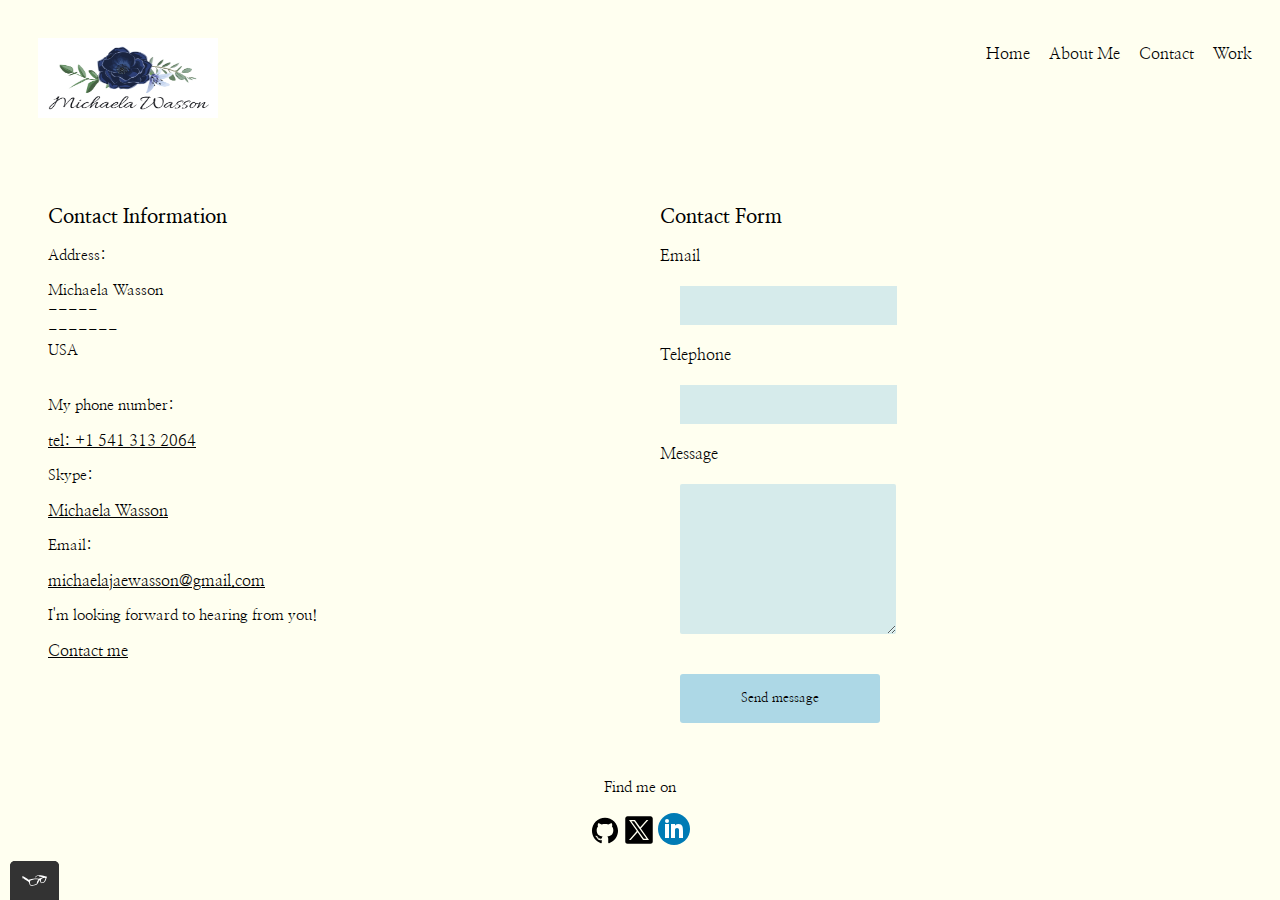
<file: html/contact.html>
<!DOCTYPE html>
<html lang="en">
<head>
    <meta charset="UTF-8">
    <meta name="viewport" content="width=device-width, initial-scale=1.0">
    <title>WassonPortfolioCF</title>
    <link rel="apple-touch-icon" sizes="180x180" href="../favicon_io/apple-touch-icon.png">
    <link rel="icon" type="image/png" sizes="32x32" href="../favicon_io/favicon-32x32.png">
    <link rel="icon" type="image/png" sizes="16x16" href="../favicon_io/favicon-16x16.png">
    <link rel="manifest" href="../favicon_io/android-chrome-192x192.png">
    <link rel="preconnect" href="https://fonts.googleapis.com">
    <link rel="preconnect" href="https://fonts.gstatic.com" crossorigin>
    <link href="https://fonts.googleapis.com/css2?family=Nanum+Myeongjo&display=swap" rel="stylesheet">
    <link href="https://cdnjs.cloudflare.com/ajax/libs/normalize/8.0.1/normalize.min.css">
    <link rel="stylesheet" type="text/css" href="../css/styles.production.css">
    <meta name="viewport" content="width=device-width, initial-scale=1">
  </head>
  
  <body>
      <header class="page-header">
          <!--Add your logo here-->
          <img id= "logo" src="../img/logo-png.png" alt="logo" class="page-header_item" >
          <nav class="main-navigation page-header_item">
              <ul role="menubar" class="navigation-list">
                <li role="presentation">
                  <a href="../index.html" role="menuitem" class="navigation-list__item navigation-list__item--active">Home</a>
                </li>
                <li role="presentation">
                  <a href="about.html" role="menuitem" class="navigation-list__item navigation-list__item--active">About Me</a>
                </li>
                <li role="presentation">
                  <a href="contact.html" role="menuitem" class="navigation-list__item navigation-list__item--active">Contact</a>
                </li>
                <li role="presentation">
                  <a href="work.html" role="menuitem" class="navigation-list_item navigation-list__item--active">Work</a>
                </li>
              </ul>
            </nav>
      </header>

      <div class="contact-container">
        <div class="contact-info">
            <!--I'm not sure I'm comfortable giving my physical address-->
            <h2>Contact Information</h2>
            <p>Address: </p>
            <p>
              Michaela Wasson<br>
            -----<br> 
            -------<br>
            USA<br>
            <br></p>
            <p>My phone number:</p><a href="tel: +1 541 313 2064"> tel: +1 541 313 2064</a>
            <p>Skype:</p> <a href="skype:Michaela Wasson"> Michaela Wasson</a>
            <p>Email: </p><a href="mailto:michaelajaewasson@gmail.com">michaelajaewasson@gmail.com</a>
            <p>
              I'm looking forward to hearing from you!
            </p>
            <a href="mailto:michaelajaewasson@gmail.com">Contact me</a>
          </div>
        <div class="contact-info">
        <form class="contact-form" action="" method="post" id="contact-form">
            <h2>Contact Form</h2>
            <label for="contact-form-email" class="standard-label">Email </label>
            <input class="input" id="contact-form-email" type="email" required>

            <label for="contact-form-tel" class="standard-label">Telephone </label>
            <input class="input" id="contact-form-tel" type="tel" pattern="\d{3}[\-]\d{3}[\-]\d{4}">

            <label for="contact-form-message" class="standard-label">Message  </label>
            <textarea  class="input" id="contact-form-message" maxlength="240" required></textarea>

            <input class="button" type="submit" value="Send message">
        </form>
      </div>
    </div>
        
<script src="../js/tota11y.min.js"></script>
</body>
<footer class="page-footer">
  <p>Find me on</p>
  <div class="social-media">
  <!--Add images that represent each website-->
  <!--Git hub icon-->
    <img src="../img/github_icon.svg" alt="Github">
  
  <!-- Twitter Icon -->
    <img src="../img/x_icon.svg" alt="Twitter or X">

  <!--Linked in icon-->
    <img src="../img/linkedin_icon.svg" alt="LinkedIn">
  </div>
</footer>
</html>
</file>
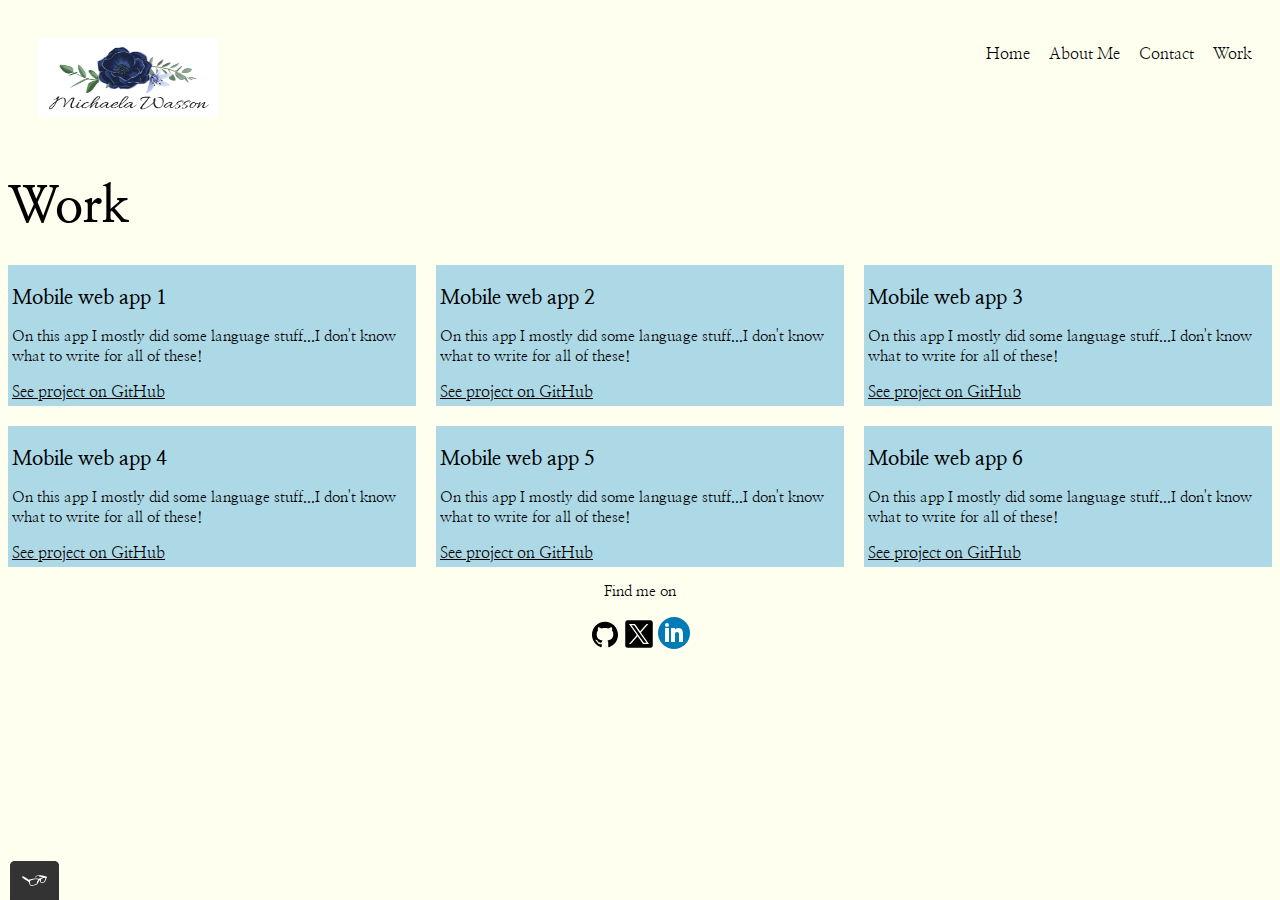
<file: html/work.html>
<!DOCTYPE html>
<html lang="en">
<head>
    <meta charset="UTF-8">
    <meta name="viewport" content="width=device-width, initial-scale=1.0">
    <title>WassonPortfolioCF</title>
    <link rel="apple-touch-icon" sizes="180x180" href="../favicon_io/apple-touch-icon.png">
    <link rel="icon" type="image/png" sizes="32x32" href="../favicon_io/favicon-32x32.png">
    <link rel="icon" type="image/png" sizes="16x16" href="../favicon_io/favicon-16x16.png">
    <link rel="manifest" href="../favicon_io/android-chrome-192x192.png">
    <link href="https://cdnjs.cloudflare.com/ajax/libs/normalize/8.0.1/normalize.min.css">
    <link rel="preconnect" href="https://fonts.googleapis.com">
    <link rel="preconnect" href="https://fonts.gstatic.com" crossorigin>
    <link rel="preconnect" href="https://fonts.googleapis.com">
    <link rel="preconnect" href="https://fonts.gstatic.com" crossorigin>
    <link href="https://fonts.googleapis.com/css2?family=Nanum+Myeongjo&display=swap" rel="stylesheet">
    <link rel="stylesheet" type="text/css" href="../css/styles.production.css">
    <meta name="viewport" content="width=device-width, initial-scale=1">
    
</head>

<body>
  <header class="page-header">
    <!--Add your logo here-->
    <img id= "logo" src="../img/logo-png.png" alt="logo" class="page-header_item" >
    <nav class="main-navigation page-header_item">
        <ul role="menubar" class="navigation-list">
          <li role="presentation">
            <a href="../index.html" role="menuitem" class="navigation-list__item navigation-list__item--active">Home</a>
          </li>
          <li role="presentation">
            <a href="about.html" role="menuitem" class="navigation-list__item navigation-list__item--active">About Me</a>
          </li>
          <li role="presentation">
            <a href="contact.html" role="menuitem" class="navigation-list__item navigation-list__item--active">Contact</a>
          </li>
          <li role="presentation">
            <a href="work.html" role="menuitem" class="navigation-list_item navigation-list__item--active">Work</a>
          </li>
        </ul>
      </nav>
</header>

<!--Main Content-->
<section>
  <h1>Work</h1>
  <div class="grid">
    <!--Grid items will live here-->
    <div class="grid_item">
      <h2>Mobile web app 1</h2>
        <p>On this app I mostly did some language stuff...I don't know what to write for all of these! 
        </p>
        <a href="#"> See project on GitHub</a>
    </div>
    <div class="grid_item">
      <h2>Mobile web app 2</h2>
        <p>On this app I mostly did some language stuff...I don't know what to write for all of these! 
        </p>
        <a href="#"> See project on GitHub</a>
    </div>
    <div class="grid_item">
      <h2>Mobile web app 3</h2>
        <p>On this app I mostly did some language stuff...I don't know what to write for all of these! 
        </p>
        <a href="#"> See project on GitHub</a>
    </div>
    <div class="grid_item">
      <h2>Mobile web app 4</h2>
        <p>On this app I mostly did some language stuff...I don't know what to write for all of these! 
        </p>
        <a href="#"> See project on GitHub</a>
    </div>
    <div class="grid_item">
      <h2>Mobile web app 5</h2>
        <p>On this app I mostly did some language stuff...I don't know what to write for all of these! 
        </p>
        <a href="#"> See project on GitHub</a>
    </div>
    <div class="grid_item">
      <h2>Mobile web app 6</h2>
        <p>On this app I mostly did some language stuff...I don't know what to write for all of these! 
        </p>
        <a href="#"> See project on GitHub</a>
    </div>
  </div>
</section>


<footer class="page-footer">
  <p>Find me on</p>
  <div class="social-media">
  <!--Add images that represent each website-->
  <!--Git hub icon-->
    <img src="../img/github_icon.svg" alt="Github">
  
  <!-- Twitter Icon -->
    <img src="../img/x_icon.svg" alt="Twitter or X">

  <!--Linked in icon-->
    <img src="../img/linkedin_icon.svg" alt="LinkedIn">
  </div>
</footer>

<script src="../js/tota11y.min.js"></script>
</body>
</html>
</file>
<file: css/styles.production.css>
/*
* Prefixed by https://autoprefixer.github.io
* PostCSS: v8.4.14,
* Autoprefixer: v10.4.7
* Browsers: last 4 version
*/


body{
  background-color: #FFFFF0;
  font-family: Nanum Myeongjo;
  color: #000;
}

*{
  -webkit-box-sizing: border-box;
          box-sizing: border-box;
}

h1{
  font-weight: bold;
  font-size: 50px;
  line-height: 50px;
}

h2{
  font-weight:bold;
  font-size: 20px;
}

p{
  /*font-style: var(--font-style);*/
  font-size: 15px;
  line-height: 20px;
}

table{
  background-color: #FFFFF0;
  font-style: italic;
  margin: auto;
  width: 50%;
  text-align: center;
}

a{
  color: #000;
}

a:hover{
  text-decoration: none;
  color: #ADD8E6;
}

a:focus{
  text-decoration: none;
  color: #ADD8E6;
}

a:visited{
  color: #000;
  text-decoration: none;
}


a:active{
  color: #ADD8E6;
}

/* button{
  border:none;
  font-family: inherit;
  font-style:bold;
  background-color:navy;
  color:black;
  text-decoration: none;
  font-size: 16px;
  border-radius: 3px;
  padding: 10px;
  border-bottom: 2px solid rgba(0,0,0, 0.3);
}

button:hover, button:focus{
  cursor: pointer;
  opacity: 0.8;
  background-color: lightgray;
}

.button__secondary {
  background-color: navy;
  color: #2b2b2b;
}
*/

.button {
  /* overwrites browser defaults and resets the border */
  border: none;
  display: inline-block;
  /* takes the font from the outer container */
  font-family: inherit;
  /* styles the button */
  background-color: #ADD8E6;
  color: #000;
  text-decoration: none;
  padding: 15px;
  margin: 30px;
  border-radius: 3px;
  /* width of the border, type, color */
  border-bottom: 2px solid rgba(0, 0, 0, 0.3);
  -webkit-transition-duration: 1s;
       -o-transition-duration: 1s;
          transition-duration: 1s;
  -webkit-transition-property: opacity;
  -o-transition-property: opacity;
  transition-property: opacity;
  text-align: center;
}

button {
  /* overwrites browser defaults and resets the border */
  border: none;
  display: inline-block;
  /* takes the font from the outer container */
  font-family: inherit;
  /* styles the button */
  background-color: #ADD8E6;
  color: #000;
  text-decoration: none;
  padding: 15px;
  margin: 30px;
  border-radius: 3px;
  /* width of the border, type, color */
  border-bottom: 2px solid rgba(0, 0, 0, 0.3);
  -webkit-transition-duration: 1s;
       -o-transition-duration: 1s;
          transition-duration: 1s;
  -webkit-transition-property: opacity;
  -o-transition-property: opacity;
  transition-property: opacity;
  text-align: center;
}

button:hover,
button:focus,
.button:hover,
.button:focus {
  /* lets the mouse appear as a hand when hovering over the button */
  cursor: pointer;
  /* reduces the opacity of the button to 80% */
  opacity: 0.5;
}

.navigation-list__item--active {
  text-decoration: none;
  color: #000;
}

.contact-container{

padding: 20px;
}

.contact-info{
width: 50%;
float: left;
padding: 20px;
max-width: 100%;
}

/*.contact-form{
  float:right;
  width: 50%; 
  padding: 20px;
  max-width: 100%;
}*/



.profile_portrait{
  width: 250px;
  margin-right: 40px;
  float: left;
  height: auto;
  border-radius: 50%;
}

.portrait{
  max-width: 700px;
  margin: 0 auto;
}

.input {
  width:-webkit-fit-content;
  width:-moz-fit-content;
  width:fit-content;
  padding: 12px 20px;
  margin: 20px 20px 20px 20px;
  -webkit-box-sizing: border-box;
          box-sizing: border-box;
  border: 2px #ADD8E6;
  display:inline-block;
  background-color: rgba(173, 216, 230, 0.5 );

}

.input[type=text]:focus{
  border: 2px #ADD8E6;
  border-radius: 4px;
  
}

.contact-form label {
display: inline-block;
width: 150px;

}

form{
display: -ms-grid;
display: grid;
-ms-grid-columns: 1;
grid-template-columns: 1;
}

textarea {
  width: -webkit-fit-content;
  width: -moz-fit-content;
  width: fit-content;
  height: 150px;
  padding: 12px 20px;
  margin: 20px 20px 20px 20px;
  -webkit-box-sizing: border-box;
          box-sizing: border-box;
  border: 2px solid #000;
  border-radius: 2px;
  background-color: rgba(173, 216, 230, 0.5 );
  
}

textarea:focus{
border: 2px solid #000;
border-radius: 4px;
}

input[type=button] {
  background-color: #ADD8E6;
  border: #000;
  color: #000;
  padding: 16px 32px;
  text-decoration: none;
  margin: 20px 20px;
  cursor: pointer;
  max-width: 200px;
}

input[type=submit] {
  background-color: #ADD8E6;
  border: #000;
  color: #000;
  padding: 16px 32px;
  text-decoration: none;
  margin: 20px 20px;
  cursor: pointer;
  max-width: 200px;
}

input[type=reset] {
  background-color: #ADD8E6;
  border: #000;
  color: #000;
  padding: 16px 32px;
  text-decoration: none;
  margin: 20px 20px;
  cursor: pointer;
  max-width: 200px;
}

input[type=button] :hover{

  -webkit-transition-duration: 1s;

       -o-transition-duration: 1s;

          transition-duration: 1s;
  -webkit-transition-property: opacity;
  -o-transition-property: opacity;
  transition-property: opacity;
  opacity: 0.6;
}

#logo{
  width:200px;
  height:100px;
  padding: 10px;
}

.page-footer{
  clear:both;
  display:-webkit-box;
  display:-ms-flexbox;
  display:flex;
  -webkit-box-orient: vertical;
  -webkit-box-direction: normal;
      -ms-flex-direction: column;
          flex-direction: column;
  text-align: center;
}

.page-header{
  display: -webkit-box;
  display: -ms-flexbox;
  display: flex;
  width: 100%; 
  padding: 20px;
}

.page-header_item{
  -webkit-box-flex: 0;
      -ms-flex: 0 1 200px;
          flex: 0 1 200px;
}

.page-header_item:last-child{
  -webkit-box-flex: 1;
      -ms-flex-positive: 1;
          flex-grow: 1;
  text-align: right;
}

.navigation-list{
  list-style-type: none;
}

.navigation-list li{
  display: inline-block; 
  margin-left: 15px;
}

.grid{
  display: -ms-grid;
  display: grid;
  -ms-grid-columns: 1fr 20px 1fr 20px 1fr;
  grid-template-columns: 1fr 1fr 1fr;
  grid-gap: 20px;
}

.grid_item{
  background-color: #ADD8E6;
  padding: 4px 4px;
}

.aboutme-content{
  list-style-type: none;
  margin: auto;
  width: 50%;
  text-align: center;
}

.aboutme-list{
  list-style-type: none;
}


.aboutpicture{
  margin-left: auto;
  margin-right:auto;
 /* margin-top: -150px;
  margin-bottom: -150px;*/
  width: 100%;
  height: auto;
  display:block;
  

}



@media all and (max-width: 500px) {
  .grid {
    -ms-grid-columns: 1fr;
    grid-template-columns: 1fr;
  }
}
@media all and (min-width: 500px) and (max-width: 750px){
  .grid {
    -ms-grid-columns: 1fr 20px 1fr;
    grid-template-columns: 1fr 1fr;
  }
}
@media all and (max-width: 750px) {
  .grid {
    grid-gap: 10px;
  }
  .grid__item:last-child {
    grid-column: auto / auto;
    grid-row: auto / auto;
  }
  h1 {
    font-size: 22px;
  }
}



@-webkit-keyframes color-change {
  0% {
    fill: #edc655;
  }
  50% {
    fill: #fcffad;
  }
  100% {
    fill: #f76414;
  }
}



@keyframes color-change {
  0% {
    fill: #edc655;
  }
  50% {
    fill: #fcffad;
  }
  100% {
    fill: #f76414;
  }
}

.sun{
  -webkit-animation-duration: 4s;
          animation-duration: 4s;
  -webkit-animation-name: color-change;
          animation-name: color-change;
  -webkit-animation-iteration-count: infinite;
          animation-iteration-count: infinite;
  -webkit-animation-direction: alternate;
          animation-direction: alternate;
  -webkit-animation-timing-function: linear;
          animation-timing-function: linear;
} 



@-webkit-keyframes cloud-move {
  from {
    -webkit-transform: translate(0, 50px);
            transform: translate(0, 50px);
  }
  to {
    -webkit-transform: translate(200px, 50px);
            transform: translate(200px, 50px);
  }
} 



@keyframes cloud-move {
  from {
    -webkit-transform: translate(0, 50px);
            transform: translate(0, 50px);
  }
  to {
    -webkit-transform: translate(200px, 50px);
            transform: translate(200px, 50px);
  }
}

.cloud-front {
  -webkit-animation-duration: 30s;
          animation-duration: 30s;
  -webkit-animation-name: cloud-move;
          animation-name: cloud-move;
  -webkit-animation-iteration-count: infinite;
          animation-iteration-count: infinite;
  -webkit-animation-direction: alternate;
          animation-direction: alternate;
  -webkit-animation-timing-function: linear;
          animation-timing-function: linear;
}
@-webkit-keyframes cloud-move-reverse {
from {
  -webkit-transform: translate(446px, 48px);
          transform: translate(446px, 48px);
}
to {
  -webkit-transform: translate(100px, 48px);
          transform: translate(100px, 48px);
}
}
@keyframes cloud-move-reverse {
from {
  -webkit-transform: translate(446px, 48px);
          transform: translate(446px, 48px);
}
to {
  -webkit-transform: translate(100px, 48px);
          transform: translate(100px, 48px);
}
}

.cloud-back {
  -webkit-animation: 34s cloud-move-reverse infinite alternate linear;
          animation: 34s cloud-move-reverse infinite alternate linear;
}
</file>
